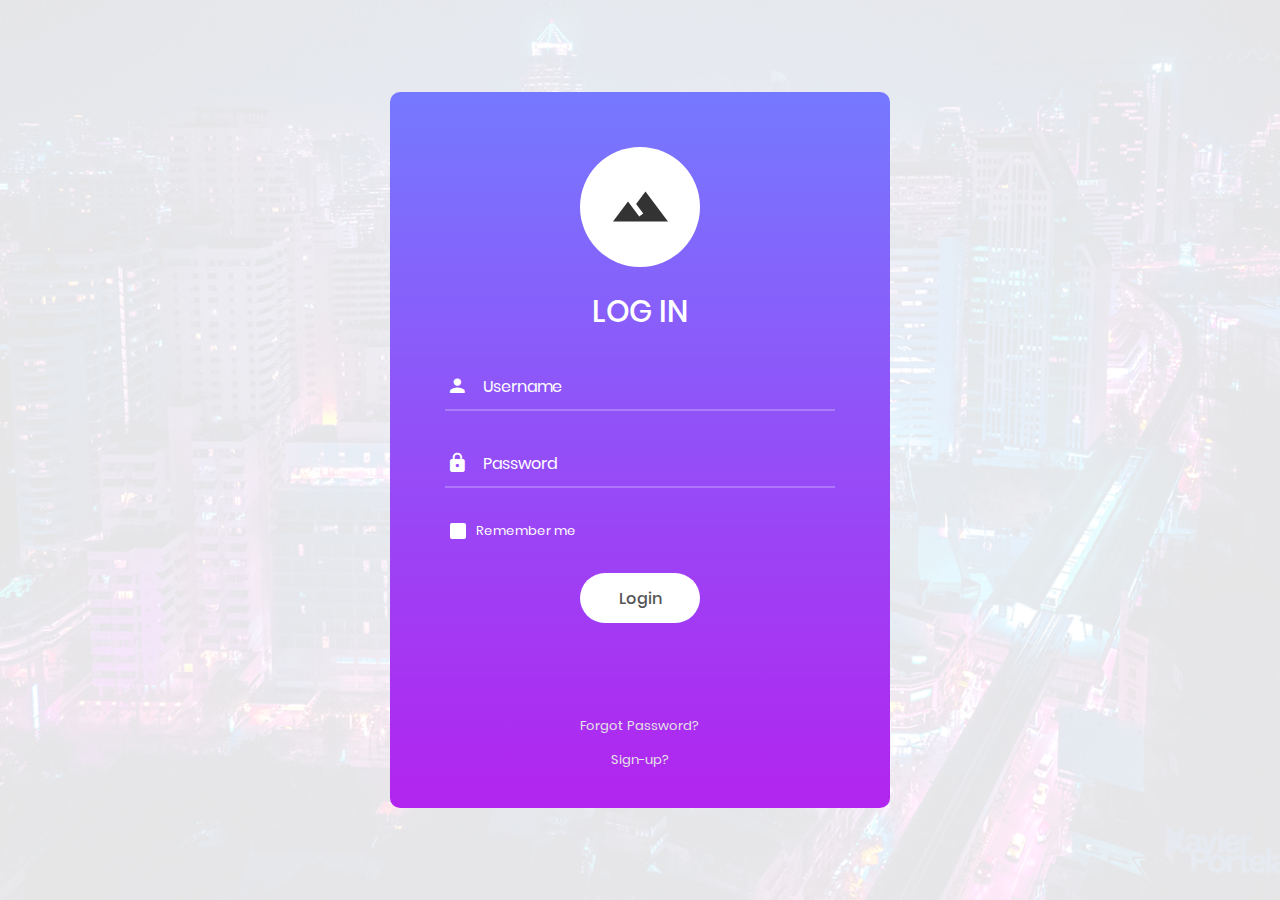
<file: front-end/index.html>
<!DOCTYPE html>
<html lang="en">
<head>
	<title>LOGIN MEME</title>
	<meta charset="UTF-8">
	<meta name="viewport" content="width=device-width, initial-scale=1">
<!--===============================================================================================-->	
	<link rel="stylesheet" type="text/css" href="vendor/bootstrap/css/bootstrap.min.css">
<!--===============================================================================================-->
	<link rel="stylesheet" type="text/css" href="fonts/font-awesome-4.7.0/css/font-awesome.min.css">
<!--===============================================================================================-->
	<link rel="stylesheet" type="text/css" href="fonts/iconic/css/material-design-iconic-font.min.css">
<!--===============================================================================================-->
	<link rel="stylesheet" type="text/css" href="vendor/animate/animate.css">
<!--===============================================================================================-->	
	<link rel="stylesheet" type="text/css" href="vendor/css-hamburgers/hamburgers.min.css">
<!--===============================================================================================-->
	<link rel="stylesheet" type="text/css" href="vendor/animsition/css/animsition.min.css">
<!--===============================================================================================-->
	<link rel="stylesheet" type="text/css" href="vendor/select2/select2.min.css">
<!--===============================================================================================-->	
	<link rel="stylesheet" type="text/css" href="vendor/daterangepicker/daterangepicker.css">
<!--===============================================================================================-->
	<link rel="stylesheet" type="text/css" href="css/util.css">
	<link rel="stylesheet" type="text/css" href="css/main.css">
<!--===============================================================================================-->
</head>
<body>
	
	<div class="limiter">
		<div class="container-login100" style="background-image: url('images/uw.jpg');">
			<div class="wrap-login100">
				<form class="login100-form validate-form">
					<span class="login100-form-logo">
						<i class="zmdi zmdi-landscape"></i>
					</span>

					<span class="login100-form-title p-b-34 p-t-27">
						Log in
					</span>

					<div class="wrap-input100 validate-input" data-validate = "Enter username">
						<input class="input100" type="text" name="username" placeholder="Username">
						<span class="focus-input100" data-placeholder="&#xf207;"></span>
					</div>

					<div class="wrap-input100 validate-input" data-validate="Enter password">
						<input class="input100" type="password" name="pass" placeholder="Password">
						<span class="focus-input100" data-placeholder="&#xf191;"></span>
					</div>

					<div class="contact100-form-checkbox">
						<input class="input-checkbox100" id="ckb1" type="checkbox" name="remember-me">
						<label class="label-checkbox100" for="ckb1">
							Remember me
						</label>
					</div>

					<div class="container-login100-form-btn">
						<button class="login100-form-btn">
							Login
						</button>
					</div>

					<div class="text-center p-t-90">
						<a class="txt1" href="#">
							Forgot Password?
						</a>
					</div>
					<div class="text-center p-t-10">
						<a class="txt1" href="#">
							Sign-up?
						</a>
					</div>
				</form>
			</div>
		</div>
	</div>
	

	<div id="dropDownSelect1"></div>
	
<!--===============================================================================================-->
	<script src="vendor/jquery/jquery-3.2.1.min.js"></script>
<!--===============================================================================================-->
	<script src="vendor/animsition/js/animsition.min.js"></script>
<!--===============================================================================================-->
	<script src="vendor/bootstrap/js/popper.js"></script>
	<script src="vendor/bootstrap/js/bootstrap.min.js"></script>
<!--===============================================================================================-->
	<script src="vendor/select2/select2.min.js"></script>
<!--===============================================================================================-->
	<script src="vendor/daterangepicker/moment.min.js"></script>
	<script src="vendor/daterangepicker/daterangepicker.js"></script>
<!--===============================================================================================-->
	<script src="vendor/countdowntime/countdowntime.js"></script>
<!--===============================================================================================-->
	<script src="js/main.js"></script>

</body>
</html>
</file>
<file: front-end/vendor/daterangepicker/daterangepicker.css>
.daterangepicker {
  position: absolute;
  color: inherit;
  background-color: #fff;
  border-radius: 4px;
  width: 278px;
  padding: 4px;
  margin-top: 1px;
  top: 100px;
  left: 20px;
  /* Calendars */ }
  .daterangepicker:before, .daterangepicker:after {
    position: absolute;
    display: inline-block;
    border-bottom-color: rgba(0, 0, 0, 0.2);
    content: ''; }
  .daterangepicker:before {
    top: -7px;
    border-right: 7px solid transparent;
    border-left: 7px solid transparent;
    border-bottom: 7px solid #ccc; }
  .daterangepicker:after {
    top: -6px;
    border-right: 6px solid transparent;
    border-bottom: 6px solid #fff;
    border-left: 6px solid transparent; }
  .daterangepicker.opensleft:before {
    right: 9px; }
  .daterangepicker.opensleft:after {
    right: 10px; }
  .daterangepicker.openscenter:before {
    left: 0;
    right: 0;
    width: 0;
    margin-left: auto;
    margin-right: auto; }
  .daterangepicker.openscenter:after {
    left: 0;
    right: 0;
    width: 0;
    margin-left: auto;
    margin-right: auto; }
  .daterangepicker.opensright:before {
    left: 9px; }
  .daterangepicker.opensright:after {
    left: 10px; }
  .daterangepicker.dropup {
    margin-top: -5px; }
    .daterangepicker.dropup:before {
      top: initial;
      bottom: -7px;
      border-bottom: initial;
      border-top: 7px solid #ccc; }
    .daterangepicker.dropup:after {
      top: initial;
      bottom: -6px;
      border-bottom: initial;
      border-top: 6px solid #fff; }
  .daterangepicker.dropdown-menu {
    max-width: none;
    z-index: 3001; }
  .daterangepicker.single .ranges, .daterangepicker.single .calendar {
    float: none; }
  .daterangepicker.show-calendar .calendar {
    display: block; }
  .daterangepicker .calendar {
    display: none;
    max-width: 270px;
    margin: 4px; }
    .daterangepicker .calendar.single .calendar-table {
      border: none; }
    .daterangepicker .calendar th, .daterangepicker .calendar td {
      white-space: nowrap;
      text-align: center;
      min-width: 32px; }
  .daterangepicker .calendar-table {
    border: 1px solid #fff;
    padding: 4px;
    border-radius: 4px;
    background-color: #fff; }
  .daterangepicker table {
    width: 100%;
    margin: 0; }
  .daterangepicker td, .daterangepicker th {
    text-align: center;
    width: 20px;
    height: 20px;
    border-radius: 4px;
    border: 1px solid transparent;
    white-space: nowrap;
    cursor: pointer; }
    .daterangepicker td.available:hover, .daterangepicker th.available:hover {
      background-color: #eee;
      border-color: transparent;
      color: inherit; }
    .daterangepicker td.week, .daterangepicker th.week {
      font-size: 80%;
      color: #ccc; }
  .daterangepicker td.off, .daterangepicker td.off.in-range, .daterangepicker td.off.start-date, .daterangepicker td.off.end-date {
    background-color: #fff;
    border-color: transparent;
    color: #999; }
  .daterangepicker td.in-range {
    background-color: #ebf4f8;
    border-color: transparent;
    color: #000;
    border-radius: 0; }
  .daterangepicker td.start-date {
    border-radius: 4px 0 0 4px; }
  .daterangepicker td.end-date {
    border-radius: 0 4px 4px 0; }
  .daterangepicker td.start-date.end-date {
    border-radius: 4px; }
  .daterangepicker td.active, .daterangepicker td.active:hover {
    background-color: #357ebd;
    border-color: transparent;
    color: #fff; }
  .daterangepicker th.month {
    width: auto; }
  .daterangepicker td.disabled, .daterangepicker option.disabled {
    color: #999;
    cursor: not-allowed;
    text-decoration: line-through; }
  .daterangepicker select.monthselect, .daterangepicker select.yearselect {
    font-size: 12px;
    padding: 1px;
    height: auto;
    margin: 0;
    cursor: default; }
  .daterangepicker select.monthselect {
    margin-right: 2%;
    width: 56%; }
  .daterangepicker select.yearselect {
    width: 40%; }
  .daterangepicker select.hourselect, .daterangepicker select.minuteselect, .daterangepicker select.secondselect, .daterangepicker select.ampmselect {
    width: 50px;
    margin-bottom: 0; }
  .daterangepicker .input-mini {
    border: 1px solid #ccc;
    border-radius: 4px;
    color: #555;
    height: 30px;
    line-height: 30px;
    display: block;
    vertical-align: middle;
    margin: 0 0 5px 0;
    padding: 0 6px 0 28px;
    width: 100%; }
    .daterangepicker .input-mini.active {
      border: 1px solid #08c;
      border-radius: 4px; }
  .daterangepicker .daterangepicker_input {
    position: relative; }
    .daterangepicker .daterangepicker_input i {
      position: absolute;
      left: 8px;
      top: 8px; }
  .daterangepicker.rtl .input-mini {
    padding-right: 28px;
    padding-left: 6px; }
  .daterangepicker.rtl .daterangepicker_input i {
    left: auto;
    right: 8px; }
  .daterangepicker .calendar-time {
    text-align: center;
    margin: 5px auto;
    line-height: 30px;
    position: relative;
    padding-left: 28px; }
    .daterangepicker .calendar-time select.disabled {
      color: #ccc;
      cursor: not-allowed; }

.ranges {
  font-size: 11px;
  float: none;
  margin: 4px;
  text-align: left; }
  .ranges ul {
    list-style: none;
    margin: 0 auto;
    padding: 0;
    width: 100%; }
  .ranges li {
    font-size: 13px;
    background-color: #f5f5f5;
    border: 1px solid #f5f5f5;
    border-radius: 4px;
    color: #08c;
    padding: 3px 12px;
    margin-bottom: 8px;
    cursor: pointer; }
    .ranges li:hover {
      background-color: #08c;
      border: 1px solid #08c;
      color: #fff; }
    .ranges li.active {
      background-color: #08c;
      border: 1px solid #08c;
      color: #fff; }

/*  Larger Screen Styling */
@media (min-width: 564px) {
  .daterangepicker {
    width: auto; }
    .daterangepicker .ranges ul {
      width: 160px; }
    .daterangepicker.single .ranges ul {
      width: 100%; }
    .daterangepicker.single .calendar.left {
      clear: none; }
    .daterangepicker.single.ltr .ranges, .daterangepicker.single.ltr .calendar {
      float: left; }
    .daterangepicker.single.rtl .ranges, .daterangepicker.single.rtl .calendar {
      float: right; }
    .daterangepicker.ltr {
      direction: ltr;
      text-align: left; }
      .daterangepicker.ltr .calendar.left {
        clear: left;
        margin-right: 0; }
        .daterangepicker.ltr .calendar.left .calendar-table {
          border-right: none;
          border-top-right-radius: 0;
          border-bottom-right-radius: 0; }
      .daterangepicker.ltr .calendar.right {
        margin-left: 0; }
        .daterangepicker.ltr .calendar.right .calendar-table {
          border-left: none;
          border-top-left-radius: 0;
          border-bottom-left-radius: 0; }
      .daterangepicker.ltr .left .daterangepicker_input {
        padding-right: 12px; }
      .daterangepicker.ltr .calendar.left .calendar-table {
        padding-right: 12px; }
      .daterangepicker.ltr .ranges, .daterangepicker.ltr .calendar {
        float: left; }
    .daterangepicker.rtl {
      direction: rtl;
      text-align: right; }
      .daterangepicker.rtl .calendar.left {
        clear: right;
        margin-left: 0; }
        .daterangepicker.rtl .calendar.left .calendar-table {
          border-left: none;
          border-top-left-radius: 0;
          border-bottom-left-radius: 0; }
      .daterangepicker.rtl .calendar.right {
        margin-right: 0; }
        .daterangepicker.rtl .calendar.right .calendar-table {
          border-right: none;
          border-top-right-radius: 0;
          border-bottom-right-radius: 0; }
      .daterangepicker.rtl .left .daterangepicker_input {
        padding-left: 12px; }
      .daterangepicker.rtl .calendar.left .calendar-table {
        padding-left: 12px; }
      .daterangepicker.rtl .ranges, .daterangepicker.rtl .calendar {
        text-align: right;
        float: right; } }
@media (min-width: 730px) {
  .daterangepicker .ranges {
    width: auto; }
  .daterangepicker.ltr .ranges {
    float: left; }
  .daterangepicker.rtl .ranges {
    float: right; }
  .daterangepicker .calendar.left {
    clear: none !important; } }
</file>
<file: front-end/css/util.css>
/*[ FONT SIZE ]
///////////////////////////////////////////////////////////
*/
.fs-1 {font-size: 1px;}
.fs-2 {font-size: 2px;}
.fs-3 {font-size: 3px;}
.fs-4 {font-size: 4px;}
.fs-5 {font-size: 5px;}
.fs-6 {font-size: 6px;}
.fs-7 {font-size: 7px;}
.fs-8 {font-size: 8px;}
.fs-9 {font-size: 9px;}
.fs-10 {font-size: 10px;}
.fs-11 {font-size: 11px;}
.fs-12 {font-size: 12px;}
.fs-13 {font-size: 13px;}
.fs-14 {font-size: 14px;}
.fs-15 {font-size: 15px;}
.fs-16 {font-size: 16px;}
.fs-17 {font-size: 17px;}
.fs-18 {font-size: 18px;}
.fs-19 {font-size: 19px;}
.fs-20 {font-size: 20px;}
.fs-21 {font-size: 21px;}
.fs-22 {font-size: 22px;}
.fs-23 {font-size: 23px;}
.fs-24 {font-size: 24px;}
.fs-25 {font-size: 25px;}
.fs-26 {font-size: 26px;}
.fs-27 {font-size: 27px;}
.fs-28 {font-size: 28px;}
.fs-29 {font-size: 29px;}
.fs-30 {font-size: 30px;}
.fs-31 {font-size: 31px;}
.fs-32 {font-size: 32px;}
.fs-33 {font-size: 33px;}
.fs-34 {font-size: 34px;}
.fs-35 {font-size: 35px;}
.fs-36 {font-size: 36px;}
.fs-37 {font-size: 37px;}
.fs-38 {font-size: 38px;}
.fs-39 {font-size: 39px;}
.fs-40 {font-size: 40px;}
.fs-41 {font-size: 41px;}
.fs-42 {font-size: 42px;}
.fs-43 {font-size: 43px;}
.fs-44 {font-size: 44px;}
.fs-45 {font-size: 45px;}
.fs-46 {font-size: 46px;}
.fs-47 {font-size: 47px;}
.fs-48 {font-size: 48px;}
.fs-49 {font-size: 49px;}
.fs-50 {font-size: 50px;}
.fs-51 {font-size: 51px;}
.fs-52 {font-size: 52px;}
.fs-53 {font-size: 53px;}
.fs-54 {font-size: 54px;}
.fs-55 {font-size: 55px;}
.fs-56 {font-size: 56px;}
.fs-57 {font-size: 57px;}
.fs-58 {font-size: 58px;}
.fs-59 {font-size: 59px;}
.fs-60 {font-size: 60px;}
.fs-61 {font-size: 61px;}
.fs-62 {font-size: 62px;}
.fs-63 {font-size: 63px;}
.fs-64 {font-size: 64px;}
.fs-65 {font-size: 65px;}
.fs-66 {font-size: 66px;}
.fs-67 {font-size: 67px;}
.fs-68 {font-size: 68px;}
.fs-69 {font-size: 69px;}
.fs-70 {font-size: 70px;}
.fs-71 {font-size: 71px;}
.fs-72 {font-size: 72px;}
.fs-73 {font-size: 73px;}
.fs-74 {font-size: 74px;}
.fs-75 {font-size: 75px;}
.fs-76 {font-size: 76px;}
.fs-77 {font-size: 77px;}
.fs-78 {font-size: 78px;}
.fs-79 {font-size: 79px;}
.fs-80 {font-size: 80px;}
.fs-81 {font-size: 81px;}
.fs-82 {font-size: 82px;}
.fs-83 {font-size: 83px;}
.fs-84 {font-size: 84px;}
.fs-85 {font-size: 85px;}
.fs-86 {font-size: 86px;}
.fs-87 {font-size: 87px;}
.fs-88 {font-size: 88px;}
.fs-89 {font-size: 89px;}
.fs-90 {font-size: 90px;}
.fs-91 {font-size: 91px;}
.fs-92 {font-size: 92px;}
.fs-93 {font-size: 93px;}
.fs-94 {font-size: 94px;}
.fs-95 {font-size: 95px;}
.fs-96 {font-size: 96px;}
.fs-97 {font-size: 97px;}
.fs-98 {font-size: 98px;}
.fs-99 {font-size: 99px;}
.fs-100 {font-size: 100px;}
.fs-101 {font-size: 101px;}
.fs-102 {font-size: 102px;}
.fs-103 {font-size: 103px;}
.fs-104 {font-size: 104px;}
.fs-105 {font-size: 105px;}
.fs-106 {font-size: 106px;}
.fs-107 {font-size: 107px;}
.fs-108 {font-size: 108px;}
.fs-109 {font-size: 109px;}
.fs-110 {font-size: 110px;}
.fs-111 {font-size: 111px;}
.fs-112 {font-size: 112px;}
.fs-113 {font-size: 113px;}
.fs-114 {font-size: 114px;}
.fs-115 {font-size: 115px;}
.fs-116 {font-size: 116px;}
.fs-117 {font-size: 117px;}
.fs-118 {font-size: 118px;}
.fs-119 {font-size: 119px;}
.fs-120 {font-size: 120px;}
.fs-121 {font-size: 121px;}
.fs-122 {font-size: 122px;}
.fs-123 {font-size: 123px;}
.fs-124 {font-size: 124px;}
.fs-125 {font-size: 125px;}
.fs-126 {font-size: 126px;}
.fs-127 {font-size: 127px;}
.fs-128 {font-size: 128px;}
.fs-129 {font-size: 129px;}
.fs-130 {font-size: 130px;}
.fs-131 {font-size: 131px;}
.fs-132 {font-size: 132px;}
.fs-133 {font-size: 133px;}
.fs-134 {font-size: 134px;}
.fs-135 {font-size: 135px;}
.fs-136 {font-size: 136px;}
.fs-137 {font-size: 137px;}
.fs-138 {font-size: 138px;}
.fs-139 {font-size: 139px;}
.fs-140 {font-size: 140px;}
.fs-141 {font-size: 141px;}
.fs-142 {font-size: 142px;}
.fs-143 {font-size: 143px;}
.fs-144 {font-size: 144px;}
.fs-145 {font-size: 145px;}
.fs-146 {font-size: 146px;}
.fs-147 {font-size: 147px;}
.fs-148 {font-size: 148px;}
.fs-149 {font-size: 149px;}
.fs-150 {font-size: 150px;}
.fs-151 {font-size: 151px;}
.fs-152 {font-size: 152px;}
.fs-153 {font-size: 153px;}
.fs-154 {font-size: 154px;}
.fs-155 {font-size: 155px;}
.fs-156 {font-size: 156px;}
.fs-157 {font-size: 157px;}
.fs-158 {font-size: 158px;}
.fs-159 {font-size: 159px;}
.fs-160 {font-size: 160px;}
.fs-161 {font-size: 161px;}
.fs-162 {font-size: 162px;}
.fs-163 {font-size: 163px;}
.fs-164 {font-size: 164px;}
.fs-165 {font-size: 165px;}
.fs-166 {font-size: 166px;}
.fs-167 {font-size: 167px;}
.fs-168 {font-size: 168px;}
.fs-169 {font-size: 169px;}
.fs-170 {font-size: 170px;}
.fs-171 {font-size: 171px;}
.fs-172 {font-size: 172px;}
.fs-173 {font-size: 173px;}
.fs-174 {font-size: 174px;}
.fs-175 {font-size: 175px;}
.fs-176 {font-size: 176px;}
.fs-177 {font-size: 177px;}
.fs-178 {font-size: 178px;}
.fs-179 {font-size: 179px;}
.fs-180 {font-size: 180px;}
.fs-181 {font-size: 181px;}
.fs-182 {font-size: 182px;}
.fs-183 {font-size: 183px;}
.fs-184 {font-size: 184px;}
.fs-185 {font-size: 185px;}
.fs-186 {font-size: 186px;}
.fs-187 {font-size: 187px;}
.fs-188 {font-size: 188px;}
.fs-189 {font-size: 189px;}
.fs-190 {font-size: 190px;}
.fs-191 {font-size: 191px;}
.fs-192 {font-size: 192px;}
.fs-193 {font-size: 193px;}
.fs-194 {font-size: 194px;}
.fs-195 {font-size: 195px;}
.fs-196 {font-size: 196px;}
.fs-197 {font-size: 197px;}
.fs-198 {font-size: 198px;}
.fs-199 {font-size: 199px;}
.fs-200 {font-size: 200px;}

/*[ PADDING ]
///////////////////////////////////////////////////////////
*/
.p-t-0 {padding-top: 0px;}
.p-t-1 {padding-top: 1px;}
.p-t-2 {padding-top: 2px;}
.p-t-3 {padding-top: 3px;}
.p-t-4 {padding-top: 4px;}
.p-t-5 {padding-top: 5px;}
.p-t-6 {padding-top: 6px;}
.p-t-7 {padding-top: 7px;}
.p-t-8 {padding-top: 8px;}
.p-t-9 {padding-top: 9px;}
.p-t-10 {padding-top: 10px;}
.p-t-11 {padding-top: 11px;}
.p-t-12 {padding-top: 12px;}
.p-t-13 {padding-top: 13px;}
.p-t-14 {padding-top: 14px;}
.p-t-15 {padding-top: 15px;}
.p-t-16 {padding-top: 16px;}
.p-t-17 {padding-top: 17px;}
.p-t-18 {padding-top: 18px;}
.p-t-19 {padding-top: 19px;}
.p-t-20 {padding-top: 20px;}
.p-t-21 {padding-top: 21px;}
.p-t-22 {padding-top: 22px;}
.p-t-23 {padding-top: 23px;}
.p-t-24 {padding-top: 24px;}
.p-t-25 {padding-top: 25px;}
.p-t-26 {padding-top: 26px;}
.p-t-27 {padding-top: 27px;}
.p-t-28 {padding-top: 28px;}
.p-t-29 {padding-top: 29px;}
.p-t-30 {padding-top: 30px;}
.p-t-31 {padding-top: 31px;}
.p-t-32 {padding-top: 32px;}
.p-t-33 {padding-top: 33px;}
.p-t-34 {padding-top: 34px;}
.p-t-35 {padding-top: 35px;}
.p-t-36 {padding-top: 36px;}
.p-t-37 {padding-top: 37px;}
.p-t-38 {padding-top: 38px;}
.p-t-39 {padding-top: 39px;}
.p-t-40 {padding-top: 40px;}
.p-t-41 {padding-top: 41px;}
.p-t-42 {padding-top: 42px;}
.p-t-43 {padding-top: 43px;}
.p-t-44 {padding-top: 44px;}
.p-t-45 {padding-top: 45px;}
.p-t-46 {padding-top: 46px;}
.p-t-47 {padding-top: 47px;}
.p-t-48 {padding-top: 48px;}
.p-t-49 {padding-top: 49px;}
.p-t-50 {padding-top: 50px;}
.p-t-51 {padding-top: 51px;}
.p-t-52 {padding-top: 52px;}
.p-t-53 {padding-top: 53px;}
.p-t-54 {padding-top: 54px;}
.p-t-55 {padding-top: 55px;}
.p-t-56 {padding-top: 56px;}
.p-t-57 {padding-top: 57px;}
.p-t-58 {padding-top: 58px;}
.p-t-59 {padding-top: 59px;}
.p-t-60 {padding-top: 60px;}
.p-t-61 {padding-top: 61px;}
.p-t-62 {padding-top: 62px;}
.p-t-63 {padding-top: 63px;}
.p-t-64 {padding-top: 64px;}
.p-t-65 {padding-top: 65px;}
.p-t-66 {padding-top: 66px;}
.p-t-67 {padding-top: 67px;}
.p-t-68 {padding-top: 68px;}
.p-t-69 {padding-top: 69px;}
.p-t-70 {padding-top: 70px;}
.p-t-71 {padding-top: 71px;}
.p-t-72 {padding-top: 72px;}
.p-t-73 {padding-top: 73px;}
.p-t-74 {padding-top: 74px;}
.p-t-75 {padding-top: 75px;}
.p-t-76 {padding-top: 76px;}
.p-t-77 {padding-top: 77px;}
.p-t-78 {padding-top: 78px;}
.p-t-79 {padding-top: 79px;}
.p-t-80 {padding-top: 80px;}
.p-t-81 {padding-top: 81px;}
.p-t-82 {padding-top: 82px;}
.p-t-83 {padding-top: 83px;}
.p-t-84 {padding-top: 84px;}
.p-t-85 {padding-top: 85px;}
.p-t-86 {padding-top: 86px;}
.p-t-87 {padding-top: 87px;}
.p-t-88 {padding-top: 88px;}
.p-t-89 {padding-top: 89px;}
.p-t-90 {padding-top: 90px;}
.p-t-91 {padding-top: 91px;}
.p-t-92 {padding-top: 92px;}
.p-t-93 {padding-top: 93px;}
.p-t-94 {padding-top: 94px;}
.p-t-95 {padding-top: 95px;}
.p-t-96 {padding-top: 96px;}
.p-t-97 {padding-top: 97px;}
.p-t-98 {padding-top: 98px;}
.p-t-99 {padding-top: 99px;}
.p-t-100 {padding-top: 100px;}
.p-t-101 {padding-top: 101px;}
.p-t-102 {padding-top: 102px;}
.p-t-103 {padding-top: 103px;}
.p-t-104 {padding-top: 104px;}
.p-t-105 {padding-top: 105px;}
.p-t-106 {padding-top: 106px;}
.p-t-107 {padding-top: 107px;}
.p-t-108 {padding-top: 108px;}
.p-t-109 {padding-top: 109px;}
.p-t-110 {padding-top: 110px;}
.p-t-111 {padding-top: 111px;}
.p-t-112 {padding-top: 112px;}
.p-t-113 {padding-top: 113px;}
.p-t-114 {padding-top: 114px;}
.p-t-115 {padding-top: 115px;}
.p-t-116 {padding-top: 116px;}
.p-t-117 {padding-top: 117px;}
.p-t-118 {padding-top: 118px;}
.p-t-119 {padding-top: 119px;}
.p-t-120 {padding-top: 120px;}
.p-t-121 {padding-top: 121px;}
.p-t-122 {padding-top: 122px;}
.p-t-123 {padding-top: 123px;}
.p-t-124 {padding-top: 124px;}
.p-t-125 {padding-top: 125px;}
.p-t-126 {padding-top: 126px;}
.p-t-127 {padding-top: 127px;}
.p-t-128 {padding-top: 128px;}
.p-t-129 {padding-top: 129px;}
.p-t-130 {padding-top: 130px;}
.p-t-131 {padding-top: 131px;}
.p-t-132 {padding-top: 132px;}
.p-t-133 {padding-top: 133px;}
.p-t-134 {padding-top: 134px;}
.p-t-135 {padding-top: 135px;}
.p-t-136 {padding-top: 136px;}
.p-t-137 {padding-top: 137px;}
.p-t-138 {padding-top: 138px;}
.p-t-139 {padding-top: 139px;}
.p-t-140 {padding-top: 140px;}
.p-t-141 {padding-top: 141px;}
.p-t-142 {padding-top: 142px;}
.p-t-143 {padding-top: 143px;}
.p-t-144 {padding-top: 144px;}
.p-t-145 {padding-top: 145px;}
.p-t-146 {padding-top: 146px;}
.p-t-147 {padding-top: 147px;}
.p-t-148 {padding-top: 148px;}
.p-t-149 {padding-top: 149px;}
.p-t-150 {padding-top: 150px;}
.p-t-151 {padding-top: 151px;}
.p-t-152 {padding-top: 152px;}
.p-t-153 {padding-top: 153px;}
.p-t-154 {padding-top: 154px;}
.p-t-155 {padding-top: 155px;}
.p-t-156 {padding-top: 156px;}
.p-t-157 {padding-top: 157px;}
.p-t-158 {padding-top: 158px;}
.p-t-159 {padding-top: 159px;}
.p-t-160 {padding-top: 160px;}
.p-t-161 {padding-top: 161px;}
.p-t-162 {padding-top: 162px;}
.p-t-163 {padding-top: 163px;}
.p-t-164 {padding-top: 164px;}
.p-t-165 {padding-top: 165px;}
.p-t-166 {padding-top: 166px;}
.p-t-167 {padding-top: 167px;}
.p-t-168 {padding-top: 168px;}
.p-t-169 {padding-top: 169px;}
.p-t-170 {padding-top: 170px;}
.p-t-171 {padding-top: 171px;}
.p-t-172 {padding-top: 172px;}
.p-t-173 {padding-top: 173px;}
.p-t-174 {padding-top: 174px;}
.p-t-175 {padding-top: 175px;}
.p-t-176 {padding-top: 176px;}
.p-t-177 {padding-top: 177px;}
.p-t-178 {padding-top: 178px;}
.p-t-179 {padding-top: 179px;}
.p-t-180 {padding-top: 180px;}
.p-t-181 {padding-top: 181px;}
.p-t-182 {padding-top: 182px;}
.p-t-183 {padding-top: 183px;}
.p-t-184 {padding-top: 184px;}
.p-t-185 {padding-top: 185px;}
.p-t-186 {padding-top: 186px;}
.p-t-187 {padding-top: 187px;}
.p-t-188 {padding-top: 188px;}
.p-t-189 {padding-top: 189px;}
.p-t-190 {padding-top: 190px;}
.p-t-191 {padding-top: 191px;}
.p-t-192 {padding-top: 192px;}
.p-t-193 {padding-top: 193px;}
.p-t-194 {padding-top: 194px;}
.p-t-195 {padding-top: 195px;}
.p-t-196 {padding-top: 196px;}
.p-t-197 {padding-top: 197px;}
.p-t-198 {padding-top: 198px;}
.p-t-199 {padding-top: 199px;}
.p-t-200 {padding-top: 200px;}
.p-t-201 {padding-top: 201px;}
.p-t-202 {padding-top: 202px;}
.p-t-203 {padding-top: 203px;}
.p-t-204 {padding-top: 204px;}
.p-t-205 {padding-top: 205px;}
.p-t-206 {padding-top: 206px;}
.p-t-207 {padding-top: 207px;}
.p-t-208 {padding-top: 208px;}
.p-t-209 {padding-top: 209px;}
.p-t-210 {padding-top: 210px;}
.p-t-211 {padding-top: 211px;}
.p-t-212 {padding-top: 212px;}
.p-t-213 {padding-top: 213px;}
.p-t-214 {padding-top: 214px;}
.p-t-215 {padding-top: 215px;}
.p-t-216 {padding-top: 216px;}
.p-t-217 {padding-top: 217px;}
.p-t-218 {padding-top: 218px;}
.p-t-219 {padding-top: 219px;}
.p-t-220 {padding-top: 220px;}
.p-t-221 {padding-top: 221px;}
.p-t-222 {padding-top: 222px;}
.p-t-223 {padding-top: 223px;}
.p-t-224 {padding-top: 224px;}
.p-t-225 {padding-top: 225px;}
.p-t-226 {padding-top: 226px;}
.p-t-227 {padding-top: 227px;}
.p-t-228 {padding-top: 228px;}
.p-t-229 {padding-top: 229px;}
.p-t-230 {padding-top: 230px;}
.p-t-231 {padding-top: 231px;}
.p-t-232 {padding-top: 232px;}
.p-t-233 {padding-top: 233px;}
.p-t-234 {padding-top: 234px;}
.p-t-235 {padding-top: 235px;}
.p-t-236 {padding-top: 236px;}
.p-t-237 {padding-top: 237px;}
.p-t-238 {padding-top: 238px;}
.p-t-239 {padding-top: 239px;}
.p-t-240 {padding-top: 240px;}
.p-t-241 {padding-top: 241px;}
.p-t-242 {padding-top: 242px;}
.p-t-243 {padding-top: 243px;}
.p-t-244 {padding-top: 244px;}
.p-t-245 {padding-top: 245px;}
.p-t-246 {padding-top: 246px;}
.p-t-247 {padding-top: 247px;}
.p-t-248 {padding-top: 248px;}
.p-t-249 {padding-top: 249px;}
.p-t-250 {padding-top: 250px;}
.p-b-0 {padding-bottom: 0px;}
.p-b-1 {padding-bottom: 1px;}
.p-b-2 {padding-bottom: 2px;}
.p-b-3 {padding-bottom: 3px;}
.p-b-4 {padding-bottom: 4px;}
.p-b-5 {padding-bottom: 5px;}
.p-b-6 {padding-bottom: 6px;}
.p-b-7 {padding-bottom: 7px;}
.p-b-8 {padding-bottom: 8px;}
.p-b-9 {padding-bottom: 9px;}
.p-b-10 {padding-bottom: 10px;}
.p-b-11 {padding-bottom: 11px;}
.p-b-12 {padding-bottom: 12px;}
.p-b-13 {padding-bottom: 13px;}
.p-b-14 {padding-bottom: 14px;}
.p-b-15 {padding-bottom: 15px;}
.p-b-16 {padding-bottom: 16px;}
.p-b-17 {padding-bottom: 17px;}
.p-b-18 {padding-bottom: 18px;}
.p-b-19 {padding-bottom: 19px;}
.p-b-20 {padding-bottom: 20px;}
.p-b-21 {padding-bottom: 21px;}
.p-b-22 {padding-bottom: 22px;}
.p-b-23 {padding-bottom: 23px;}
.p-b-24 {padding-bottom: 24px;}
.p-b-25 {padding-bottom: 25px;}
.p-b-26 {padding-bottom: 26px;}
.p-b-27 {padding-bottom: 27px;}
.p-b-28 {padding-bottom: 28px;}
.p-b-29 {padding-bottom: 29px;}
.p-b-30 {padding-bottom: 30px;}
.p-b-31 {padding-bottom: 31px;}
.p-b-32 {padding-bottom: 32px;}
.p-b-33 {padding-bottom: 33px;}
.p-b-34 {padding-bottom: 34px;}
.p-b-35 {padding-bottom: 35px;}
.p-b-36 {padding-bottom: 36px;}
.p-b-37 {padding-bottom: 37px;}
.p-b-38 {padding-bottom: 38px;}
.p-b-39 {padding-bottom: 39px;}
.p-b-40 {padding-bottom: 40px;}
.p-b-41 {padding-bottom: 41px;}
.p-b-42 {padding-bottom: 42px;}
.p-b-43 {padding-bottom: 43px;}
.p-b-44 {padding-bottom: 44px;}
.p-b-45 {padding-bottom: 45px;}
.p-b-46 {padding-bottom: 46px;}
.p-b-47 {padding-bottom: 47px;}
.p-b-48 {padding-bottom: 48px;}
.p-b-49 {padding-bottom: 49px;}
.p-b-50 {padding-bottom: 50px;}
.p-b-51 {padding-bottom: 51px;}
.p-b-52 {padding-bottom: 52px;}
.p-b-53 {padding-bottom: 53px;}
.p-b-54 {padding-bottom: 54px;}
.p-b-55 {padding-bottom: 55px;}
.p-b-56 {padding-bottom: 56px;}
.p-b-57 {padding-bottom: 57px;}
.p-b-58 {padding-bottom: 58px;}
.p-b-59 {padding-bottom: 59px;}
.p-b-60 {padding-bottom: 60px;}
.p-b-61 {padding-bottom: 61px;}
.p-b-62 {padding-bottom: 62px;}
.p-b-63 {padding-bottom: 63px;}
.p-b-64 {padding-bottom: 64px;}
.p-b-65 {padding-bottom: 65px;}
.p-b-66 {padding-bottom: 66px;}
.p-b-67 {padding-bottom: 67px;}
.p-b-68 {padding-bottom: 68px;}
.p-b-69 {padding-bottom: 69px;}
.p-b-70 {padding-bottom: 70px;}
.p-b-71 {padding-bottom: 71px;}
.p-b-72 {padding-bottom: 72px;}
.p-b-73 {padding-bottom: 73px;}
.p-b-74 {padding-bottom: 74px;}
.p-b-75 {padding-bottom: 75px;}
.p-b-76 {padding-bottom: 76px;}
.p-b-77 {padding-bottom: 77px;}
.p-b-78 {padding-bottom: 78px;}
.p-b-79 {padding-bottom: 79px;}
.p-b-80 {padding-bottom: 80px;}
.p-b-81 {padding-bottom: 81px;}
.p-b-82 {padding-bottom: 82px;}
.p-b-83 {padding-bottom: 83px;}
.p-b-84 {padding-bottom: 84px;}
.p-b-85 {padding-bottom: 85px;}
.p-b-86 {padding-bottom: 86px;}
.p-b-87 {padding-bottom: 87px;}
.p-b-88 {padding-bottom: 88px;}
.p-b-89 {padding-bottom: 89px;}
.p-b-90 {padding-bottom: 90px;}
.p-b-91 {padding-bottom: 91px;}
.p-b-92 {padding-bottom: 92px;}
.p-b-93 {padding-bottom: 93px;}
.p-b-94 {padding-bottom: 94px;}
.p-b-95 {padding-bottom: 95px;}
.p-b-96 {padding-bottom: 96px;}
.p-b-97 {padding-bottom: 97px;}
.p-b-98 {padding-bottom: 98px;}
.p-b-99 {padding-bottom: 99px;}
.p-b-100 {padding-bottom: 100px;}
.p-b-101 {padding-bottom: 101px;}
.p-b-102 {padding-bottom: 102px;}
.p-b-103 {padding-bottom: 103px;}
.p-b-104 {padding-bottom: 104px;}
.p-b-105 {padding-bottom: 105px;}
.p-b-106 {padding-bottom: 106px;}
.p-b-107 {padding-bottom: 107px;}
.p-b-108 {padding-bottom: 108px;}
.p-b-109 {padding-bottom: 109px;}
.p-b-110 {padding-bottom: 110px;}
.p-b-111 {padding-bottom: 111px;}
.p-b-112 {padding-bottom: 112px;}
.p-b-113 {padding-bottom: 113px;}
.p-b-114 {padding-bottom: 114px;}
.p-b-115 {padding-bottom: 115px;}
.p-b-116 {padding-bottom: 116px;}
.p-b-117 {padding-bottom: 117px;}
.p-b-118 {padding-bottom: 118px;}
.p-b-119 {padding-bottom: 119px;}
.p-b-120 {padding-bottom: 120px;}
.p-b-121 {padding-bottom: 121px;}
.p-b-122 {padding-bottom: 122px;}
.p-b-123 {padding-bottom: 123px;}
.p-b-124 {padding-bottom: 124px;}
.p-b-125 {padding-bottom: 125px;}
.p-b-126 {padding-bottom: 126px;}
.p-b-127 {padding-bottom: 127px;}
.p-b-128 {padding-bottom: 128px;}
.p-b-129 {padding-bottom: 129px;}
.p-b-130 {padding-bottom: 130px;}
.p-b-131 {padding-bottom: 131px;}
.p-b-132 {padding-bottom: 132px;}
.p-b-133 {padding-bottom: 133px;}
.p-b-134 {padding-bottom: 134px;}
.p-b-135 {padding-bottom: 135px;}
.p-b-136 {padding-bottom: 136px;}
.p-b-137 {padding-bottom: 137px;}
.p-b-138 {padding-bottom: 138px;}
.p-b-139 {padding-bottom: 139px;}
.p-b-140 {padding-bottom: 140px;}
.p-b-141 {padding-bottom: 141px;}
.p-b-142 {padding-bottom: 142px;}
.p-b-143 {padding-bottom: 143px;}
.p-b-144 {padding-bottom: 144px;}
.p-b-145 {padding-bottom: 145px;}
.p-b-146 {padding-bottom: 146px;}
.p-b-147 {padding-bottom: 147px;}
.p-b-148 {padding-bottom: 148px;}
.p-b-149 {padding-bottom: 149px;}
.p-b-150 {padding-bottom: 150px;}
.p-b-151 {padding-bottom: 151px;}
.p-b-152 {padding-bottom: 152px;}
.p-b-153 {padding-bottom: 153px;}
.p-b-154 {padding-bottom: 154px;}
.p-b-155 {padding-bottom: 155px;}
.p-b-156 {padding-bottom: 156px;}
.p-b-157 {padding-bottom: 157px;}
.p-b-158 {padding-bottom: 158px;}
.p-b-159 {padding-bottom: 159px;}
.p-b-160 {padding-bottom: 160px;}
.p-b-161 {padding-bottom: 161px;}
.p-b-162 {padding-bottom: 162px;}
.p-b-163 {padding-bottom: 163px;}
.p-b-164 {padding-bottom: 164px;}
.p-b-165 {padding-bottom: 165px;}
.p-b-166 {padding-bottom: 166px;}
.p-b-167 {padding-bottom: 167px;}
.p-b-168 {padding-bottom: 168px;}
.p-b-169 {padding-bottom: 169px;}
.p-b-170 {padding-bottom: 170px;}
.p-b-171 {padding-bottom: 171px;}
.p-b-172 {padding-bottom: 172px;}
.p-b-173 {padding-bottom: 173px;}
.p-b-174 {padding-bottom: 174px;}
.p-b-175 {padding-bottom: 175px;}
.p-b-176 {padding-bottom: 176px;}
.p-b-177 {padding-bottom: 177px;}
.p-b-178 {padding-bottom: 178px;}
.p-b-179 {padding-bottom: 179px;}
.p-b-180 {padding-bottom: 180px;}
.p-b-181 {padding-bottom: 181px;}
.p-b-182 {padding-bottom: 182px;}
.p-b-183 {padding-bottom: 183px;}
.p-b-184 {padding-bottom: 184px;}
.p-b-185 {padding-bottom: 185px;}
.p-b-186 {padding-bottom: 186px;}
.p-b-187 {padding-bottom: 187px;}
.p-b-188 {padding-bottom: 188px;}
.p-b-189 {padding-bottom: 189px;}
.p-b-190 {padding-bottom: 190px;}
.p-b-191 {padding-bottom: 191px;}
.p-b-192 {padding-bottom: 192px;}
.p-b-193 {padding-bottom: 193px;}
.p-b-194 {padding-bottom: 194px;}
.p-b-195 {padding-bottom: 195px;}
.p-b-196 {padding-bottom: 196px;}
.p-b-197 {padding-bottom: 197px;}
.p-b-198 {padding-bottom: 198px;}
.p-b-199 {padding-bottom: 199px;}
.p-b-200 {padding-bottom: 200px;}
.p-b-201 {padding-bottom: 201px;}
.p-b-202 {padding-bottom: 202px;}
.p-b-203 {padding-bottom: 203px;}
.p-b-204 {padding-bottom: 204px;}
.p-b-205 {padding-bottom: 205px;}
.p-b-206 {padding-bottom: 206px;}
.p-b-207 {padding-bottom: 207px;}
.p-b-208 {padding-bottom: 208px;}
.p-b-209 {padding-bottom: 209px;}
.p-b-210 {padding-bottom: 210px;}
.p-b-211 {padding-bottom: 211px;}
.p-b-212 {padding-bottom: 212px;}
.p-b-213 {padding-bottom: 213px;}
.p-b-214 {padding-bottom: 214px;}
.p-b-215 {padding-bottom: 215px;}
.p-b-216 {padding-bottom: 216px;}
.p-b-217 {padding-bottom: 217px;}
.p-b-218 {padding-bottom: 218px;}
.p-b-219 {padding-bottom: 219px;}
.p-b-220 {padding-bottom: 220px;}
.p-b-221 {padding-bottom: 221px;}
.p-b-222 {padding-bottom: 222px;}
.p-b-223 {padding-bottom: 223px;}
.p-b-224 {padding-bottom: 224px;}
.p-b-225 {padding-bottom: 225px;}
.p-b-226 {padding-bottom: 226px;}
.p-b-227 {padding-bottom: 227px;}
.p-b-228 {padding-bottom: 228px;}
.p-b-229 {padding-bottom: 229px;}
.p-b-230 {padding-bottom: 230px;}
.p-b-231 {padding-bottom: 231px;}
.p-b-232 {padding-bottom: 232px;}
.p-b-233 {padding-bottom: 233px;}
.p-b-234 {padding-bottom: 234px;}
.p-b-235 {padding-bottom: 235px;}
.p-b-236 {padding-bottom: 236px;}
.p-b-237 {padding-bottom: 237px;}
.p-b-238 {padding-bottom: 238px;}
.p-b-239 {padding-bottom: 239px;}
.p-b-240 {padding-bottom: 240px;}
.p-b-241 {padding-bottom: 241px;}
.p-b-242 {padding-bottom: 242px;}
.p-b-243 {padding-bottom: 243px;}
.p-b-244 {padding-bottom: 244px;}
.p-b-245 {padding-bottom: 245px;}
.p-b-246 {padding-bottom: 246px;}
.p-b-247 {padding-bottom: 247px;}
.p-b-248 {padding-bottom: 248px;}
.p-b-249 {padding-bottom: 249px;}
.p-b-250 {padding-bottom: 250px;}
.p-l-0 {padding-left: 0px;}
.p-l-1 {padding-left: 1px;}
.p-l-2 {padding-left: 2px;}
.p-l-3 {padding-left: 3px;}
.p-l-4 {padding-left: 4px;}
.p-l-5 {padding-left: 5px;}
.p-l-6 {padding-left: 6px;}
.p-l-7 {padding-left: 7px;}
.p-l-8 {padding-left: 8px;}
.p-l-9 {padding-left: 9px;}
.p-l-10 {padding-left: 10px;}
.p-l-11 {padding-left: 11px;}
.p-l-12 {padding-left: 12px;}
.p-l-13 {padding-left: 13px;}
.p-l-14 {padding-left: 14px;}
.p-l-15 {padding-left: 15px;}
.p-l-16 {padding-left: 16px;}
.p-l-17 {padding-left: 17px;}
.p-l-18 {padding-left: 18px;}
.p-l-19 {padding-left: 19px;}
.p-l-20 {padding-left: 20px;}
.p-l-21 {padding-left: 21px;}
.p-l-22 {padding-left: 22px;}
.p-l-23 {padding-left: 23px;}
.p-l-24 {padding-left: 24px;}
.p-l-25 {padding-left: 25px;}
.p-l-26 {padding-left: 26px;}
.p-l-27 {padding-left: 27px;}
.p-l-28 {padding-left: 28px;}
.p-l-29 {padding-left: 29px;}
.p-l-30 {padding-left: 30px;}
.p-l-31 {padding-left: 31px;}
.p-l-32 {padding-left: 32px;}
.p-l-33 {padding-left: 33px;}
.p-l-34 {padding-left: 34px;}
.p-l-35 {padding-left: 35px;}
.p-l-36 {padding-left: 36px;}
.p-l-37 {padding-left: 37px;}
.p-l-38 {padding-left: 38px;}
.p-l-39 {padding-left: 39px;}
.p-l-40 {padding-left: 40px;}
.p-l-41 {padding-left: 41px;}
.p-l-42 {padding-left: 42px;}
.p-l-43 {padding-left: 43px;}
.p-l-44 {padding-left: 44px;}
.p-l-45 {padding-left: 45px;}
.p-l-46 {padding-left: 46px;}
.p-l-47 {padding-left: 47px;}
.p-l-48 {padding-left: 48px;}
.p-l-49 {padding-left: 49px;}
.p-l-50 {padding-left: 50px;}
.p-l-51 {padding-left: 51px;}
.p-l-52 {padding-left: 52px;}
.p-l-53 {padding-left: 53px;}
.p-l-54 {padding-left: 54px;}
.p-l-55 {padding-left: 55px;}
.p-l-56 {padding-left: 56px;}
.p-l-57 {padding-left: 57px;}
.p-l-58 {padding-left: 58px;}
.p-l-59 {padding-left: 59px;}
.p-l-60 {padding-left: 60px;}
.p-l-61 {padding-left: 61px;}
.p-l-62 {padding-left: 62px;}
.p-l-63 {padding-left: 63px;}
.p-l-64 {padding-left: 64px;}
.p-l-65 {padding-left: 65px;}
.p-l-66 {padding-left: 66px;}
.p-l-67 {padding-left: 67px;}
.p-l-68 {padding-left: 68px;}
.p-l-69 {padding-left: 69px;}
.p-l-70 {padding-left: 70px;}
.p-l-71 {padding-left: 71px;}
.p-l-72 {padding-left: 72px;}
.p-l-73 {padding-left: 73px;}
.p-l-74 {padding-left: 74px;}
.p-l-75 {padding-left: 75px;}
.p-l-76 {padding-left: 76px;}
.p-l-77 {padding-left: 77px;}
.p-l-78 {padding-left: 78px;}
.p-l-79 {padding-left: 79px;}
.p-l-80 {padding-left: 80px;}
.p-l-81 {padding-left: 81px;}
.p-l-82 {padding-left: 82px;}
.p-l-83 {padding-left: 83px;}
.p-l-84 {padding-left: 84px;}
.p-l-85 {padding-left: 85px;}
.p-l-86 {padding-left: 86px;}
.p-l-87 {padding-left: 87px;}
.p-l-88 {padding-left: 88px;}
.p-l-89 {padding-left: 89px;}
.p-l-90 {padding-left: 90px;}
.p-l-91 {padding-left: 91px;}
.p-l-92 {padding-left: 92px;}
.p-l-93 {padding-left: 93px;}
.p-l-94 {padding-left: 94px;}
.p-l-95 {padding-left: 95px;}
.p-l-96 {padding-left: 96px;}
.p-l-97 {padding-left: 97px;}
.p-l-98 {padding-left: 98px;}
.p-l-99 {padding-left: 99px;}
.p-l-100 {padding-left: 100px;}
.p-l-101 {padding-left: 101px;}
.p-l-102 {padding-left: 102px;}
.p-l-103 {padding-left: 103px;}
.p-l-104 {padding-left: 104px;}
.p-l-105 {padding-left: 105px;}
.p-l-106 {padding-left: 106px;}
.p-l-107 {padding-left: 107px;}
.p-l-108 {padding-left: 108px;}
.p-l-109 {padding-left: 109px;}
.p-l-110 {padding-left: 110px;}
.p-l-111 {padding-left: 111px;}
.p-l-112 {padding-left: 112px;}
.p-l-113 {padding-left: 113px;}
.p-l-114 {padding-left: 114px;}
.p-l-115 {padding-left: 115px;}
.p-l-116 {padding-left: 116px;}
.p-l-117 {padding-left: 117px;}
.p-l-118 {padding-left: 118px;}
.p-l-119 {padding-left: 119px;}
.p-l-120 {padding-left: 120px;}
.p-l-121 {padding-left: 121px;}
.p-l-122 {padding-left: 122px;}
.p-l-123 {padding-left: 123px;}
.p-l-124 {padding-left: 124px;}
.p-l-125 {padding-left: 125px;}
.p-l-126 {padding-left: 126px;}
.p-l-127 {padding-left: 127px;}
.p-l-128 {padding-left: 128px;}
.p-l-129 {padding-left: 129px;}
.p-l-130 {padding-left: 130px;}
.p-l-131 {padding-left: 131px;}
.p-l-132 {padding-left: 132px;}
.p-l-133 {padding-left: 133px;}
.p-l-134 {padding-left: 134px;}
.p-l-135 {padding-left: 135px;}
.p-l-136 {padding-left: 136px;}
.p-l-137 {padding-left: 137px;}
.p-l-138 {padding-left: 138px;}
.p-l-139 {padding-left: 139px;}
.p-l-140 {padding-left: 140px;}
.p-l-141 {padding-left: 141px;}
.p-l-142 {padding-left: 142px;}
.p-l-143 {padding-left: 143px;}
.p-l-144 {padding-left: 144px;}
.p-l-145 {padding-left: 145px;}
.p-l-146 {padding-left: 146px;}
.p-l-147 {padding-left: 147px;}
.p-l-148 {padding-left: 148px;}
.p-l-149 {padding-left: 149px;}
.p-l-150 {padding-left: 150px;}
.p-l-151 {padding-left: 151px;}
.p-l-152 {padding-left: 152px;}
.p-l-153 {padding-left: 153px;}
.p-l-154 {padding-left: 154px;}
.p-l-155 {padding-left: 155px;}
.p-l-156 {padding-left: 156px;}
.p-l-157 {padding-left: 157px;}
.p-l-158 {padding-left: 158px;}
.p-l-159 {padding-left: 159px;}
.p-l-160 {padding-left: 160px;}
.p-l-161 {padding-left: 161px;}
.p-l-162 {padding-left: 162px;}
.p-l-163 {padding-left: 163px;}
.p-l-164 {padding-left: 164px;}
.p-l-165 {padding-left: 165px;}
.p-l-166 {padding-left: 166px;}
.p-l-167 {padding-left: 167px;}
.p-l-168 {padding-left: 168px;}
.p-l-169 {padding-left: 169px;}
.p-l-170 {padding-left: 170px;}
.p-l-171 {padding-left: 171px;}
.p-l-172 {padding-left: 172px;}
.p-l-173 {padding-left: 173px;}
.p-l-174 {padding-left: 174px;}
.p-l-175 {padding-left: 175px;}
.p-l-176 {padding-left: 176px;}
.p-l-177 {padding-left: 177px;}
.p-l-178 {padding-left: 178px;}
.p-l-179 {padding-left: 179px;}
.p-l-180 {padding-left: 180px;}
.p-l-181 {padding-left: 181px;}
.p-l-182 {padding-left: 182px;}
.p-l-183 {padding-left: 183px;}
.p-l-184 {padding-left: 184px;}
.p-l-185 {padding-left: 185px;}
.p-l-186 {padding-left: 186px;}
.p-l-187 {padding-left: 187px;}
.p-l-188 {padding-left: 188px;}
.p-l-189 {padding-left: 189px;}
.p-l-190 {padding-left: 190px;}
.p-l-191 {padding-left: 191px;}
.p-l-192 {padding-left: 192px;}
.p-l-193 {padding-left: 193px;}
.p-l-194 {padding-left: 194px;}
.p-l-195 {padding-left: 195px;}
.p-l-196 {padding-left: 196px;}
.p-l-197 {padding-left: 197px;}
.p-l-198 {padding-left: 198px;}
.p-l-199 {padding-left: 199px;}
.p-l-200 {padding-left: 200px;}
.p-l-201 {padding-left: 201px;}
.p-l-202 {padding-left: 202px;}
.p-l-203 {padding-left: 203px;}
.p-l-204 {padding-left: 204px;}
.p-l-205 {padding-left: 205px;}
.p-l-206 {padding-left: 206px;}
.p-l-207 {padding-left: 207px;}
.p-l-208 {padding-left: 208px;}
.p-l-209 {padding-left: 209px;}
.p-l-210 {padding-left: 210px;}
.p-l-211 {padding-left: 211px;}
.p-l-212 {padding-left: 212px;}
.p-l-213 {padding-left: 213px;}
.p-l-214 {padding-left: 214px;}
.p-l-215 {padding-left: 215px;}
.p-l-216 {padding-left: 216px;}
.p-l-217 {padding-left: 217px;}
.p-l-218 {padding-left: 218px;}
.p-l-219 {padding-left: 219px;}
.p-l-220 {padding-left: 220px;}
.p-l-221 {padding-left: 221px;}
.p-l-222 {padding-left: 222px;}
.p-l-223 {padding-left: 223px;}
.p-l-224 {padding-left: 224px;}
.p-l-225 {padding-left: 225px;}
.p-l-226 {padding-left: 226px;}
.p-l-227 {padding-left: 227px;}
.p-l-228 {padding-left: 228px;}
.p-l-229 {padding-left: 229px;}
.p-l-230 {padding-left: 230px;}
.p-l-231 {padding-left: 231px;}
.p-l-232 {padding-left: 232px;}
.p-l-233 {padding-left: 233px;}
.p-l-234 {padding-left: 234px;}
.p-l-235 {padding-left: 235px;}
.p-l-236 {padding-left: 236px;}
.p-l-237 {padding-left: 237px;}
.p-l-238 {padding-left: 238px;}
.p-l-239 {padding-left: 239px;}
.p-l-240 {padding-left: 240px;}
.p-l-241 {padding-left: 241px;}
.p-l-242 {padding-left: 242px;}
.p-l-243 {padding-left: 243px;}
.p-l-244 {padding-left: 244px;}
.p-l-245 {padding-left: 245px;}
.p-l-246 {padding-left: 246px;}
.p-l-247 {padding-left: 247px;}
.p-l-248 {padding-left: 248px;}
.p-l-249 {padding-left: 249px;}
.p-l-250 {padding-left: 250px;}
.p-r-0 {padding-right: 0px;}
.p-r-1 {padding-right: 1px;}
.p-r-2 {padding-right: 2px;}
.p-r-3 {padding-right: 3px;}
.p-r-4 {padding-right: 4px;}
.p-r-5 {padding-right: 5px;}
.p-r-6 {padding-right: 6px;}
.p-r-7 {padding-right: 7px;}
.p-r-8 {padding-right: 8px;}
.p-r-9 {padding-right: 9px;}
.p-r-10 {padding-right: 10px;}
.p-r-11 {padding-right: 11px;}
.p-r-12 {padding-right: 12px;}
.p-r-13 {padding-right: 13px;}
.p-r-14 {padding-right: 14px;}
.p-r-15 {padding-right: 15px;}
.p-r-16 {padding-right: 16px;}
.p-r-17 {padding-right: 17px;}
.p-r-18 {padding-right: 18px;}
.p-r-19 {padding-right: 19px;}
.p-r-20 {padding-right: 20px;}
.p-r-21 {padding-right: 21px;}
.p-r-22 {padding-right: 22px;}
.p-r-23 {padding-right: 23px;}
.p-r-24 {padding-right: 24px;}
.p-r-25 {padding-right: 25px;}
.p-r-26 {padding-right: 26px;}
.p-r-27 {padding-right: 27px;}
.p-r-28 {padding-right: 28px;}
.p-r-29 {padding-right: 29px;}
.p-r-30 {padding-right: 30px;}
.p-r-31 {padding-right: 31px;}
.p-r-32 {padding-right: 32px;}
.p-r-33 {padding-right: 33px;}
.p-r-34 {padding-right: 34px;}
.p-r-35 {padding-right: 35px;}
.p-r-36 {padding-right: 36px;}
.p-r-37 {padding-right: 37px;}
.p-r-38 {padding-right: 38px;}
.p-r-39 {padding-right: 39px;}
.p-r-40 {padding-right: 40px;}
.p-r-41 {padding-right: 41px;}
.p-r-42 {padding-right: 42px;}
.p-r-43 {padding-right: 43px;}
.p-r-44 {padding-right: 44px;}
.p-r-45 {padding-right: 45px;}
.p-r-46 {padding-right: 46px;}
.p-r-47 {padding-right: 47px;}
.p-r-48 {padding-right: 48px;}
.p-r-49 {padding-right: 49px;}
.p-r-50 {padding-right: 50px;}
.p-r-51 {padding-right: 51px;}
.p-r-52 {padding-right: 52px;}
.p-r-53 {padding-right: 53px;}
.p-r-54 {padding-right: 54px;}
.p-r-55 {padding-right: 55px;}
.p-r-56 {padding-right: 56px;}
.p-r-57 {padding-right: 57px;}
.p-r-58 {padding-right: 58px;}
.p-r-59 {padding-right: 59px;}
.p-r-60 {padding-right: 60px;}
.p-r-61 {padding-right: 61px;}
.p-r-62 {padding-right: 62px;}
.p-r-63 {padding-right: 63px;}
.p-r-64 {padding-right: 64px;}
.p-r-65 {padding-right: 65px;}
.p-r-66 {padding-right: 66px;}
.p-r-67 {padding-right: 67px;}
.p-r-68 {padding-right: 68px;}
.p-r-69 {padding-right: 69px;}
.p-r-70 {padding-right: 70px;}
.p-r-71 {padding-right: 71px;}
.p-r-72 {padding-right: 72px;}
.p-r-73 {padding-right: 73px;}
.p-r-74 {padding-right: 74px;}
.p-r-75 {padding-right: 75px;}
.p-r-76 {padding-right: 76px;}
.p-r-77 {padding-right: 77px;}
.p-r-78 {padding-right: 78px;}
.p-r-79 {padding-right: 79px;}
.p-r-80 {padding-right: 80px;}
.p-r-81 {padding-right: 81px;}
.p-r-82 {padding-right: 82px;}
.p-r-83 {padding-right: 83px;}
.p-r-84 {padding-right: 84px;}
.p-r-85 {padding-right: 85px;}
.p-r-86 {padding-right: 86px;}
.p-r-87 {padding-right: 87px;}
.p-r-88 {padding-right: 88px;}
.p-r-89 {padding-right: 89px;}
.p-r-90 {padding-right: 90px;}
.p-r-91 {padding-right: 91px;}
.p-r-92 {padding-right: 92px;}
.p-r-93 {padding-right: 93px;}
.p-r-94 {padding-right: 94px;}
.p-r-95 {padding-right: 95px;}
.p-r-96 {padding-right: 96px;}
.p-r-97 {padding-right: 97px;}
.p-r-98 {padding-right: 98px;}
.p-r-99 {padding-right: 99px;}
.p-r-100 {padding-right: 100px;}
.p-r-101 {padding-right: 101px;}
.p-r-102 {padding-right: 102px;}
.p-r-103 {padding-right: 103px;}
.p-r-104 {padding-right: 104px;}
.p-r-105 {padding-right: 105px;}
.p-r-106 {padding-right: 106px;}
.p-r-107 {padding-right: 107px;}
.p-r-108 {padding-right: 108px;}
.p-r-109 {padding-right: 109px;}
.p-r-110 {padding-right: 110px;}
.p-r-111 {padding-right: 111px;}
.p-r-112 {padding-right: 112px;}
.p-r-113 {padding-right: 113px;}
.p-r-114 {padding-right: 114px;}
.p-r-115 {padding-right: 115px;}
.p-r-116 {padding-right: 116px;}
.p-r-117 {padding-right: 117px;}
.p-r-118 {padding-right: 118px;}
.p-r-119 {padding-right: 119px;}
.p-r-120 {padding-right: 120px;}
.p-r-121 {padding-right: 121px;}
.p-r-122 {padding-right: 122px;}
.p-r-123 {padding-right: 123px;}
.p-r-124 {padding-right: 124px;}
.p-r-125 {padding-right: 125px;}
.p-r-126 {padding-right: 126px;}
.p-r-127 {padding-right: 127px;}
.p-r-128 {padding-right: 128px;}
.p-r-129 {padding-right: 129px;}
.p-r-130 {padding-right: 130px;}
.p-r-131 {padding-right: 131px;}
.p-r-132 {padding-right: 132px;}
.p-r-133 {padding-right: 133px;}
.p-r-134 {padding-right: 134px;}
.p-r-135 {padding-right: 135px;}
.p-r-136 {padding-right: 136px;}
.p-r-137 {padding-right: 137px;}
.p-r-138 {padding-right: 138px;}
.p-r-139 {padding-right: 139px;}
.p-r-140 {padding-right: 140px;}
.p-r-141 {padding-right: 141px;}
.p-r-142 {padding-right: 142px;}
.p-r-143 {padding-right: 143px;}
.p-r-144 {padding-right: 144px;}
.p-r-145 {padding-right: 145px;}
.p-r-146 {padding-right: 146px;}
.p-r-147 {padding-right: 147px;}
.p-r-148 {padding-right: 148px;}
.p-r-149 {padding-right: 149px;}
.p-r-150 {padding-right: 150px;}
.p-r-151 {padding-right: 151px;}
.p-r-152 {padding-right: 152px;}
.p-r-153 {padding-right: 153px;}
.p-r-154 {padding-right: 154px;}
.p-r-155 {padding-right: 155px;}
.p-r-156 {padding-right: 156px;}
.p-r-157 {padding-right: 157px;}
.p-r-158 {padding-right: 158px;}
.p-r-159 {padding-right: 159px;}
.p-r-160 {padding-right: 160px;}
.p-r-161 {padding-right: 161px;}
.p-r-162 {padding-right: 162px;}
.p-r-163 {padding-right: 163px;}
.p-r-164 {padding-right: 164px;}
.p-r-165 {padding-right: 165px;}
.p-r-166 {padding-right: 166px;}
.p-r-167 {padding-right: 167px;}
.p-r-168 {padding-right: 168px;}
.p-r-169 {padding-right: 169px;}
.p-r-170 {padding-right: 170px;}
.p-r-171 {padding-right: 171px;}
.p-r-172 {padding-right: 172px;}
.p-r-173 {padding-right: 173px;}
.p-r-174 {padding-right: 174px;}
.p-r-175 {padding-right: 175px;}
.p-r-176 {padding-right: 176px;}
.p-r-177 {padding-right: 177px;}
.p-r-178 {padding-right: 178px;}
.p-r-179 {padding-right: 179px;}
.p-r-180 {padding-right: 180px;}
.p-r-181 {padding-right: 181px;}
.p-r-182 {padding-right: 182px;}
.p-r-183 {padding-right: 183px;}
.p-r-184 {padding-right: 184px;}
.p-r-185 {padding-right: 185px;}
.p-r-186 {padding-right: 186px;}
.p-r-187 {padding-right: 187px;}
.p-r-188 {padding-right: 188px;}
.p-r-189 {padding-right: 189px;}
.p-r-190 {padding-right: 190px;}
.p-r-191 {padding-right: 191px;}
.p-r-192 {padding-right: 192px;}
.p-r-193 {padding-right: 193px;}
.p-r-194 {padding-right: 194px;}
.p-r-195 {padding-right: 195px;}
.p-r-196 {padding-right: 196px;}
.p-r-197 {padding-right: 197px;}
.p-r-198 {padding-right: 198px;}
.p-r-199 {padding-right: 199px;}
.p-r-200 {padding-right: 200px;}
.p-r-201 {padding-right: 201px;}
.p-r-202 {padding-right: 202px;}
.p-r-203 {padding-right: 203px;}
.p-r-204 {padding-right: 204px;}
.p-r-205 {padding-right: 205px;}
.p-r-206 {padding-right: 206px;}
.p-r-207 {padding-right: 207px;}
.p-r-208 {padding-right: 208px;}
.p-r-209 {padding-right: 209px;}
.p-r-210 {padding-right: 210px;}
.p-r-211 {padding-right: 211px;}
.p-r-212 {padding-right: 212px;}
.p-r-213 {padding-right: 213px;}
.p-r-214 {padding-right: 214px;}
.p-r-215 {padding-right: 215px;}
.p-r-216 {padding-right: 216px;}
.p-r-217 {padding-right: 217px;}
.p-r-218 {padding-right: 218px;}
.p-r-219 {padding-right: 219px;}
.p-r-220 {padding-right: 220px;}
.p-r-221 {padding-right: 221px;}
.p-r-222 {padding-right: 222px;}
.p-r-223 {padding-right: 223px;}
.p-r-224 {padding-right: 224px;}
.p-r-225 {padding-right: 225px;}
.p-r-226 {padding-right: 226px;}
.p-r-227 {padding-right: 227px;}
.p-r-228 {padding-right: 228px;}
.p-r-229 {padding-right: 229px;}
.p-r-230 {padding-right: 230px;}
.p-r-231 {padding-right: 231px;}
.p-r-232 {padding-right: 232px;}
.p-r-233 {padding-right: 233px;}
.p-r-234 {padding-right: 234px;}
.p-r-235 {padding-right: 235px;}
.p-r-236 {padding-right: 236px;}
.p-r-237 {padding-right: 237px;}
.p-r-238 {padding-right: 238px;}
.p-r-239 {padding-right: 239px;}
.p-r-240 {padding-right: 240px;}
.p-r-241 {padding-right: 241px;}
.p-r-242 {padding-right: 242px;}
.p-r-243 {padding-right: 243px;}
.p-r-244 {padding-right: 244px;}
.p-r-245 {padding-right: 245px;}
.p-r-246 {padding-right: 246px;}
.p-r-247 {padding-right: 247px;}
.p-r-248 {padding-right: 248px;}
.p-r-249 {padding-right: 249px;}
.p-r-250 {padding-right: 250px;}

/*[ MARGIN ]
///////////////////////////////////////////////////////////
*/
.m-t-0 {margin-top: 0px;}
.m-t-1 {margin-top: 1px;}
.m-t-2 {margin-top: 2px;}
.m-t-3 {margin-top: 3px;}
.m-t-4 {margin-top: 4px;}
.m-t-5 {margin-top: 5px;}
.m-t-6 {margin-top: 6px;}
.m-t-7 {margin-top: 7px;}
.m-t-8 {margin-top: 8px;}
.m-t-9 {margin-top: 9px;}
.m-t-10 {margin-top: 10px;}
.m-t-11 {margin-top: 11px;}
.m-t-12 {margin-top: 12px;}
.m-t-13 {margin-top: 13px;}
.m-t-14 {margin-top: 14px;}
.m-t-15 {margin-top: 15px;}
.m-t-16 {margin-top: 16px;}
.m-t-17 {margin-top: 17px;}
.m-t-18 {margin-top: 18px;}
.m-t-19 {margin-top: 19px;}
.m-t-20 {margin-top: 20px;}
.m-t-21 {margin-top: 21px;}
.m-t-22 {margin-top: 22px;}
.m-t-23 {margin-top: 23px;}
.m-t-24 {margin-top: 24px;}
.m-t-25 {margin-top: 25px;}
.m-t-26 {margin-top: 26px;}
.m-t-27 {margin-top: 27px;}
.m-t-28 {margin-top: 28px;}
.m-t-29 {margin-top: 29px;}
.m-t-30 {margin-top: 30px;}
.m-t-31 {margin-top: 31px;}
.m-t-32 {margin-top: 32px;}
.m-t-33 {margin-top: 33px;}
.m-t-34 {margin-top: 34px;}
.m-t-35 {margin-top: 35px;}
.m-t-36 {margin-top: 36px;}
.m-t-37 {margin-top: 37px;}
.m-t-38 {margin-top: 38px;}
.m-t-39 {margin-top: 39px;}
.m-t-40 {margin-top: 40px;}
.m-t-41 {margin-top: 41px;}
.m-t-42 {margin-top: 42px;}
.m-t-43 {margin-top: 43px;}
.m-t-44 {margin-top: 44px;}
.m-t-45 {margin-top: 45px;}
.m-t-46 {margin-top: 46px;}
.m-t-47 {margin-top: 47px;}
.m-t-48 {margin-top: 48px;}
.m-t-49 {margin-top: 49px;}
.m-t-50 {margin-top: 50px;}
.m-t-51 {margin-top: 51px;}
.m-t-52 {margin-top: 52px;}
.m-t-53 {margin-top: 53px;}
.m-t-54 {margin-top: 54px;}
.m-t-55 {margin-top: 55px;}
.m-t-56 {margin-top: 56px;}
.m-t-57 {margin-top: 57px;}
.m-t-58 {margin-top: 58px;}
.m-t-59 {margin-top: 59px;}
.m-t-60 {margin-top: 60px;}
.m-t-61 {margin-top: 61px;}
.m-t-62 {margin-top: 62px;}
.m-t-63 {margin-top: 63px;}
.m-t-64 {margin-top: 64px;}
.m-t-65 {margin-top: 65px;}
.m-t-66 {margin-top: 66px;}
.m-t-67 {margin-top: 67px;}
.m-t-68 {margin-top: 68px;}
.m-t-69 {margin-top: 69px;}
.m-t-70 {margin-top: 70px;}
.m-t-71 {margin-top: 71px;}
.m-t-72 {margin-top: 72px;}
.m-t-73 {margin-top: 73px;}
.m-t-74 {margin-top: 74px;}
.m-t-75 {margin-top: 75px;}
.m-t-76 {margin-top: 76px;}
.m-t-77 {margin-top: 77px;}
.m-t-78 {margin-top: 78px;}
.m-t-79 {margin-top: 79px;}
.m-t-80 {margin-top: 80px;}
.m-t-81 {margin-top: 81px;}
.m-t-82 {margin-top: 82px;}
.m-t-83 {margin-top: 83px;}
.m-t-84 {margin-top: 84px;}
.m-t-85 {margin-top: 85px;}
.m-t-86 {margin-top: 86px;}
.m-t-87 {margin-top: 87px;}
.m-t-88 {margin-top: 88px;}
.m-t-89 {margin-top: 89px;}
.m-t-90 {margin-top: 90px;}
.m-t-91 {margin-top: 91px;}
.m-t-92 {margin-top: 92px;}
.m-t-93 {margin-top: 93px;}
.m-t-94 {margin-top: 94px;}
.m-t-95 {margin-top: 95px;}
.m-t-96 {margin-top: 96px;}
.m-t-97 {margin-top: 97px;}
.m-t-98 {margin-top: 98px;}
.m-t-99 {margin-top: 99px;}
.m-t-100 {margin-top: 100px;}
.m-t-101 {margin-top: 101px;}
.m-t-102 {margin-top: 102px;}
.m-t-103 {margin-top: 103px;}
.m-t-104 {margin-top: 104px;}
.m-t-105 {margin-top: 105px;}
.m-t-106 {margin-top: 106px;}
.m-t-107 {margin-top: 107px;}
.m-t-108 {margin-top: 108px;}
.m-t-109 {margin-top: 109px;}
.m-t-110 {margin-top: 110px;}
.m-t-111 {margin-top: 111px;}
.m-t-112 {margin-top: 112px;}
.m-t-113 {margin-top: 113px;}
.m-t-114 {margin-top: 114px;}
.m-t-115 {margin-top: 115px;}
.m-t-116 {margin-top: 116px;}
.m-t-117 {margin-top: 117px;}
.m-t-118 {margin-top: 118px;}
.m-t-119 {margin-top: 119px;}
.m-t-120 {margin-top: 120px;}
.m-t-121 {margin-top: 121px;}
.m-t-122 {margin-top: 122px;}
.m-t-123 {margin-top: 123px;}
.m-t-124 {margin-top: 124px;}
.m-t-125 {margin-top: 125px;}
.m-t-126 {margin-top: 126px;}
.m-t-127 {margin-top: 127px;}
.m-t-128 {margin-top: 128px;}
.m-t-129 {margin-top: 129px;}
.m-t-130 {margin-top: 130px;}
.m-t-131 {margin-top: 131px;}
.m-t-132 {margin-top: 132px;}
.m-t-133 {margin-top: 133px;}
.m-t-134 {margin-top: 134px;}
.m-t-135 {margin-top: 135px;}
.m-t-136 {margin-top: 136px;}
.m-t-137 {margin-top: 137px;}
.m-t-138 {margin-top: 138px;}
.m-t-139 {margin-top: 139px;}
.m-t-140 {margin-top: 140px;}
.m-t-141 {margin-top: 141px;}
.m-t-142 {margin-top: 142px;}
.m-t-143 {margin-top: 143px;}
.m-t-144 {margin-top: 144px;}
.m-t-145 {margin-top: 145px;}
.m-t-146 {margin-top: 146px;}
.m-t-147 {margin-top: 147px;}
.m-t-148 {margin-top: 148px;}
.m-t-149 {margin-top: 149px;}
.m-t-150 {margin-top: 150px;}
.m-t-151 {margin-top: 151px;}
.m-t-152 {margin-top: 152px;}
.m-t-153 {margin-top: 153px;}
.m-t-154 {margin-top: 154px;}
.m-t-155 {margin-top: 155px;}
.m-t-156 {margin-top: 156px;}
.m-t-157 {margin-top: 157px;}
.m-t-158 {margin-top: 158px;}
.m-t-159 {margin-top: 159px;}
.m-t-160 {margin-top: 160px;}
.m-t-161 {margin-top: 161px;}
.m-t-162 {margin-top: 162px;}
.m-t-163 {margin-top: 163px;}
.m-t-164 {margin-top: 164px;}
.m-t-165 {margin-top: 165px;}
.m-t-166 {margin-top: 166px;}
.m-t-167 {margin-top: 167px;}
.m-t-168 {margin-top: 168px;}
.m-t-169 {margin-top: 169px;}
.m-t-170 {margin-top: 170px;}
.m-t-171 {margin-top: 171px;}
.m-t-172 {margin-top: 172px;}
.m-t-173 {margin-top: 173px;}
.m-t-174 {margin-top: 174px;}
.m-t-175 {margin-top: 175px;}
.m-t-176 {margin-top: 176px;}
.m-t-177 {margin-top: 177px;}
.m-t-178 {margin-top: 178px;}
.m-t-179 {margin-top: 179px;}
.m-t-180 {margin-top: 180px;}
.m-t-181 {margin-top: 181px;}
.m-t-182 {margin-top: 182px;}
.m-t-183 {margin-top: 183px;}
.m-t-184 {margin-top: 184px;}
.m-t-185 {margin-top: 185px;}
.m-t-186 {margin-top: 186px;}
.m-t-187 {margin-top: 187px;}
.m-t-188 {margin-top: 188px;}
.m-t-189 {margin-top: 189px;}
.m-t-190 {margin-top: 190px;}
.m-t-191 {margin-top: 191px;}
.m-t-192 {margin-top: 192px;}
.m-t-193 {margin-top: 193px;}
.m-t-194 {margin-top: 194px;}
.m-t-195 {margin-top: 195px;}
.m-t-196 {margin-top: 196px;}
.m-t-197 {margin-top: 197px;}
.m-t-198 {margin-top: 198px;}
.m-t-199 {margin-top: 199px;}
.m-t-200 {margin-top: 200px;}
.m-t-201 {margin-top: 201px;}
.m-t-202 {margin-top: 202px;}
.m-t-203 {margin-top: 203px;}
.m-t-204 {margin-top: 204px;}
.m-t-205 {margin-top: 205px;}
.m-t-206 {margin-top: 206px;}
.m-t-207 {margin-top: 207px;}
.m-t-208 {margin-top: 208px;}
.m-t-209 {margin-top: 209px;}
.m-t-210 {margin-top: 210px;}
.m-t-211 {margin-top: 211px;}
.m-t-212 {margin-top: 212px;}
.m-t-213 {margin-top: 213px;}
.m-t-214 {margin-top: 214px;}
.m-t-215 {margin-top: 215px;}
.m-t-216 {margin-top: 216px;}
.m-t-217 {margin-top: 217px;}
.m-t-218 {margin-top: 218px;}
.m-t-219 {margin-top: 219px;}
.m-t-220 {margin-top: 220px;}
.m-t-221 {margin-top: 221px;}
.m-t-222 {margin-top: 222px;}
.m-t-223 {margin-top: 223px;}
.m-t-224 {margin-top: 224px;}
.m-t-225 {margin-top: 225px;}
.m-t-226 {margin-top: 226px;}
.m-t-227 {margin-top: 227px;}
.m-t-228 {margin-top: 228px;}
.m-t-229 {margin-top: 229px;}
.m-t-230 {margin-top: 230px;}
.m-t-231 {margin-top: 231px;}
.m-t-232 {margin-top: 232px;}
.m-t-233 {margin-top: 233px;}
.m-t-234 {margin-top: 234px;}
.m-t-235 {margin-top: 235px;}
.m-t-236 {margin-top: 236px;}
.m-t-237 {margin-top: 237px;}
.m-t-238 {margin-top: 238px;}
.m-t-239 {margin-top: 239px;}
.m-t-240 {margin-top: 240px;}
.m-t-241 {margin-top: 241px;}
.m-t-242 {margin-top: 242px;}
.m-t-243 {margin-top: 243px;}
.m-t-244 {margin-top: 244px;}
.m-t-245 {margin-top: 245px;}
.m-t-246 {margin-top: 246px;}
.m-t-247 {margin-top: 247px;}
.m-t-248 {margin-top: 248px;}
.m-t-249 {margin-top: 249px;}
.m-t-250 {margin-top: 250px;}
.m-b-0 {margin-bottom: 0px;}
.m-b-1 {margin-bottom: 1px;}
.m-b-2 {margin-bottom: 2px;}
.m-b-3 {margin-bottom: 3px;}
.m-b-4 {margin-bottom: 4px;}
.m-b-5 {margin-bottom: 5px;}
.m-b-6 {margin-bottom: 6px;}
.m-b-7 {margin-bottom: 7px;}
.m-b-8 {margin-bottom: 8px;}
.m-b-9 {margin-bottom: 9px;}
.m-b-10 {margin-bottom: 10px;}
.m-b-11 {margin-bottom: 11px;}
.m-b-12 {margin-bottom: 12px;}
.m-b-13 {margin-bottom: 13px;}
.m-b-14 {margin-bottom: 14px;}
.m-b-15 {margin-bottom: 15px;}
.m-b-16 {margin-bottom: 16px;}
.m-b-17 {margin-bottom: 17px;}
.m-b-18 {margin-bottom: 18px;}
.m-b-19 {margin-bottom: 19px;}
.m-b-20 {margin-bottom: 20px;}
.m-b-21 {margin-bottom: 21px;}
.m-b-22 {margin-bottom: 22px;}
.m-b-23 {margin-bottom: 23px;}
.m-b-24 {margin-bottom: 24px;}
.m-b-25 {margin-bottom: 25px;}
.m-b-26 {margin-bottom: 26px;}
.m-b-27 {margin-bottom: 27px;}
.m-b-28 {margin-bottom: 28px;}
.m-b-29 {margin-bottom: 29px;}
.m-b-30 {margin-bottom: 30px;}
.m-b-31 {margin-bottom: 31px;}
.m-b-32 {margin-bottom: 32px;}
.m-b-33 {margin-bottom: 33px;}
.m-b-34 {margin-bottom: 34px;}
.m-b-35 {margin-bottom: 35px;}
.m-b-36 {margin-bottom: 36px;}
.m-b-37 {margin-bottom: 37px;}
.m-b-38 {margin-bottom: 38px;}
.m-b-39 {margin-bottom: 39px;}
.m-b-40 {margin-bottom: 40px;}
.m-b-41 {margin-bottom: 41px;}
.m-b-42 {margin-bottom: 42px;}
.m-b-43 {margin-bottom: 43px;}
.m-b-44 {margin-bottom: 44px;}
.m-b-45 {margin-bottom: 45px;}
.m-b-46 {margin-bottom: 46px;}
.m-b-47 {margin-bottom: 47px;}
.m-b-48 {margin-bottom: 48px;}
.m-b-49 {margin-bottom: 49px;}
.m-b-50 {margin-bottom: 50px;}
.m-b-51 {margin-bottom: 51px;}
.m-b-52 {margin-bottom: 52px;}
.m-b-53 {margin-bottom: 53px;}
.m-b-54 {margin-bottom: 54px;}
.m-b-55 {margin-bottom: 55px;}
.m-b-56 {margin-bottom: 56px;}
.m-b-57 {margin-bottom: 57px;}
.m-b-58 {margin-bottom: 58px;}
.m-b-59 {margin-bottom: 59px;}
.m-b-60 {margin-bottom: 60px;}
.m-b-61 {margin-bottom: 61px;}
.m-b-62 {margin-bottom: 62px;}
.m-b-63 {margin-bottom: 63px;}
.m-b-64 {margin-bottom: 64px;}
.m-b-65 {margin-bottom: 65px;}
.m-b-66 {margin-bottom: 66px;}
.m-b-67 {margin-bottom: 67px;}
.m-b-68 {margin-bottom: 68px;}
.m-b-69 {margin-bottom: 69px;}
.m-b-70 {margin-bottom: 70px;}
.m-b-71 {margin-bottom: 71px;}
.m-b-72 {margin-bottom: 72px;}
.m-b-73 {margin-bottom: 73px;}
.m-b-74 {margin-bottom: 74px;}
.m-b-75 {margin-bottom: 75px;}
.m-b-76 {margin-bottom: 76px;}
.m-b-77 {margin-bottom: 77px;}
.m-b-78 {margin-bottom: 78px;}
.m-b-79 {margin-bottom: 79px;}
.m-b-80 {margin-bottom: 80px;}
.m-b-81 {margin-bottom: 81px;}
.m-b-82 {margin-bottom: 82px;}
.m-b-83 {margin-bottom: 83px;}
.m-b-84 {margin-bottom: 84px;}
.m-b-85 {margin-bottom: 85px;}
.m-b-86 {margin-bottom: 86px;}
.m-b-87 {margin-bottom: 87px;}
.m-b-88 {margin-bottom: 88px;}
.m-b-89 {margin-bottom: 89px;}
.m-b-90 {margin-bottom: 90px;}
.m-b-91 {margin-bottom: 91px;}
.m-b-92 {margin-bottom: 92px;}
.m-b-93 {margin-bottom: 93px;}
.m-b-94 {margin-bottom: 94px;}
.m-b-95 {margin-bottom: 95px;}
.m-b-96 {margin-bottom: 96px;}
.m-b-97 {margin-bottom: 97px;}
.m-b-98 {margin-bottom: 98px;}
.m-b-99 {margin-bottom: 99px;}
.m-b-100 {margin-bottom: 100px;}
.m-b-101 {margin-bottom: 101px;}
.m-b-102 {margin-bottom: 102px;}
.m-b-103 {margin-bottom: 103px;}
.m-b-104 {margin-bottom: 104px;}
.m-b-105 {margin-bottom: 105px;}
.m-b-106 {margin-bottom: 106px;}
.m-b-107 {margin-bottom: 107px;}
.m-b-108 {margin-bottom: 108px;}
.m-b-109 {margin-bottom: 109px;}
.m-b-110 {margin-bottom: 110px;}
.m-b-111 {margin-bottom: 111px;}
.m-b-112 {margin-bottom: 112px;}
.m-b-113 {margin-bottom: 113px;}
.m-b-114 {margin-bottom: 114px;}
.m-b-115 {margin-bottom: 115px;}
.m-b-116 {margin-bottom: 116px;}
.m-b-117 {margin-bottom: 117px;}
.m-b-118 {margin-bottom: 118px;}
.m-b-119 {margin-bottom: 119px;}
.m-b-120 {margin-bottom: 120px;}
.m-b-121 {margin-bottom: 121px;}
.m-b-122 {margin-bottom: 122px;}
.m-b-123 {margin-bottom: 123px;}
.m-b-124 {margin-bottom: 124px;}
.m-b-125 {margin-bottom: 125px;}
.m-b-126 {margin-bottom: 126px;}
.m-b-127 {margin-bottom: 127px;}
.m-b-128 {margin-bottom: 128px;}
.m-b-129 {margin-bottom: 129px;}
.m-b-130 {margin-bottom: 130px;}
.m-b-131 {margin-bottom: 131px;}
.m-b-132 {margin-bottom: 132px;}
.m-b-133 {margin-bottom: 133px;}
.m-b-134 {margin-bottom: 134px;}
.m-b-135 {margin-bottom: 135px;}
.m-b-136 {margin-bottom: 136px;}
.m-b-137 {margin-bottom: 137px;}
.m-b-138 {margin-bottom: 138px;}
.m-b-139 {margin-bottom: 139px;}
.m-b-140 {margin-bottom: 140px;}
.m-b-141 {margin-bottom: 141px;}
.m-b-142 {margin-bottom: 142px;}
.m-b-143 {margin-bottom: 143px;}
.m-b-144 {margin-bottom: 144px;}
.m-b-145 {margin-bottom: 145px;}
.m-b-146 {margin-bottom: 146px;}
.m-b-147 {margin-bottom: 147px;}
.m-b-148 {margin-bottom: 148px;}
.m-b-149 {margin-bottom: 149px;}
.m-b-150 {margin-bottom: 150px;}
.m-b-151 {margin-bottom: 151px;}
.m-b-152 {margin-bottom: 152px;}
.m-b-153 {margin-bottom: 153px;}
.m-b-154 {margin-bottom: 154px;}
.m-b-155 {margin-bottom: 155px;}
.m-b-156 {margin-bottom: 156px;}
.m-b-157 {margin-bottom: 157px;}
.m-b-158 {margin-bottom: 158px;}
.m-b-159 {margin-bottom: 159px;}
.m-b-160 {margin-bottom: 160px;}
.m-b-161 {margin-bottom: 161px;}
.m-b-162 {margin-bottom: 162px;}
.m-b-163 {margin-bottom: 163px;}
.m-b-164 {margin-bottom: 164px;}
.m-b-165 {margin-bottom: 165px;}
.m-b-166 {margin-bottom: 166px;}
.m-b-167 {margin-bottom: 167px;}
.m-b-168 {margin-bottom: 168px;}
.m-b-169 {margin-bottom: 169px;}
.m-b-170 {margin-bottom: 170px;}
.m-b-171 {margin-bottom: 171px;}
.m-b-172 {margin-bottom: 172px;}
.m-b-173 {margin-bottom: 173px;}
.m-b-174 {margin-bottom: 174px;}
.m-b-175 {margin-bottom: 175px;}
.m-b-176 {margin-bottom: 176px;}
.m-b-177 {margin-bottom: 177px;}
.m-b-178 {margin-bottom: 178px;}
.m-b-179 {margin-bottom: 179px;}
.m-b-180 {margin-bottom: 180px;}
.m-b-181 {margin-bottom: 181px;}
.m-b-182 {margin-bottom: 182px;}
.m-b-183 {margin-bottom: 183px;}
.m-b-184 {margin-bottom: 184px;}
.m-b-185 {margin-bottom: 185px;}
.m-b-186 {margin-bottom: 186px;}
.m-b-187 {margin-bottom: 187px;}
.m-b-188 {margin-bottom: 188px;}
.m-b-189 {margin-bottom: 189px;}
.m-b-190 {margin-bottom: 190px;}
.m-b-191 {margin-bottom: 191px;}
.m-b-192 {margin-bottom: 192px;}
.m-b-193 {margin-bottom: 193px;}
.m-b-194 {margin-bottom: 194px;}
.m-b-195 {margin-bottom: 195px;}
.m-b-196 {margin-bottom: 196px;}
.m-b-197 {margin-bottom: 197px;}
.m-b-198 {margin-bottom: 198px;}
.m-b-199 {margin-bottom: 199px;}
.m-b-200 {margin-bottom: 200px;}
.m-b-201 {margin-bottom: 201px;}
.m-b-202 {margin-bottom: 202px;}
.m-b-203 {margin-bottom: 203px;}
.m-b-204 {margin-bottom: 204px;}
.m-b-205 {margin-bottom: 205px;}
.m-b-206 {margin-bottom: 206px;}
.m-b-207 {margin-bottom: 207px;}
.m-b-208 {margin-bottom: 208px;}
.m-b-209 {margin-bottom: 209px;}
.m-b-210 {margin-bottom: 210px;}
.m-b-211 {margin-bottom: 211px;}
.m-b-212 {margin-bottom: 212px;}
.m-b-213 {margin-bottom: 213px;}
.m-b-214 {margin-bottom: 214px;}
.m-b-215 {margin-bottom: 215px;}
.m-b-216 {margin-bottom: 216px;}
.m-b-217 {margin-bottom: 217px;}
.m-b-218 {margin-bottom: 218px;}
.m-b-219 {margin-bottom: 219px;}
.m-b-220 {margin-bottom: 220px;}
.m-b-221 {margin-bottom: 221px;}
.m-b-222 {margin-bottom: 222px;}
.m-b-223 {margin-bottom: 223px;}
.m-b-224 {margin-bottom: 224px;}
.m-b-225 {margin-bottom: 225px;}
.m-b-226 {margin-bottom: 226px;}
.m-b-227 {margin-bottom: 227px;}
.m-b-228 {margin-bottom: 228px;}
.m-b-229 {margin-bottom: 229px;}
.m-b-230 {margin-bottom: 230px;}
.m-b-231 {margin-bottom: 231px;}
.m-b-232 {margin-bottom: 232px;}
.m-b-233 {margin-bottom: 233px;}
.m-b-234 {margin-bottom: 234px;}
.m-b-235 {margin-bottom: 235px;}
.m-b-236 {margin-bottom: 236px;}
.m-b-237 {margin-bottom: 237px;}
.m-b-238 {margin-bottom: 238px;}
.m-b-239 {margin-bottom: 239px;}
.m-b-240 {margin-bottom: 240px;}
.m-b-241 {margin-bottom: 241px;}
.m-b-242 {margin-bottom: 242px;}
.m-b-243 {margin-bottom: 243px;}
.m-b-244 {margin-bottom: 244px;}
.m-b-245 {margin-bottom: 245px;}
.m-b-246 {margin-bottom: 246px;}
.m-b-247 {margin-bottom: 247px;}
.m-b-248 {margin-bottom: 248px;}
.m-b-249 {margin-bottom: 249px;}
.m-b-250 {margin-bottom: 250px;}
.m-l-0 {margin-left: 0px;}
.m-l-1 {margin-left: 1px;}
.m-l-2 {margin-left: 2px;}
.m-l-3 {margin-left: 3px;}
.m-l-4 {margin-left: 4px;}
.m-l-5 {margin-left: 5px;}
.m-l-6 {margin-left: 6px;}
.m-l-7 {margin-left: 7px;}
.m-l-8 {margin-left: 8px;}
.m-l-9 {margin-left: 9px;}
.m-l-10 {margin-left: 10px;}
.m-l-11 {margin-left: 11px;}
.m-l-12 {margin-left: 12px;}
.m-l-13 {margin-left: 13px;}
.m-l-14 {margin-left: 14px;}
.m-l-15 {margin-left: 15px;}
.m-l-16 {margin-left: 16px;}
.m-l-17 {margin-left: 17px;}
.m-l-18 {margin-left: 18px;}
.m-l-19 {margin-left: 19px;}
.m-l-20 {margin-left: 20px;}
.m-l-21 {margin-left: 21px;}
.m-l-22 {margin-left: 22px;}
.m-l-23 {margin-left: 23px;}
.m-l-24 {margin-left: 24px;}
.m-l-25 {margin-left: 25px;}
.m-l-26 {margin-left: 26px;}
.m-l-27 {margin-left: 27px;}
.m-l-28 {margin-left: 28px;}
.m-l-29 {margin-left: 29px;}
.m-l-30 {margin-left: 30px;}
.m-l-31 {margin-left: 31px;}
.m-l-32 {margin-left: 32px;}
.m-l-33 {margin-left: 33px;}
.m-l-34 {margin-left: 34px;}
.m-l-35 {margin-left: 35px;}
.m-l-36 {margin-left: 36px;}
.m-l-37 {margin-left: 37px;}
.m-l-38 {margin-left: 38px;}
.m-l-39 {margin-left: 39px;}
.m-l-40 {margin-left: 40px;}
.m-l-41 {margin-left: 41px;}
.m-l-42 {margin-left: 42px;}
.m-l-43 {margin-left: 43px;}
.m-l-44 {margin-left: 44px;}
.m-l-45 {margin-left: 45px;}
.m-l-46 {margin-left: 46px;}
.m-l-47 {margin-left: 47px;}
.m-l-48 {margin-left: 48px;}
.m-l-49 {margin-left: 49px;}
.m-l-50 {margin-left: 50px;}
.m-l-51 {margin-left: 51px;}
.m-l-52 {margin-left: 52px;}
.m-l-53 {margin-left: 53px;}
.m-l-54 {margin-left: 54px;}
.m-l-55 {margin-left: 55px;}
.m-l-56 {margin-left: 56px;}
.m-l-57 {margin-left: 57px;}
.m-l-58 {margin-left: 58px;}
.m-l-59 {margin-left: 59px;}
.m-l-60 {margin-left: 60px;}
.m-l-61 {margin-left: 61px;}
.m-l-62 {margin-left: 62px;}
.m-l-63 {margin-left: 63px;}
.m-l-64 {margin-left: 64px;}
.m-l-65 {margin-left: 65px;}
.m-l-66 {margin-left: 66px;}
.m-l-67 {margin-left: 67px;}
.m-l-68 {margin-left: 68px;}
.m-l-69 {margin-left: 69px;}
.m-l-70 {margin-left: 70px;}
.m-l-71 {margin-left: 71px;}
.m-l-72 {margin-left: 72px;}
.m-l-73 {margin-left: 73px;}
.m-l-74 {margin-left: 74px;}
.m-l-75 {margin-left: 75px;}
.m-l-76 {margin-left: 76px;}
.m-l-77 {margin-left: 77px;}
.m-l-78 {margin-left: 78px;}
.m-l-79 {margin-left: 79px;}
.m-l-80 {margin-left: 80px;}
.m-l-81 {margin-left: 81px;}
.m-l-82 {margin-left: 82px;}
.m-l-83 {margin-left: 83px;}
.m-l-84 {margin-left: 84px;}
.m-l-85 {margin-left: 85px;}
.m-l-86 {margin-left: 86px;}
.m-l-87 {margin-left: 87px;}
.m-l-88 {margin-left: 88px;}
.m-l-89 {margin-left: 89px;}
.m-l-90 {margin-left: 90px;}
.m-l-91 {margin-left: 91px;}
.m-l-92 {margin-left: 92px;}
.m-l-93 {margin-left: 93px;}
.m-l-94 {margin-left: 94px;}
.m-l-95 {margin-left: 95px;}
.m-l-96 {margin-left: 96px;}
.m-l-97 {margin-left: 97px;}
.m-l-98 {margin-left: 98px;}
.m-l-99 {margin-left: 99px;}
.m-l-100 {margin-left: 100px;}
.m-l-101 {margin-left: 101px;}
.m-l-102 {margin-left: 102px;}
.m-l-103 {margin-left: 103px;}
.m-l-104 {margin-left: 104px;}
.m-l-105 {margin-left: 105px;}
.m-l-106 {margin-left: 106px;}
.m-l-107 {margin-left: 107px;}
.m-l-108 {margin-left: 108px;}
.m-l-109 {margin-left: 109px;}
.m-l-110 {margin-left: 110px;}
.m-l-111 {margin-left: 111px;}
.m-l-112 {margin-left: 112px;}
.m-l-113 {margin-left: 113px;}
.m-l-114 {margin-left: 114px;}
.m-l-115 {margin-left: 115px;}
.m-l-116 {margin-left: 116px;}
.m-l-117 {margin-left: 117px;}
.m-l-118 {margin-left: 118px;}
.m-l-119 {margin-left: 119px;}
.m-l-120 {margin-left: 120px;}
.m-l-121 {margin-left: 121px;}
.m-l-122 {margin-left: 122px;}
.m-l-123 {margin-left: 123px;}
.m-l-124 {margin-left: 124px;}
.m-l-125 {margin-left: 125px;}
.m-l-126 {margin-left: 126px;}
.m-l-127 {margin-left: 127px;}
.m-l-128 {margin-left: 128px;}
.m-l-129 {margin-left: 129px;}
.m-l-130 {margin-left: 130px;}
.m-l-131 {margin-left: 131px;}
.m-l-132 {margin-left: 132px;}
.m-l-133 {margin-left: 133px;}
.m-l-134 {margin-left: 134px;}
.m-l-135 {margin-left: 135px;}
.m-l-136 {margin-left: 136px;}
.m-l-137 {margin-left: 137px;}
.m-l-138 {margin-left: 138px;}
.m-l-139 {margin-left: 139px;}
.m-l-140 {margin-left: 140px;}
.m-l-141 {margin-left: 141px;}
.m-l-142 {margin-left: 142px;}
.m-l-143 {margin-left: 143px;}
.m-l-144 {margin-left: 144px;}
.m-l-145 {margin-left: 145px;}
.m-l-146 {margin-left: 146px;}
.m-l-147 {margin-left: 147px;}
.m-l-148 {margin-left: 148px;}
.m-l-149 {margin-left: 149px;}
.m-l-150 {margin-left: 150px;}
.m-l-151 {margin-left: 151px;}
.m-l-152 {margin-left: 152px;}
.m-l-153 {margin-left: 153px;}
.m-l-154 {margin-left: 154px;}
.m-l-155 {margin-left: 155px;}
.m-l-156 {margin-left: 156px;}
.m-l-157 {margin-left: 157px;}
.m-l-158 {margin-left: 158px;}
.m-l-159 {margin-left: 159px;}
.m-l-160 {margin-left: 160px;}
.m-l-161 {margin-left: 161px;}
.m-l-162 {margin-left: 162px;}
.m-l-163 {margin-left: 163px;}
.m-l-164 {margin-left: 164px;}
.m-l-165 {margin-left: 165px;}
.m-l-166 {margin-left: 166px;}
.m-l-167 {margin-left: 167px;}
.m-l-168 {margin-left: 168px;}
.m-l-169 {margin-left: 169px;}
.m-l-170 {margin-left: 170px;}
.m-l-171 {margin-left: 171px;}
.m-l-172 {margin-left: 172px;}
.m-l-173 {margin-left: 173px;}
.m-l-174 {margin-left: 174px;}
.m-l-175 {margin-left: 175px;}
.m-l-176 {margin-left: 176px;}
.m-l-177 {margin-left: 177px;}
.m-l-178 {margin-left: 178px;}
.m-l-179 {margin-left: 179px;}
.m-l-180 {margin-left: 180px;}
.m-l-181 {margin-left: 181px;}
.m-l-182 {margin-left: 182px;}
.m-l-183 {margin-left: 183px;}
.m-l-184 {margin-left: 184px;}
.m-l-185 {margin-left: 185px;}
.m-l-186 {margin-left: 186px;}
.m-l-187 {margin-left: 187px;}
.m-l-188 {margin-left: 188px;}
.m-l-189 {margin-left: 189px;}
.m-l-190 {margin-left: 190px;}
.m-l-191 {margin-left: 191px;}
.m-l-192 {margin-left: 192px;}
.m-l-193 {margin-left: 193px;}
.m-l-194 {margin-left: 194px;}
.m-l-195 {margin-left: 195px;}
.m-l-196 {margin-left: 196px;}
.m-l-197 {margin-left: 197px;}
.m-l-198 {margin-left: 198px;}
.m-l-199 {margin-left: 199px;}
.m-l-200 {margin-left: 200px;}
.m-l-201 {margin-left: 201px;}
.m-l-202 {margin-left: 202px;}
.m-l-203 {margin-left: 203px;}
.m-l-204 {margin-left: 204px;}
.m-l-205 {margin-left: 205px;}
.m-l-206 {margin-left: 206px;}
.m-l-207 {margin-left: 207px;}
.m-l-208 {margin-left: 208px;}
.m-l-209 {margin-left: 209px;}
.m-l-210 {margin-left: 210px;}
.m-l-211 {margin-left: 211px;}
.m-l-212 {margin-left: 212px;}
.m-l-213 {margin-left: 213px;}
.m-l-214 {margin-left: 214px;}
.m-l-215 {margin-left: 215px;}
.m-l-216 {margin-left: 216px;}
.m-l-217 {margin-left: 217px;}
.m-l-218 {margin-left: 218px;}
.m-l-219 {margin-left: 219px;}
.m-l-220 {margin-left: 220px;}
.m-l-221 {margin-left: 221px;}
.m-l-222 {margin-left: 222px;}
.m-l-223 {margin-left: 223px;}
.m-l-224 {margin-left: 224px;}
.m-l-225 {margin-left: 225px;}
.m-l-226 {margin-left: 226px;}
.m-l-227 {margin-left: 227px;}
.m-l-228 {margin-left: 228px;}
.m-l-229 {margin-left: 229px;}
.m-l-230 {margin-left: 230px;}
.m-l-231 {margin-left: 231px;}
.m-l-232 {margin-left: 232px;}
.m-l-233 {margin-left: 233px;}
.m-l-234 {margin-left: 234px;}
.m-l-235 {margin-left: 235px;}
.m-l-236 {margin-left: 236px;}
.m-l-237 {margin-left: 237px;}
.m-l-238 {margin-left: 238px;}
.m-l-239 {margin-left: 239px;}
.m-l-240 {margin-left: 240px;}
.m-l-241 {margin-left: 241px;}
.m-l-242 {margin-left: 242px;}
.m-l-243 {margin-left: 243px;}
.m-l-244 {margin-left: 244px;}
.m-l-245 {margin-left: 245px;}
.m-l-246 {margin-left: 246px;}
.m-l-247 {margin-left: 247px;}
.m-l-248 {margin-left: 248px;}
.m-l-249 {margin-left: 249px;}
.m-l-250 {margin-left: 250px;}
.m-r-0 {margin-right: 0px;}
.m-r-1 {margin-right: 1px;}
.m-r-2 {margin-right: 2px;}
.m-r-3 {margin-right: 3px;}
.m-r-4 {margin-right: 4px;}
.m-r-5 {margin-right: 5px;}
.m-r-6 {margin-right: 6px;}
.m-r-7 {margin-right: 7px;}
.m-r-8 {margin-right: 8px;}
.m-r-9 {margin-right: 9px;}
.m-r-10 {margin-right: 10px;}
.m-r-11 {margin-right: 11px;}
.m-r-12 {margin-right: 12px;}
.m-r-13 {margin-right: 13px;}
.m-r-14 {margin-right: 14px;}
.m-r-15 {margin-right: 15px;}
.m-r-16 {margin-right: 16px;}
.m-r-17 {margin-right: 17px;}
.m-r-18 {margin-right: 18px;}
.m-r-19 {margin-right: 19px;}
.m-r-20 {margin-right: 20px;}
.m-r-21 {margin-right: 21px;}
.m-r-22 {margin-right: 22px;}
.m-r-23 {margin-right: 23px;}
.m-r-24 {margin-right: 24px;}
.m-r-25 {margin-right: 25px;}
.m-r-26 {margin-right: 26px;}
.m-r-27 {margin-right: 27px;}
.m-r-28 {margin-right: 28px;}
.m-r-29 {margin-right: 29px;}
.m-r-30 {margin-right: 30px;}
.m-r-31 {margin-right: 31px;}
.m-r-32 {margin-right: 32px;}
.m-r-33 {margin-right: 33px;}
.m-r-34 {margin-right: 34px;}
.m-r-35 {margin-right: 35px;}
.m-r-36 {margin-right: 36px;}
.m-r-37 {margin-right: 37px;}
.m-r-38 {margin-right: 38px;}
.m-r-39 {margin-right: 39px;}
.m-r-40 {margin-right: 40px;}
.m-r-41 {margin-right: 41px;}
.m-r-42 {margin-right: 42px;}
.m-r-43 {margin-right: 43px;}
.m-r-44 {margin-right: 44px;}
.m-r-45 {margin-right: 45px;}
.m-r-46 {margin-right: 46px;}
.m-r-47 {margin-right: 47px;}
.m-r-48 {margin-right: 48px;}
.m-r-49 {margin-right: 49px;}
.m-r-50 {margin-right: 50px;}
.m-r-51 {margin-right: 51px;}
.m-r-52 {margin-right: 52px;}
.m-r-53 {margin-right: 53px;}
.m-r-54 {margin-right: 54px;}
.m-r-55 {margin-right: 55px;}
.m-r-56 {margin-right: 56px;}
.m-r-57 {margin-right: 57px;}
.m-r-58 {margin-right: 58px;}
.m-r-59 {margin-right: 59px;}
.m-r-60 {margin-right: 60px;}
.m-r-61 {margin-right: 61px;}
.m-r-62 {margin-right: 62px;}
.m-r-63 {margin-right: 63px;}
.m-r-64 {margin-right: 64px;}
.m-r-65 {margin-right: 65px;}
.m-r-66 {margin-right: 66px;}
.m-r-67 {margin-right: 67px;}
.m-r-68 {margin-right: 68px;}
.m-r-69 {margin-right: 69px;}
.m-r-70 {margin-right: 70px;}
.m-r-71 {margin-right: 71px;}
.m-r-72 {margin-right: 72px;}
.m-r-73 {margin-right: 73px;}
.m-r-74 {margin-right: 74px;}
.m-r-75 {margin-right: 75px;}
.m-r-76 {margin-right: 76px;}
.m-r-77 {margin-right: 77px;}
.m-r-78 {margin-right: 78px;}
.m-r-79 {margin-right: 79px;}
.m-r-80 {margin-right: 80px;}
.m-r-81 {margin-right: 81px;}
.m-r-82 {margin-right: 82px;}
.m-r-83 {margin-right: 83px;}
.m-r-84 {margin-right: 84px;}
.m-r-85 {margin-right: 85px;}
.m-r-86 {margin-right: 86px;}
.m-r-87 {margin-right: 87px;}
.m-r-88 {margin-right: 88px;}
.m-r-89 {margin-right: 89px;}
.m-r-90 {margin-right: 90px;}
.m-r-91 {margin-right: 91px;}
.m-r-92 {margin-right: 92px;}
.m-r-93 {margin-right: 93px;}
.m-r-94 {margin-right: 94px;}
.m-r-95 {margin-right: 95px;}
.m-r-96 {margin-right: 96px;}
.m-r-97 {margin-right: 97px;}
.m-r-98 {margin-right: 98px;}
.m-r-99 {margin-right: 99px;}
.m-r-100 {margin-right: 100px;}
.m-r-101 {margin-right: 101px;}
.m-r-102 {margin-right: 102px;}
.m-r-103 {margin-right: 103px;}
.m-r-104 {margin-right: 104px;}
.m-r-105 {margin-right: 105px;}
.m-r-106 {margin-right: 106px;}
.m-r-107 {margin-right: 107px;}
.m-r-108 {margin-right: 108px;}
.m-r-109 {margin-right: 109px;}
.m-r-110 {margin-right: 110px;}
.m-r-111 {margin-right: 111px;}
.m-r-112 {margin-right: 112px;}
.m-r-113 {margin-right: 113px;}
.m-r-114 {margin-right: 114px;}
.m-r-115 {margin-right: 115px;}
.m-r-116 {margin-right: 116px;}
.m-r-117 {margin-right: 117px;}
.m-r-118 {margin-right: 118px;}
.m-r-119 {margin-right: 119px;}
.m-r-120 {margin-right: 120px;}
.m-r-121 {margin-right: 121px;}
.m-r-122 {margin-right: 122px;}
.m-r-123 {margin-right: 123px;}
.m-r-124 {margin-right: 124px;}
.m-r-125 {margin-right: 125px;}
.m-r-126 {margin-right: 126px;}
.m-r-127 {margin-right: 127px;}
.m-r-128 {margin-right: 128px;}
.m-r-129 {margin-right: 129px;}
.m-r-130 {margin-right: 130px;}
.m-r-131 {margin-right: 131px;}
.m-r-132 {margin-right: 132px;}
.m-r-133 {margin-right: 133px;}
.m-r-134 {margin-right: 134px;}
.m-r-135 {margin-right: 135px;}
.m-r-136 {margin-right: 136px;}
.m-r-137 {margin-right: 137px;}
.m-r-138 {margin-right: 138px;}
.m-r-139 {margin-right: 139px;}
.m-r-140 {margin-right: 140px;}
.m-r-141 {margin-right: 141px;}
.m-r-142 {margin-right: 142px;}
.m-r-143 {margin-right: 143px;}
.m-r-144 {margin-right: 144px;}
.m-r-145 {margin-right: 145px;}
.m-r-146 {margin-right: 146px;}
.m-r-147 {margin-right: 147px;}
.m-r-148 {margin-right: 148px;}
.m-r-149 {margin-right: 149px;}
.m-r-150 {margin-right: 150px;}
.m-r-151 {margin-right: 151px;}
.m-r-152 {margin-right: 152px;}
.m-r-153 {margin-right: 153px;}
.m-r-154 {margin-right: 154px;}
.m-r-155 {margin-right: 155px;}
.m-r-156 {margin-right: 156px;}
.m-r-157 {margin-right: 157px;}
.m-r-158 {margin-right: 158px;}
.m-r-159 {margin-right: 159px;}
.m-r-160 {margin-right: 160px;}
.m-r-161 {margin-right: 161px;}
.m-r-162 {margin-right: 162px;}
.m-r-163 {margin-right: 163px;}
.m-r-164 {margin-right: 164px;}
.m-r-165 {margin-right: 165px;}
.m-r-166 {margin-right: 166px;}
.m-r-167 {margin-right: 167px;}
.m-r-168 {margin-right: 168px;}
.m-r-169 {margin-right: 169px;}
.m-r-170 {margin-right: 170px;}
.m-r-171 {margin-right: 171px;}
.m-r-172 {margin-right: 172px;}
.m-r-173 {margin-right: 173px;}
.m-r-174 {margin-right: 174px;}
.m-r-175 {margin-right: 175px;}
.m-r-176 {margin-right: 176px;}
.m-r-177 {margin-right: 177px;}
.m-r-178 {margin-right: 178px;}
.m-r-179 {margin-right: 179px;}
.m-r-180 {margin-right: 180px;}
.m-r-181 {margin-right: 181px;}
.m-r-182 {margin-right: 182px;}
.m-r-183 {margin-right: 183px;}
.m-r-184 {margin-right: 184px;}
.m-r-185 {margin-right: 185px;}
.m-r-186 {margin-right: 186px;}
.m-r-187 {margin-right: 187px;}
.m-r-188 {margin-right: 188px;}
.m-r-189 {margin-right: 189px;}
.m-r-190 {margin-right: 190px;}
.m-r-191 {margin-right: 191px;}
.m-r-192 {margin-right: 192px;}
.m-r-193 {margin-right: 193px;}
.m-r-194 {margin-right: 194px;}
.m-r-195 {margin-right: 195px;}
.m-r-196 {margin-right: 196px;}
.m-r-197 {margin-right: 197px;}
.m-r-198 {margin-right: 198px;}
.m-r-199 {margin-right: 199px;}
.m-r-200 {margin-right: 200px;}
.m-r-201 {margin-right: 201px;}
.m-r-202 {margin-right: 202px;}
.m-r-203 {margin-right: 203px;}
.m-r-204 {margin-right: 204px;}
.m-r-205 {margin-right: 205px;}
.m-r-206 {margin-right: 206px;}
.m-r-207 {margin-right: 207px;}
.m-r-208 {margin-right: 208px;}
.m-r-209 {margin-right: 209px;}
.m-r-210 {margin-right: 210px;}
.m-r-211 {margin-right: 211px;}
.m-r-212 {margin-right: 212px;}
.m-r-213 {margin-right: 213px;}
.m-r-214 {margin-right: 214px;}
.m-r-215 {margin-right: 215px;}
.m-r-216 {margin-right: 216px;}
.m-r-217 {margin-right: 217px;}
.m-r-218 {margin-right: 218px;}
.m-r-219 {margin-right: 219px;}
.m-r-220 {margin-right: 220px;}
.m-r-221 {margin-right: 221px;}
.m-r-222 {margin-right: 222px;}
.m-r-223 {margin-right: 223px;}
.m-r-224 {margin-right: 224px;}
.m-r-225 {margin-right: 225px;}
.m-r-226 {margin-right: 226px;}
.m-r-227 {margin-right: 227px;}
.m-r-228 {margin-right: 228px;}
.m-r-229 {margin-right: 229px;}
.m-r-230 {margin-right: 230px;}
.m-r-231 {margin-right: 231px;}
.m-r-232 {margin-right: 232px;}
.m-r-233 {margin-right: 233px;}
.m-r-234 {margin-right: 234px;}
.m-r-235 {margin-right: 235px;}
.m-r-236 {margin-right: 236px;}
.m-r-237 {margin-right: 237px;}
.m-r-238 {margin-right: 238px;}
.m-r-239 {margin-right: 239px;}
.m-r-240 {margin-right: 240px;}
.m-r-241 {margin-right: 241px;}
.m-r-242 {margin-right: 242px;}
.m-r-243 {margin-right: 243px;}
.m-r-244 {margin-right: 244px;}
.m-r-245 {margin-right: 245px;}
.m-r-246 {margin-right: 246px;}
.m-r-247 {margin-right: 247px;}
.m-r-248 {margin-right: 248px;}
.m-r-249 {margin-right: 249px;}
.m-r-250 {margin-right: 250px;}
.m-l-r-auto {margin-left: auto;	margin-right: auto;}
.m-l-auto {margin-left: auto;}
.m-r-auto {margin-right: auto;}



/*[ TEXT ]
///////////////////////////////////////////////////////////
*/
/* ------------------------------------ */
.text-white {color: white;}
.text-black {color: black;}

.text-hov-white:hover {color: white;}

/* ------------------------------------ */
.text-up {text-transform: uppercase;}

/* ------------------------------------ */
.text-center {text-align: center;}
.text-left {text-align: left;}
.text-right {text-align: right;}
.text-middle {vertical-align: middle;}

/* ------------------------------------ */
.lh-1-0 {line-height: 1.0;}
.lh-1-1 {line-height: 1.1;}
.lh-1-2 {line-height: 1.2;}
.lh-1-3 {line-height: 1.3;}
.lh-1-4 {line-height: 1.4;}
.lh-1-5 {line-height: 1.5;}
.lh-1-6 {line-height: 1.6;}
.lh-1-7 {line-height: 1.7;}
.lh-1-8 {line-height: 1.8;}
.lh-1-9 {line-height: 1.9;}
.lh-2-0 {line-height: 2.0;}
.lh-2-1 {line-height: 2.1;}
.lh-2-2 {line-height: 2.2;}
.lh-2-3 {line-height: 2.3;}
.lh-2-4 {line-height: 2.4;}
.lh-2-5 {line-height: 2.5;}
.lh-2-6 {line-height: 2.6;}
.lh-2-7 {line-height: 2.7;}
.lh-2-8 {line-height: 2.8;}
.lh-2-9 {line-height: 2.9;}





/*[ SHAPE ]
///////////////////////////////////////////////////////////
*/

/*[ Display ]
-----------------------------------------------------------
*/
.dis-none {display: none;}
.dis-block {display: block;}
.dis-inline {display: inline;}
.dis-inline-block {display: inline-block;}
.dis-flex {
	display: -webkit-box;
	display: -webkit-flex;
	display: -moz-box;
	display: -ms-flexbox;
	display: flex;
}

/*[ Position ]
-----------------------------------------------------------
*/
.pos-relative {position: relative;}
.pos-absolute {position: absolute;}
.pos-fixed {position: fixed;}

/*[ float ]
-----------------------------------------------------------
*/
.float-l {float: left;}
.float-r {float: right;}


/*[ Width & Height ]
-----------------------------------------------------------
*/
.sizefull {
	width: 100%;
	height: 100%;
}
.w-full {width: 100%;}
.h-full {height: 100%;}
.max-w-full {max-width: 100%;}
.max-h-full {max-height: 100%;}
.min-w-full {min-width: 100%;}
.min-h-full {min-height: 100%;}

/*[ Top Bottom Left Right ]
-----------------------------------------------------------
*/
.top-0 {top: 0;}
.bottom-0 {bottom: 0;}
.left-0 {left: 0;}
.right-0 {right: 0;}

.top-auto {top: auto;}
.bottom-auto {bottom: auto;}
.left-auto {left: auto;}
.right-auto {right: auto;}


/*[ Opacity ]
-----------------------------------------------------------
*/
.op-0-0 {opacity: 0;}
.op-0-1 {opacity: 0.1;}
.op-0-2 {opacity: 0.2;}
.op-0-3 {opacity: 0.3;}
.op-0-4 {opacity: 0.4;}
.op-0-5 {opacity: 0.5;}
.op-0-6 {opacity: 0.6;}
.op-0-7 {opacity: 0.7;}
.op-0-8 {opacity: 0.8;}
.op-0-9 {opacity: 0.9;}
.op-1-0 {opacity: 1;}

/*[ Background ]
-----------------------------------------------------------
*/
.bgwhite {background-color: white;}
.bgblack {background-color: black;}



/*[ Wrap Picture ]
-----------------------------------------------------------
*/
.wrap-pic-w img {width: 100%;}
.wrap-pic-max-w img {max-width: 100%;}

/* ------------------------------------ */
.wrap-pic-h img {height: 100%;}
.wrap-pic-max-h img {max-height: 100%;}

/* ------------------------------------ */
.wrap-pic-cir {
	border-radius: 50%;
	overflow: hidden;
}
.wrap-pic-cir img {
	width: 100%;
}



/*[ Hover ]
-----------------------------------------------------------
*/
.hov-pointer:hover {cursor: pointer;}

/* ------------------------------------ */
.hov-img-zoom {
	display: block;
	overflow: hidden;
}
.hov-img-zoom img{
	width: 100%;
	-webkit-transition: all 0.6s;
    -o-transition: all 0.6s;
    -moz-transition: all 0.6s;
    transition: all 0.6s;
}
.hov-img-zoom:hover img {
	-webkit-transform: scale(1.1);
  	-moz-transform: scale(1.1);
  	-ms-transform: scale(1.1);
  	-o-transform: scale(1.1);
	transform: scale(1.1);
}



/*[  ]
-----------------------------------------------------------
*/
.bo-cir {border-radius: 50%;}

.of-hidden {overflow: hidden;}

.visible-false {visibility: hidden;}
.visible-true {visibility: visible;}




/*[ Transition ]
-----------------------------------------------------------
*/
.trans-0-1 {
	-webkit-transition: all 0.1s;
    -o-transition: all 0.1s;
    -moz-transition: all 0.1s;
    transition: all 0.1s;
}
.trans-0-2 {
	-webkit-transition: all 0.2s;
    -o-transition: all 0.2s;
    -moz-transition: all 0.2s;
    transition: all 0.2s;
}
.trans-0-3 {
	-webkit-transition: all 0.3s;
    -o-transition: all 0.3s;
    -moz-transition: all 0.3s;
    transition: all 0.3s;
}
.trans-0-4 {
	-webkit-transition: all 0.4s;
    -o-transition: all 0.4s;
    -moz-transition: all 0.4s;
    transition: all 0.4s;
}
.trans-0-5 {
	-webkit-transition: all 0.5s;
    -o-transition: all 0.5s;
    -moz-transition: all 0.5s;
    transition: all 0.5s;
}
.trans-0-6 {
	-webkit-transition: all 0.6s;
    -o-transition: all 0.6s;
    -moz-transition: all 0.6s;
    transition: all 0.6s;
}
.trans-0-9 {
	-webkit-transition: all 0.9s;
    -o-transition: all 0.9s;
    -moz-transition: all 0.9s;
    transition: all 0.9s;
}
.trans-1-0 {
	-webkit-transition: all 1s;
    -o-transition: all 1s;
    -moz-transition: all 1s;
    transition: all 1s;
}



/*[ Layout ]
///////////////////////////////////////////////////////////
*/

/*[ Flex ]
-----------------------------------------------------------
*/
/* ------------------------------------ */
.flex-w {
	display: -webkit-box;
	display: -webkit-flex;
	display: -moz-box;
	display: -ms-flexbox;
	display: flex;
	-webkit-flex-wrap: wrap;
	-moz-flex-wrap: wrap;
	-ms-flex-wrap: wrap;
	-o-flex-wrap: wrap;
	flex-wrap: wrap;
}

/* ------------------------------------ */
.flex-l {
	display: -webkit-box;
	display: -webkit-flex;
	display: -moz-box;
	display: -ms-flexbox;
	display: flex;
	justify-content: flex-start;
}

.flex-r {
	display: -webkit-box;
	display: -webkit-flex;
	display: -moz-box;
	display: -ms-flexbox;
	display: flex;
	justify-content: flex-end;
}

.flex-c {
	display: -webkit-box;
	display: -webkit-flex;
	display: -moz-box;
	display: -ms-flexbox;
	display: flex;
	justify-content: center;
}

.flex-sa {
	display: -webkit-box;
	display: -webkit-flex;
	display: -moz-box;
	display: -ms-flexbox;
	display: flex;
	justify-content: space-around;
}

.flex-sb {
	display: -webkit-box;
	display: -webkit-flex;
	display: -moz-box;
	display: -ms-flexbox;
	display: flex;
	justify-content: space-between;
}

/* ------------------------------------ */
.flex-t {
	display: -webkit-box;
	display: -webkit-flex;
	display: -moz-box;
	display: -ms-flexbox;
	display: flex;
	-ms-align-items: flex-start;
	align-items: flex-start;
}

.flex-b {
	display: -webkit-box;
	display: -webkit-flex;
	display: -moz-box;
	display: -ms-flexbox;
	display: flex;
	-ms-align-items: flex-end;
	align-items: flex-end;
}

.flex-m {
	display: -webkit-box;
	display: -webkit-flex;
	display: -moz-box;
	display: -ms-flexbox;
	display: flex;
	-ms-align-items: center;
	align-items: center;
}

.flex-str {
	display: -webkit-box;
	display: -webkit-flex;
	display: -moz-box;
	display: -ms-flexbox;
	display: flex;
	-ms-align-items: stretch;
	align-items: stretch;
}

/* ------------------------------------ */
.flex-row {
	display: -webkit-box;
	display: -webkit-flex;
	display: -moz-box;
	display: -ms-flexbox;
	display: flex;
	-webkit-flex-direction: row;
	-moz-flex-direction: row;
	-ms-flex-direction: row;
	-o-flex-direction: row;
	flex-direction: row;
}

.flex-row-rev {
	display: -webkit-box;
	display: -webkit-flex;
	display: -moz-box;
	display: -ms-flexbox;
	display: flex;
	-webkit-flex-direction: row-reverse;
	-moz-flex-direction: row-reverse;
	-ms-flex-direction: row-reverse;
	-o-flex-direction: row-reverse;
	flex-direction: row-reverse;
}

.flex-col {
	display: -webkit-box;
	display: -webkit-flex;
	display: -moz-box;
	display: -ms-flexbox;
	display: flex;
	-webkit-flex-direction: column;
	-moz-flex-direction: column;
	-ms-flex-direction: column;
	-o-flex-direction: column;
	flex-direction: column;
}

.flex-col-rev {
	display: -webkit-box;
	display: -webkit-flex;
	display: -moz-box;
	display: -ms-flexbox;
	display: flex;
	-webkit-flex-direction: column-reverse;
	-moz-flex-direction: column-reverse;
	-ms-flex-direction: column-reverse;
	-o-flex-direction: column-reverse;
	flex-direction: column-reverse;
}

/* ------------------------------------ */
.flex-c-m {
	display: -webkit-box;
	display: -webkit-flex;
	display: -moz-box;
	display: -ms-flexbox;
	display: flex;
	justify-content: center;
	-ms-align-items: center;
	align-items: center;
}

.flex-c-t {
	display: -webkit-box;
	display: -webkit-flex;
	display: -moz-box;
	display: -ms-flexbox;
	display: flex;
	justify-content: center;
	-ms-align-items: flex-start;
	align-items: flex-start;
}

.flex-c-b {
	display: -webkit-box;
	display: -webkit-flex;
	display: -moz-box;
	display: -ms-flexbox;
	display: flex;
	justify-content: center;
	-ms-align-items: flex-end;
	align-items: flex-end;
}

.flex-c-str {
	display: -webkit-box;
	display: -webkit-flex;
	display: -moz-box;
	display: -ms-flexbox;
	display: flex;
	justify-content: center;
	-ms-align-items: stretch;
	align-items: stretch;
}

.flex-l-m {
	display: -webkit-box;
	display: -webkit-flex;
	display: -moz-box;
	display: -ms-flexbox;
	display: flex;
	justify-content: flex-start;
	-ms-align-items: center;
	align-items: center;
}

.flex-r-m {
	display: -webkit-box;
	display: -webkit-flex;
	display: -moz-box;
	display: -ms-flexbox;
	display: flex;
	justify-content: flex-end;
	-ms-align-items: center;
	align-items: center;
}

.flex-sa-m {
	display: -webkit-box;
	display: -webkit-flex;
	display: -moz-box;
	display: -ms-flexbox;
	display: flex;
	justify-content: space-around;
	-ms-align-items: center;
	align-items: center;
}

.flex-sb-m {
	display: -webkit-box;
	display: -webkit-flex;
	display: -moz-box;
	display: -ms-flexbox;
	display: flex;
	justify-content: space-between;
	-ms-align-items: center;
	align-items: center;
}

/* ------------------------------------ */
.flex-col-l {
	display: -webkit-box;
	display: -webkit-flex;
	display: -moz-box;
	display: -ms-flexbox;
	display: flex;
	-webkit-flex-direction: column;
	-moz-flex-direction: column;
	-ms-flex-direction: column;
	-o-flex-direction: column;
	flex-direction: column;
	-ms-align-items: flex-start;
	align-items: flex-start;
}

.flex-col-r {
	display: -webkit-box;
	display: -webkit-flex;
	display: -moz-box;
	display: -ms-flexbox;
	display: flex;
	-webkit-flex-direction: column;
	-moz-flex-direction: column;
	-ms-flex-direction: column;
	-o-flex-direction: column;
	flex-direction: column;
	-ms-align-items: flex-end;
	align-items: flex-end;
}

.flex-col-c {
	display: -webkit-box;
	display: -webkit-flex;
	display: -moz-box;
	display: -ms-flexbox;
	display: flex;
	-webkit-flex-direction: column;
	-moz-flex-direction: column;
	-ms-flex-direction: column;
	-o-flex-direction: column;
	flex-direction: column;
	-ms-align-items: center;
	align-items: center;
}

.flex-col-l-m {
	display: -webkit-box;
	display: -webkit-flex;
	display: -moz-box;
	display: -ms-flexbox;
	display: flex;
	-webkit-flex-direction: column;
	-moz-flex-direction: column;
	-ms-flex-direction: column;
	-o-flex-direction: column;
	flex-direction: column;
	-ms-align-items: flex-start;
	align-items: flex-start;
	justify-content: center;
}

.flex-col-r-m {
	display: -webkit-box;
	display: -webkit-flex;
	display: -moz-box;
	display: -ms-flexbox;
	display: flex;
	-webkit-flex-direction: column;
	-moz-flex-direction: column;
	-ms-flex-direction: column;
	-o-flex-direction: column;
	flex-direction: column;
	-ms-align-items: flex-end;
	align-items: flex-end;
	justify-content: center;
}

.flex-col-c-m {
	display: -webkit-box;
	display: -webkit-flex;
	display: -moz-box;
	display: -ms-flexbox;
	display: flex;
	-webkit-flex-direction: column;
	-moz-flex-direction: column;
	-ms-flex-direction: column;
	-o-flex-direction: column;
	flex-direction: column;
	-ms-align-items: center;
	align-items: center;
	justify-content: center;
}

.flex-col-str {
	display: -webkit-box;
	display: -webkit-flex;
	display: -moz-box;
	display: -ms-flexbox;
	display: flex;
	-webkit-flex-direction: column;
	-moz-flex-direction: column;
	-ms-flex-direction: column;
	-o-flex-direction: column;
	flex-direction: column;
	-ms-align-items: stretch;
	align-items: stretch;
}

.flex-col-sb {
	display: -webkit-box;
	display: -webkit-flex;
	display: -moz-box;
	display: -ms-flexbox;
	display: flex;
	-webkit-flex-direction: column;
	-moz-flex-direction: column;
	-ms-flex-direction: column;
	-o-flex-direction: column;
	flex-direction: column;
	justify-content: space-between;
}

/* ------------------------------------ */
.flex-col-rev-l {
	display: -webkit-box;
	display: -webkit-flex;
	display: -moz-box;
	display: -ms-flexbox;
	display: flex;
	-webkit-flex-direction: column-reverse;
	-moz-flex-direction: column-reverse;
	-ms-flex-direction: column-reverse;
	-o-flex-direction: column-reverse;
	flex-direction: column-reverse;
	-ms-align-items: flex-start;
	align-items: flex-start;
}

.flex-col-rev-r {
	display: -webkit-box;
	display: -webkit-flex;
	display: -moz-box;
	display: -ms-flexbox;
	display: flex;
	-webkit-flex-direction: column-reverse;
	-moz-flex-direction: column-reverse;
	-ms-flex-direction: column-reverse;
	-o-flex-direction: column-reverse;
	flex-direction: column-reverse;
	-ms-align-items: flex-end;
	align-items: flex-end;
}

.flex-col-rev-c {
	display: -webkit-box;
	display: -webkit-flex;
	display: -moz-box;
	display: -ms-flexbox;
	display: flex;
	-webkit-flex-direction: column-reverse;
	-moz-flex-direction: column-reverse;
	-ms-flex-direction: column-reverse;
	-o-flex-direction: column-reverse;
	flex-direction: column-reverse;
	-ms-align-items: center;
	align-items: center;
}

.flex-col-rev-str {
	display: -webkit-box;
	display: -webkit-flex;
	display: -moz-box;
	display: -ms-flexbox;
	display: flex;
	-webkit-flex-direction: column-reverse;
	-moz-flex-direction: column-reverse;
	-ms-flex-direction: column-reverse;
	-o-flex-direction: column-reverse;
	flex-direction: column-reverse;
	-ms-align-items: stretch;
	align-items: stretch;
}


/*[ Absolute ]
-----------------------------------------------------------
*/
.ab-c-m {
	position: absolute;
	top: 50%;
	left: 50%;
	-webkit-transform: translate(-50%, -50%);
  	-moz-transform: translate(-50%, -50%);
  	-ms-transform: translate(-50%, -50%);
  	-o-transform: translate(-50%, -50%);
	transform: translate(-50%, -50%);
}

.ab-c-t {
	position: absolute;
	top: 0px;
	left: 50%;
	-webkit-transform: translateX(-50%);
  	-moz-transform: translateX(-50%);
  	-ms-transform: translateX(-50%);
  	-o-transform: translateX(-50%);
	transform: translateX(-50%);
}

.ab-c-b {
	position: absolute;
	bottom: 0px;
	left: 50%;
	-webkit-transform: translateX(-50%);
  	-moz-transform: translateX(-50%);
  	-ms-transform: translateX(-50%);
  	-o-transform: translateX(-50%);
	transform: translateX(-50%);
}

.ab-l-m {
	position: absolute;
	left: 0px;
	top: 50%;
	-webkit-transform: translateY(-50%);
  	-moz-transform: translateY(-50%);
  	-ms-transform: translateY(-50%);
  	-o-transform: translateY(-50%);
	transform: translateY(-50%);
}

.ab-r-m {
	position: absolute;
	right: 0px;
	top: 50%;
	-webkit-transform: translateY(-50%);
  	-moz-transform: translateY(-50%);
  	-ms-transform: translateY(-50%);
  	-o-transform: translateY(-50%);
	transform: translateY(-50%);
}

.ab-t-l {
	position: absolute;
	left: 0px;
	top: 0px;
}

.ab-t-r {
	position: absolute;
	right: 0px;
	top: 0px;
}

.ab-b-l {
	position: absolute;
	left: 0px;
	bottom: 0px;
}

.ab-b-r {
	position: absolute;
	right: 0px;
	bottom: 0px;
}
</file>
<file: front-end/css/main.css>
/*//////////////////////////////////////////////////////////////////
[ FONT ]*/

@font-face {
  font-family: Poppins-Regular;
  src: url('../fonts/poppins/Poppins-Regular.ttf'); 
}

@font-face {
  font-family: Poppins-Medium;
  src: url('../fonts/poppins/Poppins-Medium.ttf'); 
}

@font-face {
  font-family: Poppins-Bold;
  src: url('../fonts/poppins/Poppins-Bold.ttf'); 
}

@font-face {
  font-family: Poppins-SemiBold;
  src: url('../fonts/poppins/Poppins-SemiBold.ttf'); 
}




/*//////////////////////////////////////////////////////////////////
[ RESTYLE TAG ]*/

* {
	margin: 0px; 
	padding: 0px; 
	box-sizing: border-box;
}

body, html {
	height: 100%;
	font-family: Poppins-Regular, sans-serif;
}

/*---------------------------------------------*/
a {
	font-family: Poppins-Regular;
	font-size: 14px;
	line-height: 1.7;
	color: #666666;
	margin: 0px;
	transition: all 0.4s;
	-webkit-transition: all 0.4s;
  -o-transition: all 0.4s;
  -moz-transition: all 0.4s;
}

a:focus {
	outline: none !important;
}

a:hover {
	text-decoration: none;
  color: #fff;
}

/*---------------------------------------------*/
h1,h2,h3,h4,h5,h6 {
	margin: 0px;
}

p {
	font-family: Poppins-Regular;
	font-size: 14px;
	line-height: 1.7;
	color: #666666;
	margin: 0px;
}

ul, li {
	margin: 0px;
	list-style-type: none;
}


/*---------------------------------------------*/
input {
	outline: none;
	border: none;
}

textarea {
  outline: none;
  border: none;
}

textarea:focus, input:focus {
  border-color: transparent !important;
}

input:focus::-webkit-input-placeholder { color:transparent; }
input:focus:-moz-placeholder { color:transparent; }
input:focus::-moz-placeholder { color:transparent; }
input:focus:-ms-input-placeholder { color:transparent; }

textarea:focus::-webkit-input-placeholder { color:transparent; }
textarea:focus:-moz-placeholder { color:transparent; }
textarea:focus::-moz-placeholder { color:transparent; }
textarea:focus:-ms-input-placeholder { color:transparent; }

input::-webkit-input-placeholder { color: #fff;}
input:-moz-placeholder { color: #fff;}
input::-moz-placeholder { color: #fff;}
input:-ms-input-placeholder { color: #fff;}

textarea::-webkit-input-placeholder { color: #fff;}
textarea:-moz-placeholder { color: #fff;}
textarea::-moz-placeholder { color: #fff;}
textarea:-ms-input-placeholder { color: #fff;}

label {
  margin: 0;
  display: block;
}

/*---------------------------------------------*/
button {
	outline: none !important;
	border: none;
	background: transparent;
}

button:hover {
	cursor: pointer;
}

iframe {
	border: none !important;
}


/*//////////////////////////////////////////////////////////////////
[ Utility ]*/
.txt1 {
  font-family: Poppins-Regular;
  font-size: 13px;
  color: #e5e5e5;
  line-height: 1.5;
}


/*//////////////////////////////////////////////////////////////////
[ login ]*/

.limiter {
  width: 100%;
  margin: 0 auto;
}

.container-login100 {
  width: 100%;  
  min-height: 100vh;
  display: -webkit-box;
  display: -webkit-flex;
  display: -moz-box;
  display: -ms-flexbox;
  display: flex;
  flex-wrap: wrap;
  justify-content: center;
  align-items: center;
  padding: 15px;

  background-repeat: no-repeat;
  background-position: center;
  background-size: cover;
  position: relative;
  z-index: 1;  
}

.container-login100::before {
  content: "";
  display: block;
  position: absolute;
  z-index: -1;
  width: 100%;
  height: 100%;
  top: 0;
  left: 0;
  background-color: rgba(255,255,255,0.9);
}

.wrap-login100 {
  width: 500px;
  border-radius: 10px;
  overflow: hidden;
  padding: 55px 55px 37px 55px;

  background: #9152f8;
  background: -webkit-linear-gradient(top, #7579ff, #b224ef);
  background: -o-linear-gradient(top, #7579ff, #b224ef);
  background: -moz-linear-gradient(top, #7579ff, #b224ef);
  background: linear-gradient(top, #7579ff, #b224ef);
}


/*------------------------------------------------------------------
[ Form ]*/

.login100-form {
  width: 100%;
}

.login100-form-logo {
  font-size: 60px; 
  color: #333333;

  display: -webkit-box;
  display: -webkit-flex;
  display: -moz-box;
  display: -ms-flexbox;
  display: flex;
  justify-content: center;
  align-items: center;
  width: 120px;
  height: 120px;
  border-radius: 50%;
  background-color: #fff;
  margin: 0 auto;
}

.login100-form-title {
  font-family: Poppins-Medium;
  font-size: 30px;
  color: #fff;
  line-height: 1.2;
  text-align: center;
  text-transform: uppercase;

  display: block;
}


/*------------------------------------------------------------------
[ Input ]*/

.wrap-input100 {
  width: 100%;
  position: relative;
  border-bottom: 2px solid rgba(255,255,255,0.24);
  margin-bottom: 30px;
}

.input100 {
  font-family: Poppins-Regular;
  font-size: 16px;
  color: #fff;
  line-height: 1.2;

  display: block;
  width: 100%;
  height: 45px;
  background: transparent;
  padding: 0 5px 0 38px;
}

/*---------------------------------------------*/ 
.focus-input100 {
  position: absolute;
  display: block;
  width: 100%;
  height: 100%;
  top: 0;
  left: 0;
  pointer-events: none;
}

.focus-input100::before {
  content: "";
  display: block;
  position: absolute;
  bottom: -2px;
  left: 0;
  width: 0;
  height: 2px;

  -webkit-transition: all 0.4s;
  -o-transition: all 0.4s;
  -moz-transition: all 0.4s;
  transition: all 0.4s;

  background: #fff;
}

.focus-input100::after {
  font-family: Material-Design-Iconic-Font;
  font-size: 22px;
  color: #fff;

  content: attr(data-placeholder);
  display: block;
  width: 100%;
  position: absolute;
  top: 6px;
  left: 0px;
  padding-left: 5px;

  -webkit-transition: all 0.4s;
  -o-transition: all 0.4s;
  -moz-transition: all 0.4s;
  transition: all 0.4s;
}

.input100:focus {
  padding-left: 5px;
}

.input100:focus + .focus-input100::after {
  top: -22px;
  font-size: 18px;
}

.input100:focus + .focus-input100::before {
  width: 100%;
}

.has-val.input100 + .focus-input100::after {
  top: -22px;
  font-size: 18px;
}

.has-val.input100 + .focus-input100::before {
  width: 100%;
}

.has-val.input100 {
  padding-left: 5px;
}


/*==================================================================
[ Restyle Checkbox ]*/

.contact100-form-checkbox {
  padding-left: 5px;
  padding-top: 5px;
  padding-bottom: 35px;
}

.input-checkbox100 {
  display: none;
}

.label-checkbox100 {
  font-family: Poppins-Regular;
  font-size: 13px;
  color: #fff;
  line-height: 1.2;

  display: block;
  position: relative;
  padding-left: 26px;
  cursor: pointer;
}

.label-checkbox100::before {
  content: "\f26b";
  font-family: Material-Design-Iconic-Font;
  font-size: 13px;
  color: transparent;

  display: -webkit-box;
  display: -webkit-flex;
  display: -moz-box;
  display: -ms-flexbox;
  display: flex;
  justify-content: center;
  align-items: center;
  position: absolute;
  width: 16px;
  height: 16px;
  border-radius: 2px;
  background: #fff;
  left: 0;
  top: 50%;
  -webkit-transform: translateY(-50%);
  -moz-transform: translateY(-50%);
  -ms-transform: translateY(-50%);
  -o-transform: translateY(-50%);
  transform: translateY(-50%);
}

.input-checkbox100:checked + .label-checkbox100::before {
  color: #555555;
}


/*------------------------------------------------------------------
[ Button ]*/
.container-login100-form-btn {
  width: 100%;
  display: -webkit-box;
  display: -webkit-flex;
  display: -moz-box;
  display: -ms-flexbox;
  display: flex;
  flex-wrap: wrap;
  justify-content: center;
}

.login100-form-btn {
  font-family: Poppins-Medium;
  font-size: 16px;
  color: #555555;
  line-height: 1.2;

  display: -webkit-box;
  display: -webkit-flex;
  display: -moz-box;
  display: -ms-flexbox;
  display: flex;
  justify-content: center;
  align-items: center;
  padding: 0 20px;
  min-width: 120px;
  height: 50px;
  border-radius: 25px;

  background: #9152f8;
  background: -webkit-linear-gradient(bottom, #7579ff, #b224ef);
  background: -o-linear-gradient(bottom, #7579ff, #b224ef);
  background: -moz-linear-gradient(bottom, #7579ff, #b224ef);
  background: linear-gradient(bottom, #7579ff, #b224ef);
  position: relative;
  z-index: 1;

  -webkit-transition: all 0.4s;
  -o-transition: all 0.4s;
  -moz-transition: all 0.4s;
  transition: all 0.4s;
}

.login100-form-btn::before {
  content: "";
  display: block;
  position: absolute;
  z-index: -1;
  width: 100%;
  height: 100%;
  border-radius: 25px;
  background-color: #fff;
  top: 0;
  left: 0;
  opacity: 1;

  -webkit-transition: all 0.4s;
  -o-transition: all 0.4s;
  -moz-transition: all 0.4s;
  transition: all 0.4s;
}

.login100-form-btn:hover {
  color: #fff;
}

.login100-form-btn:hover:before {
  opacity: 0;
}


/*------------------------------------------------------------------
[ Responsive ]*/

@media (max-width: 576px) {
  .wrap-login100 {
    padding: 55px 15px 37px 15px;
  }
}



/*------------------------------------------------------------------
[ Alert validate ]*/

.validate-input {
  position: relative;
}

.alert-validate::before {
  content: attr(data-validate);
  position: absolute;
  max-width: 70%;
  background-color: #fff;
  border: 1px solid #c80000;
  border-radius: 2px;
  padding: 4px 25px 4px 10px;
  top: 50%;
  -webkit-transform: translateY(-50%);
  -moz-transform: translateY(-50%);
  -ms-transform: translateY(-50%);
  -o-transform: translateY(-50%);
  transform: translateY(-50%);
  right: 0px;
  pointer-events: none;

  font-family: Poppins-Regular;
  color: #c80000;
  font-size: 13px;
  line-height: 1.4;
  text-align: left;

  visibility: hidden;
  opacity: 0;

  -webkit-transition: opacity 0.4s;
  -o-transition: opacity 0.4s;
  -moz-transition: opacity 0.4s;
  transition: opacity 0.4s;
}

.alert-validate::after {
  content: "\f12a";
  font-family: FontAwesome;
  font-size: 16px;
  color: #c80000;

  display: block;
  position: absolute;
  top: 50%;
  -webkit-transform: translateY(-50%);
  -moz-transform: translateY(-50%);
  -ms-transform: translateY(-50%);
  -o-transform: translateY(-50%);
  transform: translateY(-50%);
  right: 5px;
}

.alert-validate:hover:before {
  visibility: visible;
  opacity: 1;
}

@media (max-width: 992px) {
  .alert-validate::before {
    visibility: visible;
    opacity: 1;
  }
}
</file>
<file: front-end/fonts/iconic/css/material-design-iconic-font.min.css>
@font-face{font-family:Material-Design-Iconic-Font;src:url(../fonts/Material-Design-Iconic-Font.woff2?v=2.2.0) format('woff2'),url(../fonts/Material-Design-Iconic-Font.woff?v=2.2.0) format('woff'),url(../fonts/Material-Design-Iconic-Font.ttf?v=2.2.0) format('truetype')}.zmdi{display:inline-block;font:normal normal normal 14px/1 'Material-Design-Iconic-Font';font-size:inherit;text-rendering:auto;-webkit-font-smoothing:antialiased;-moz-osx-font-smoothing:grayscale}.zmdi-hc-lg{font-size:1.33333333em;line-height:.75em;vertical-align:-15%}.zmdi-hc-2x{font-size:2em}.zmdi-hc-3x{font-size:3em}.zmdi-hc-4x{font-size:4em}.zmdi-hc-5x{font-size:5em}.zmdi-hc-fw{width:1.28571429em;text-align:center}.zmdi-hc-ul{padding-left:0;margin-left:2.14285714em;list-style-type:none}.zmdi-hc-ul>li{position:relative}.zmdi-hc-li{position:absolute;left:-2.14285714em;width:2.14285714em;top:.14285714em;text-align:center}.zmdi-hc-li.zmdi-hc-lg{left:-1.85714286em}.zmdi-hc-border{padding:.1em .25em;border:solid .1em #9e9e9e;border-radius:2px}.zmdi-hc-border-circle{padding:.1em .25em;border:solid .1em #9e9e9e;border-radius:50%}.zmdi.pull-left{float:left;margin-right:.15em}.zmdi.pull-right{float:right;margin-left:.15em}.zmdi-hc-spin{-webkit-animation:zmdi-spin 1.5s infinite linear;animation:zmdi-spin 1.5s infinite linear}.zmdi-hc-spin-reverse{-webkit-animation:zmdi-spin-reverse 1.5s infinite linear;animation:zmdi-spin-reverse 1.5s infinite linear}@-webkit-keyframes zmdi-spin{0%{-webkit-transform:rotate(0deg);transform:rotate(0deg)}100%{-webkit-transform:rotate(359deg);transform:rotate(359deg)}}@keyframes zmdi-spin{0%{-webkit-transform:rotate(0deg);transform:rotate(0deg)}100%{-webkit-transform:rotate(359deg);transform:rotate(359deg)}}@-webkit-keyframes zmdi-spin-reverse{0%{-webkit-transform:rotate(0deg);transform:rotate(0deg)}100%{-webkit-transform:rotate(-359deg);transform:rotate(-359deg)}}@keyframes zmdi-spin-reverse{0%{-webkit-transform:rotate(0deg);transform:rotate(0deg)}100%{-webkit-transform:rotate(-359deg);transform:rotate(-359deg)}}.zmdi-hc-rotate-90{-webkit-transform:rotate(90deg);-ms-transform:rotate(90deg);transform:rotate(90deg)}.zmdi-hc-rotate-180{-webkit-transform:rotate(180deg);-ms-transform:rotate(180deg);transform:rotate(180deg)}.zmdi-hc-rotate-270{-webkit-transform:rotate(270deg);-ms-transform:rotate(270deg);transform:rotate(270deg)}.zmdi-hc-flip-horizontal{-webkit-transform:scale(-1,1);-ms-transform:scale(-1,1);transform:scale(-1,1)}.zmdi-hc-flip-vertical{-webkit-transform:scale(1,-1);-ms-transform:scale(1,-1);transform:scale(1,-1)}.zmdi-hc-stack{position:relative;display:inline-block;width:2em;height:2em;line-height:2em;vertical-align:middle}.zmdi-hc-stack-1x,.zmdi-hc-stack-2x{position:absolute;left:0;width:100%;text-align:center}.zmdi-hc-stack-1x{line-height:inherit}.zmdi-hc-stack-2x{font-size:2em}.zmdi-hc-inverse{color:#fff}.zmdi-3d-rotation:before{content:'\f101'}.zmdi-airplane-off:before{content:'\f102'}.zmdi-airplane:before{content:'\f103'}.zmdi-album:before{content:'\f104'}.zmdi-archive:before{content:'\f105'}.zmdi-assignment-account:before{content:'\f106'}.zmdi-assignment-alert:before{content:'\f107'}.zmdi-assignment-check:before{content:'\f108'}.zmdi-assignment-o:before{content:'\f109'}.zmdi-assignment-return:before{content:'\f10a'}.zmdi-assignment-returned:before{content:'\f10b'}.zmdi-assignment:before{content:'\f10c'}.zmdi-attachment-alt:before{content:'\f10d'}.zmdi-attachment:before{content:'\f10e'}.zmdi-audio:before{content:'\f10f'}.zmdi-badge-check:before{content:'\f110'}.zmdi-balance-wallet:before{content:'\f111'}.zmdi-balance:before{content:'\f112'}.zmdi-battery-alert:before{content:'\f113'}.zmdi-battery-flash:before{content:'\f114'}.zmdi-battery-unknown:before{content:'\f115'}.zmdi-battery:before{content:'\f116'}.zmdi-bike:before{content:'\f117'}.zmdi-block-alt:before{content:'\f118'}.zmdi-block:before{content:'\f119'}.zmdi-boat:before{content:'\f11a'}.zmdi-book-image:before{content:'\f11b'}.zmdi-book:before{content:'\f11c'}.zmdi-bookmark-outline:before{content:'\f11d'}.zmdi-bookmark:before{content:'\f11e'}.zmdi-brush:before{content:'\f11f'}.zmdi-bug:before{content:'\f120'}.zmdi-bus:before{content:'\f121'}.zmdi-cake:before{content:'\f122'}.zmdi-car-taxi:before{content:'\f123'}.zmdi-car-wash:before{content:'\f124'}.zmdi-car:before{content:'\f125'}.zmdi-card-giftcard:before{content:'\f126'}.zmdi-card-membership:before{content:'\f127'}.zmdi-card-travel:before{content:'\f128'}.zmdi-card:before{content:'\f129'}.zmdi-case-check:before{content:'\f12a'}.zmdi-case-download:before{content:'\f12b'}.zmdi-case-play:before{content:'\f12c'}.zmdi-case:before{content:'\f12d'}.zmdi-cast-connected:before{content:'\f12e'}.zmdi-cast:before{content:'\f12f'}.zmdi-chart-donut:before{content:'\f130'}.zmdi-chart:before{content:'\f131'}.zmdi-city-alt:before{content:'\f132'}.zmdi-city:before{content:'\f133'}.zmdi-close-circle-o:before{content:'\f134'}.zmdi-close-circle:before{content:'\f135'}.zmdi-close:before{content:'\f136'}.zmdi-cocktail:before{content:'\f137'}.zmdi-code-setting:before{content:'\f138'}.zmdi-code-smartphone:before{content:'\f139'}.zmdi-code:before{content:'\f13a'}.zmdi-coffee:before{content:'\f13b'}.zmdi-collection-bookmark:before{content:'\f13c'}.zmdi-collection-case-play:before{content:'\f13d'}.zmdi-collection-folder-image:before{content:'\f13e'}.zmdi-collection-image-o:before{content:'\f13f'}.zmdi-collection-image:before{content:'\f140'}.zmdi-collection-item-1:before{content:'\f141'}.zmdi-collection-item-2:before{content:'\f142'}.zmdi-collection-item-3:before{content:'\f143'}.zmdi-collection-item-4:before{content:'\f144'}.zmdi-collection-item-5:before{content:'\f145'}.zmdi-collection-item-6:before{content:'\f146'}.zmdi-collection-item-7:before{content:'\f147'}.zmdi-collection-item-8:before{content:'\f148'}.zmdi-collection-item-9-plus:before{content:'\f149'}.zmdi-collection-item-9:before{content:'\f14a'}.zmdi-collection-item:before{content:'\f14b'}.zmdi-collection-music:before{content:'\f14c'}.zmdi-collection-pdf:before{content:'\f14d'}.zmdi-collection-plus:before{content:'\f14e'}.zmdi-collection-speaker:before{content:'\f14f'}.zmdi-collection-text:before{content:'\f150'}.zmdi-collection-video:before{content:'\f151'}.zmdi-compass:before{content:'\f152'}.zmdi-cutlery:before{content:'\f153'}.zmdi-delete:before{content:'\f154'}.zmdi-dialpad:before{content:'\f155'}.zmdi-dns:before{content:'\f156'}.zmdi-drink:before{content:'\f157'}.zmdi-edit:before{content:'\f158'}.zmdi-email-open:before{content:'\f159'}.zmdi-email:before{content:'\f15a'}.zmdi-eye-off:before{content:'\f15b'}.zmdi-eye:before{content:'\f15c'}.zmdi-eyedropper:before{content:'\f15d'}.zmdi-favorite-outline:before{content:'\f15e'}.zmdi-favorite:before{content:'\f15f'}.zmdi-filter-list:before{content:'\f160'}.zmdi-fire:before{content:'\f161'}.zmdi-flag:before{content:'\f162'}.zmdi-flare:before{content:'\f163'}.zmdi-flash-auto:before{content:'\f164'}.zmdi-flash-off:before{content:'\f165'}.zmdi-flash:before{content:'\f166'}.zmdi-flip:before{content:'\f167'}.zmdi-flower-alt:before{content:'\f168'}.zmdi-flower:before{content:'\f169'}.zmdi-font:before{content:'\f16a'}.zmdi-fullscreen-alt:before{content:'\f16b'}.zmdi-fullscreen-exit:before{content:'\f16c'}.zmdi-fullscreen:before{content:'\f16d'}.zmdi-functions:before{content:'\f16e'}.zmdi-gas-station:before{content:'\f16f'}.zmdi-gesture:before{content:'\f170'}.zmdi-globe-alt:before{content:'\f171'}.zmdi-globe-lock:before{content:'\f172'}.zmdi-globe:before{content:'\f173'}.zmdi-graduation-cap:before{content:'\f174'}.zmdi-home:before{content:'\f175'}.zmdi-hospital-alt:before{content:'\f176'}.zmdi-hospital:before{content:'\f177'}.zmdi-hotel:before{content:'\f178'}.zmdi-hourglass-alt:before{content:'\f179'}.zmdi-hourglass-outline:before{content:'\f17a'}.zmdi-hourglass:before{content:'\f17b'}.zmdi-http:before{content:'\f17c'}.zmdi-image-alt:before{content:'\f17d'}.zmdi-image-o:before{content:'\f17e'}.zmdi-image:before{content:'\f17f'}.zmdi-inbox:before{content:'\f180'}.zmdi-invert-colors-off:before{content:'\f181'}.zmdi-invert-colors:before{content:'\f182'}.zmdi-key:before{content:'\f183'}.zmdi-label-alt-outline:before{content:'\f184'}.zmdi-label-alt:before{content:'\f185'}.zmdi-label-heart:before{content:'\f186'}.zmdi-label:before{content:'\f187'}.zmdi-labels:before{content:'\f188'}.zmdi-lamp:before{content:'\f189'}.zmdi-landscape:before{content:'\f18a'}.zmdi-layers-off:before{content:'\f18b'}.zmdi-layers:before{content:'\f18c'}.zmdi-library:before{content:'\f18d'}.zmdi-link:before{content:'\f18e'}.zmdi-lock-open:before{content:'\f18f'}.zmdi-lock-outline:before{content:'\f190'}.zmdi-lock:before{content:'\f191'}.zmdi-mail-reply-all:before{content:'\f192'}.zmdi-mail-reply:before{content:'\f193'}.zmdi-mail-send:before{content:'\f194'}.zmdi-mall:before{content:'\f195'}.zmdi-map:before{content:'\f196'}.zmdi-menu:before{content:'\f197'}.zmdi-money-box:before{content:'\f198'}.zmdi-money-off:before{content:'\f199'}.zmdi-money:before{content:'\f19a'}.zmdi-more-vert:before{content:'\f19b'}.zmdi-more:before{content:'\f19c'}.zmdi-movie-alt:before{content:'\f19d'}.zmdi-movie:before{content:'\f19e'}.zmdi-nature-people:before{content:'\f19f'}.zmdi-nature:before{content:'\f1a0'}.zmdi-navigation:before{content:'\f1a1'}.zmdi-open-in-browser:before{content:'\f1a2'}.zmdi-open-in-new:before{content:'\f1a3'}.zmdi-palette:before{content:'\f1a4'}.zmdi-parking:before{content:'\f1a5'}.zmdi-pin-account:before{content:'\f1a6'}.zmdi-pin-assistant:before{content:'\f1a7'}.zmdi-pin-drop:before{content:'\f1a8'}.zmdi-pin-help:before{content:'\f1a9'}.zmdi-pin-off:before{content:'\f1aa'}.zmdi-pin:before{content:'\f1ab'}.zmdi-pizza:before{content:'\f1ac'}.zmdi-plaster:before{content:'\f1ad'}.zmdi-power-setting:before{content:'\f1ae'}.zmdi-power:before{content:'\f1af'}.zmdi-print:before{content:'\f1b0'}.zmdi-puzzle-piece:before{content:'\f1b1'}.zmdi-quote:before{content:'\f1b2'}.zmdi-railway:before{content:'\f1b3'}.zmdi-receipt:before{content:'\f1b4'}.zmdi-refresh-alt:before{content:'\f1b5'}.zmdi-refresh-sync-alert:before{content:'\f1b6'}.zmdi-refresh-sync-off:before{content:'\f1b7'}.zmdi-refresh-sync:before{content:'\f1b8'}.zmdi-refresh:before{content:'\f1b9'}.zmdi-roller:before{content:'\f1ba'}.zmdi-ruler:before{content:'\f1bb'}.zmdi-scissors:before{content:'\f1bc'}.zmdi-screen-rotation-lock:before{content:'\f1bd'}.zmdi-screen-rotation:before{content:'\f1be'}.zmdi-search-for:before{content:'\f1bf'}.zmdi-search-in-file:before{content:'\f1c0'}.zmdi-search-in-page:before{content:'\f1c1'}.zmdi-search-replace:before{content:'\f1c2'}.zmdi-search:before{content:'\f1c3'}.zmdi-seat:before{content:'\f1c4'}.zmdi-settings-square:before{content:'\f1c5'}.zmdi-settings:before{content:'\f1c6'}.zmdi-shield-check:before{content:'\f1c7'}.zmdi-shield-security:before{content:'\f1c8'}.zmdi-shopping-basket:before{content:'\f1c9'}.zmdi-shopping-cart-plus:before{content:'\f1ca'}.zmdi-shopping-cart:before{content:'\f1cb'}.zmdi-sign-in:before{content:'\f1cc'}.zmdi-sort-amount-asc:before{content:'\f1cd'}.zmdi-sort-amount-desc:before{content:'\f1ce'}.zmdi-sort-asc:before{content:'\f1cf'}.zmdi-sort-desc:before{content:'\f1d0'}.zmdi-spellcheck:before{content:'\f1d1'}.zmdi-storage:before{content:'\f1d2'}.zmdi-store-24:before{content:'\f1d3'}.zmdi-store:before{content:'\f1d4'}.zmdi-subway:before{content:'\f1d5'}.zmdi-sun:before{content:'\f1d6'}.zmdi-tab-unselected:before{content:'\f1d7'}.zmdi-tab:before{content:'\f1d8'}.zmdi-tag-close:before{content:'\f1d9'}.zmdi-tag-more:before{content:'\f1da'}.zmdi-tag:before{content:'\f1db'}.zmdi-thumb-down:before{content:'\f1dc'}.zmdi-thumb-up-down:before{content:'\f1dd'}.zmdi-thumb-up:before{content:'\f1de'}.zmdi-ticket-star:before{content:'\f1df'}.zmdi-toll:before{content:'\f1e0'}.zmdi-toys:before{content:'\f1e1'}.zmdi-traffic:before{content:'\f1e2'}.zmdi-translate:before{content:'\f1e3'}.zmdi-triangle-down:before{content:'\f1e4'}.zmdi-triangle-up:before{content:'\f1e5'}.zmdi-truck:before{content:'\f1e6'}.zmdi-turning-sign:before{content:'\f1e7'}.zmdi-wallpaper:before{content:'\f1e8'}.zmdi-washing-machine:before{content:'\f1e9'}.zmdi-window-maximize:before{content:'\f1ea'}.zmdi-window-minimize:before{content:'\f1eb'}.zmdi-window-restore:before{content:'\f1ec'}.zmdi-wrench:before{content:'\f1ed'}.zmdi-zoom-in:before{content:'\f1ee'}.zmdi-zoom-out:before{content:'\f1ef'}.zmdi-alert-circle-o:before{content:'\f1f0'}.zmdi-alert-circle:before{content:'\f1f1'}.zmdi-alert-octagon:before{content:'\f1f2'}.zmdi-alert-polygon:before{content:'\f1f3'}.zmdi-alert-triangle:before{content:'\f1f4'}.zmdi-help-outline:before{content:'\f1f5'}.zmdi-help:before{content:'\f1f6'}.zmdi-info-outline:before{content:'\f1f7'}.zmdi-info:before{content:'\f1f8'}.zmdi-notifications-active:before{content:'\f1f9'}.zmdi-notifications-add:before{content:'\f1fa'}.zmdi-notifications-none:before{content:'\f1fb'}.zmdi-notifications-off:before{content:'\f1fc'}.zmdi-notifications-paused:before{content:'\f1fd'}.zmdi-notifications:before{content:'\f1fe'}.zmdi-account-add:before{content:'\f1ff'}.zmdi-account-box-mail:before{content:'\f200'}.zmdi-account-box-o:before{content:'\f201'}.zmdi-account-box-phone:before{content:'\f202'}.zmdi-account-box:before{content:'\f203'}.zmdi-account-calendar:before{content:'\f204'}.zmdi-account-circle:before{content:'\f205'}.zmdi-account-o:before{content:'\f206'}.zmdi-account:before{content:'\f207'}.zmdi-accounts-add:before{content:'\f208'}.zmdi-accounts-alt:before{content:'\f209'}.zmdi-accounts-list-alt:before{content:'\f20a'}.zmdi-accounts-list:before{content:'\f20b'}.zmdi-accounts-outline:before{content:'\f20c'}.zmdi-accounts:before{content:'\f20d'}.zmdi-face:before{content:'\f20e'}.zmdi-female:before{content:'\f20f'}.zmdi-male-alt:before{content:'\f210'}.zmdi-male-female:before{content:'\f211'}.zmdi-male:before{content:'\f212'}.zmdi-mood-bad:before{content:'\f213'}.zmdi-mood:before{content:'\f214'}.zmdi-run:before{content:'\f215'}.zmdi-walk:before{content:'\f216'}.zmdi-cloud-box:before{content:'\f217'}.zmdi-cloud-circle:before{content:'\f218'}.zmdi-cloud-done:before{content:'\f219'}.zmdi-cloud-download:before{content:'\f21a'}.zmdi-cloud-off:before{content:'\f21b'}.zmdi-cloud-outline-alt:before{content:'\f21c'}.zmdi-cloud-outline:before{content:'\f21d'}.zmdi-cloud-upload:before{content:'\f21e'}.zmdi-cloud:before{content:'\f21f'}.zmdi-download:before{content:'\f220'}.zmdi-file-plus:before{content:'\f221'}.zmdi-file-text:before{content:'\f222'}.zmdi-file:before{content:'\f223'}.zmdi-folder-outline:before{content:'\f224'}.zmdi-folder-person:before{content:'\f225'}.zmdi-folder-star-alt:before{content:'\f226'}.zmdi-folder-star:before{content:'\f227'}.zmdi-folder:before{content:'\f228'}.zmdi-gif:before{content:'\f229'}.zmdi-upload:before{content:'\f22a'}.zmdi-border-all:before{content:'\f22b'}.zmdi-border-bottom:before{content:'\f22c'}.zmdi-border-clear:before{content:'\f22d'}.zmdi-border-color:before{content:'\f22e'}.zmdi-border-horizontal:before{content:'\f22f'}.zmdi-border-inner:before{content:'\f230'}.zmdi-border-left:before{content:'\f231'}.zmdi-border-outer:before{content:'\f232'}.zmdi-border-right:before{content:'\f233'}.zmdi-border-style:before{content:'\f234'}.zmdi-border-top:before{content:'\f235'}.zmdi-border-vertical:before{content:'\f236'}.zmdi-copy:before{content:'\f237'}.zmdi-crop:before{content:'\f238'}.zmdi-format-align-center:before{content:'\f239'}.zmdi-format-align-justify:before{content:'\f23a'}.zmdi-format-align-left:before{content:'\f23b'}.zmdi-format-align-right:before{content:'\f23c'}.zmdi-format-bold:before{content:'\f23d'}.zmdi-format-clear-all:before{content:'\f23e'}.zmdi-format-clear:before{content:'\f23f'}.zmdi-format-color-fill:before{content:'\f240'}.zmdi-format-color-reset:before{content:'\f241'}.zmdi-format-color-text:before{content:'\f242'}.zmdi-format-indent-decrease:before{content:'\f243'}.zmdi-format-indent-increase:before{content:'\f244'}.zmdi-format-italic:before{content:'\f245'}.zmdi-format-line-spacing:before{content:'\f246'}.zmdi-format-list-bulleted:before{content:'\f247'}.zmdi-format-list-numbered:before{content:'\f248'}.zmdi-format-ltr:before{content:'\f249'}.zmdi-format-rtl:before{content:'\f24a'}.zmdi-format-size:before{content:'\f24b'}.zmdi-format-strikethrough-s:before{content:'\f24c'}.zmdi-format-strikethrough:before{content:'\f24d'}.zmdi-format-subject:before{content:'\f24e'}.zmdi-format-underlined:before{content:'\f24f'}.zmdi-format-valign-bottom:before{content:'\f250'}.zmdi-format-valign-center:before{content:'\f251'}.zmdi-format-valign-top:before{content:'\f252'}.zmdi-redo:before{content:'\f253'}.zmdi-select-all:before{content:'\f254'}.zmdi-space-bar:before{content:'\f255'}.zmdi-text-format:before{content:'\f256'}.zmdi-transform:before{content:'\f257'}.zmdi-undo:before{content:'\f258'}.zmdi-wrap-text:before{content:'\f259'}.zmdi-comment-alert:before{content:'\f25a'}.zmdi-comment-alt-text:before{content:'\f25b'}.zmdi-comment-alt:before{content:'\f25c'}.zmdi-comment-edit:before{content:'\f25d'}.zmdi-comment-image:before{content:'\f25e'}.zmdi-comment-list:before{content:'\f25f'}.zmdi-comment-more:before{content:'\f260'}.zmdi-comment-outline:before{content:'\f261'}.zmdi-comment-text-alt:before{content:'\f262'}.zmdi-comment-text:before{content:'\f263'}.zmdi-comment-video:before{content:'\f264'}.zmdi-comment:before{content:'\f265'}.zmdi-comments:before{content:'\f266'}.zmdi-check-all:before{content:'\f267'}.zmdi-check-circle-u:before{content:'\f268'}.zmdi-check-circle:before{content:'\f269'}.zmdi-check-square:before{content:'\f26a'}.zmdi-check:before{content:'\f26b'}.zmdi-circle-o:before{content:'\f26c'}.zmdi-circle:before{content:'\f26d'}.zmdi-dot-circle-alt:before{content:'\f26e'}.zmdi-dot-circle:before{content:'\f26f'}.zmdi-minus-circle-outline:before{content:'\f270'}.zmdi-minus-circle:before{content:'\f271'}.zmdi-minus-square:before{content:'\f272'}.zmdi-minus:before{content:'\f273'}.zmdi-plus-circle-o-duplicate:before{content:'\f274'}.zmdi-plus-circle-o:before{content:'\f275'}.zmdi-plus-circle:before{content:'\f276'}.zmdi-plus-square:before{content:'\f277'}.zmdi-plus:before{content:'\f278'}.zmdi-square-o:before{content:'\f279'}.zmdi-star-circle:before{content:'\f27a'}.zmdi-star-half:before{content:'\f27b'}.zmdi-star-outline:before{content:'\f27c'}.zmdi-star:before{content:'\f27d'}.zmdi-bluetooth-connected:before{content:'\f27e'}.zmdi-bluetooth-off:before{content:'\f27f'}.zmdi-bluetooth-search:before{content:'\f280'}.zmdi-bluetooth-setting:before{content:'\f281'}.zmdi-bluetooth:before{content:'\f282'}.zmdi-camera-add:before{content:'\f283'}.zmdi-camera-alt:before{content:'\f284'}.zmdi-camera-bw:before{content:'\f285'}.zmdi-camera-front:before{content:'\f286'}.zmdi-camera-mic:before{content:'\f287'}.zmdi-camera-party-mode:before{content:'\f288'}.zmdi-camera-rear:before{content:'\f289'}.zmdi-camera-roll:before{content:'\f28a'}.zmdi-camera-switch:before{content:'\f28b'}.zmdi-camera:before{content:'\f28c'}.zmdi-card-alert:before{content:'\f28d'}.zmdi-card-off:before{content:'\f28e'}.zmdi-card-sd:before{content:'\f28f'}.zmdi-card-sim:before{content:'\f290'}.zmdi-desktop-mac:before{content:'\f291'}.zmdi-desktop-windows:before{content:'\f292'}.zmdi-device-hub:before{content:'\f293'}.zmdi-devices-off:before{content:'\f294'}.zmdi-devices:before{content:'\f295'}.zmdi-dock:before{content:'\f296'}.zmdi-floppy:before{content:'\f297'}.zmdi-gamepad:before{content:'\f298'}.zmdi-gps-dot:before{content:'\f299'}.zmdi-gps-off:before{content:'\f29a'}.zmdi-gps:before{content:'\f29b'}.zmdi-headset-mic:before{content:'\f29c'}.zmdi-headset:before{content:'\f29d'}.zmdi-input-antenna:before{content:'\f29e'}.zmdi-input-composite:before{content:'\f29f'}.zmdi-input-hdmi:before{content:'\f2a0'}.zmdi-input-power:before{content:'\f2a1'}.zmdi-input-svideo:before{content:'\f2a2'}.zmdi-keyboard-hide:before{content:'\f2a3'}.zmdi-keyboard:before{content:'\f2a4'}.zmdi-laptop-chromebook:before{content:'\f2a5'}.zmdi-laptop-mac:before{content:'\f2a6'}.zmdi-laptop:before{content:'\f2a7'}.zmdi-mic-off:before{content:'\f2a8'}.zmdi-mic-outline:before{content:'\f2a9'}.zmdi-mic-setting:before{content:'\f2aa'}.zmdi-mic:before{content:'\f2ab'}.zmdi-mouse:before{content:'\f2ac'}.zmdi-network-alert:before{content:'\f2ad'}.zmdi-network-locked:before{content:'\f2ae'}.zmdi-network-off:before{content:'\f2af'}.zmdi-network-outline:before{content:'\f2b0'}.zmdi-network-setting:before{content:'\f2b1'}.zmdi-network:before{content:'\f2b2'}.zmdi-phone-bluetooth:before{content:'\f2b3'}.zmdi-phone-end:before{content:'\f2b4'}.zmdi-phone-forwarded:before{content:'\f2b5'}.zmdi-phone-in-talk:before{content:'\f2b6'}.zmdi-phone-locked:before{content:'\f2b7'}.zmdi-phone-missed:before{content:'\f2b8'}.zmdi-phone-msg:before{content:'\f2b9'}.zmdi-phone-paused:before{content:'\f2ba'}.zmdi-phone-ring:before{content:'\f2bb'}.zmdi-phone-setting:before{content:'\f2bc'}.zmdi-phone-sip:before{content:'\f2bd'}.zmdi-phone:before{content:'\f2be'}.zmdi-portable-wifi-changes:before{content:'\f2bf'}.zmdi-portable-wifi-off:before{content:'\f2c0'}.zmdi-portable-wifi:before{content:'\f2c1'}.zmdi-radio:before{content:'\f2c2'}.zmdi-reader:before{content:'\f2c3'}.zmdi-remote-control-alt:before{content:'\f2c4'}.zmdi-remote-control:before{content:'\f2c5'}.zmdi-router:before{content:'\f2c6'}.zmdi-scanner:before{content:'\f2c7'}.zmdi-smartphone-android:before{content:'\f2c8'}.zmdi-smartphone-download:before{content:'\f2c9'}.zmdi-smartphone-erase:before{content:'\f2ca'}.zmdi-smartphone-info:before{content:'\f2cb'}.zmdi-smartphone-iphone:before{content:'\f2cc'}.zmdi-smartphone-landscape-lock:before{content:'\f2cd'}.zmdi-smartphone-landscape:before{content:'\f2ce'}.zmdi-smartphone-lock:before{content:'\f2cf'}.zmdi-smartphone-portrait-lock:before{content:'\f2d0'}.zmdi-smartphone-ring:before{content:'\f2d1'}.zmdi-smartphone-setting:before{content:'\f2d2'}.zmdi-smartphone-setup:before{content:'\f2d3'}.zmdi-smartphone:before{content:'\f2d4'}.zmdi-speaker:before{content:'\f2d5'}.zmdi-tablet-android:before{content:'\f2d6'}.zmdi-tablet-mac:before{content:'\f2d7'}.zmdi-tablet:before{content:'\f2d8'}.zmdi-tv-alt-play:before{content:'\f2d9'}.zmdi-tv-list:before{content:'\f2da'}.zmdi-tv-play:before{content:'\f2db'}.zmdi-tv:before{content:'\f2dc'}.zmdi-usb:before{content:'\f2dd'}.zmdi-videocam-off:before{content:'\f2de'}.zmdi-videocam-switch:before{content:'\f2df'}.zmdi-videocam:before{content:'\f2e0'}.zmdi-watch:before{content:'\f2e1'}.zmdi-wifi-alt-2:before{content:'\f2e2'}.zmdi-wifi-alt:before{content:'\f2e3'}.zmdi-wifi-info:before{content:'\f2e4'}.zmdi-wifi-lock:before{content:'\f2e5'}.zmdi-wifi-off:before{content:'\f2e6'}.zmdi-wifi-outline:before{content:'\f2e7'}.zmdi-wifi:before{content:'\f2e8'}.zmdi-arrow-left-bottom:before{content:'\f2e9'}.zmdi-arrow-left:before{content:'\f2ea'}.zmdi-arrow-merge:before{content:'\f2eb'}.zmdi-arrow-missed:before{content:'\f2ec'}.zmdi-arrow-right-top:before{content:'\f2ed'}.zmdi-arrow-right:before{content:'\f2ee'}.zmdi-arrow-split:before{content:'\f2ef'}.zmdi-arrows:before{content:'\f2f0'}.zmdi-caret-down-circle:before{content:'\f2f1'}.zmdi-caret-down:before{content:'\f2f2'}.zmdi-caret-left-circle:before{content:'\f2f3'}.zmdi-caret-left:before{content:'\f2f4'}.zmdi-caret-right-circle:before{content:'\f2f5'}.zmdi-caret-right:before{content:'\f2f6'}.zmdi-caret-up-circle:before{content:'\f2f7'}.zmdi-caret-up:before{content:'\f2f8'}.zmdi-chevron-down:before{content:'\f2f9'}.zmdi-chevron-left:before{content:'\f2fa'}.zmdi-chevron-right:before{content:'\f2fb'}.zmdi-chevron-up:before{content:'\f2fc'}.zmdi-forward:before{content:'\f2fd'}.zmdi-long-arrow-down:before{content:'\f2fe'}.zmdi-long-arrow-left:before{content:'\f2ff'}.zmdi-long-arrow-return:before{content:'\f300'}.zmdi-long-arrow-right:before{content:'\f301'}.zmdi-long-arrow-tab:before{content:'\f302'}.zmdi-long-arrow-up:before{content:'\f303'}.zmdi-rotate-ccw:before{content:'\f304'}.zmdi-rotate-cw:before{content:'\f305'}.zmdi-rotate-left:before{content:'\f306'}.zmdi-rotate-right:before{content:'\f307'}.zmdi-square-down:before{content:'\f308'}.zmdi-square-right:before{content:'\f309'}.zmdi-swap-alt:before{content:'\f30a'}.zmdi-swap-vertical-circle:before{content:'\f30b'}.zmdi-swap-vertical:before{content:'\f30c'}.zmdi-swap:before{content:'\f30d'}.zmdi-trending-down:before{content:'\f30e'}.zmdi-trending-flat:before{content:'\f30f'}.zmdi-trending-up:before{content:'\f310'}.zmdi-unfold-less:before{content:'\f311'}.zmdi-unfold-more:before{content:'\f312'}.zmdi-apps:before{content:'\f313'}.zmdi-grid-off:before{content:'\f314'}.zmdi-grid:before{content:'\f315'}.zmdi-view-agenda:before{content:'\f316'}.zmdi-view-array:before{content:'\f317'}.zmdi-view-carousel:before{content:'\f318'}.zmdi-view-column:before{content:'\f319'}.zmdi-view-comfy:before{content:'\f31a'}.zmdi-view-compact:before{content:'\f31b'}.zmdi-view-dashboard:before{content:'\f31c'}.zmdi-view-day:before{content:'\f31d'}.zmdi-view-headline:before{content:'\f31e'}.zmdi-view-list-alt:before{content:'\f31f'}.zmdi-view-list:before{content:'\f320'}.zmdi-view-module:before{content:'\f321'}.zmdi-view-quilt:before{content:'\f322'}.zmdi-view-stream:before{content:'\f323'}.zmdi-view-subtitles:before{content:'\f324'}.zmdi-view-toc:before{content:'\f325'}.zmdi-view-web:before{content:'\f326'}.zmdi-view-week:before{content:'\f327'}.zmdi-widgets:before{content:'\f328'}.zmdi-alarm-check:before{content:'\f329'}.zmdi-alarm-off:before{content:'\f32a'}.zmdi-alarm-plus:before{content:'\f32b'}.zmdi-alarm-snooze:before{content:'\f32c'}.zmdi-alarm:before{content:'\f32d'}.zmdi-calendar-alt:before{content:'\f32e'}.zmdi-calendar-check:before{content:'\f32f'}.zmdi-calendar-close:before{content:'\f330'}.zmdi-calendar-note:before{content:'\f331'}.zmdi-calendar:before{content:'\f332'}.zmdi-time-countdown:before{content:'\f333'}.zmdi-time-interval:before{content:'\f334'}.zmdi-time-restore-setting:before{content:'\f335'}.zmdi-time-restore:before{content:'\f336'}.zmdi-time:before{content:'\f337'}.zmdi-timer-off:before{content:'\f338'}.zmdi-timer:before{content:'\f339'}.zmdi-android-alt:before{content:'\f33a'}.zmdi-android:before{content:'\f33b'}.zmdi-apple:before{content:'\f33c'}.zmdi-behance:before{content:'\f33d'}.zmdi-codepen:before{content:'\f33e'}.zmdi-dribbble:before{content:'\f33f'}.zmdi-dropbox:before{content:'\f340'}.zmdi-evernote:before{content:'\f341'}.zmdi-facebook-box:before{content:'\f342'}.zmdi-facebook:before{content:'\f343'}.zmdi-github-box:before{content:'\f344'}.zmdi-github:before{content:'\f345'}.zmdi-google-drive:before{content:'\f346'}.zmdi-google-earth:before{content:'\f347'}.zmdi-google-glass:before{content:'\f348'}.zmdi-google-maps:before{content:'\f349'}.zmdi-google-pages:before{content:'\f34a'}.zmdi-google-play:before{content:'\f34b'}.zmdi-google-plus-box:before{content:'\f34c'}.zmdi-google-plus:before{content:'\f34d'}.zmdi-google:before{content:'\f34e'}.zmdi-instagram:before{content:'\f34f'}.zmdi-language-css3:before{content:'\f350'}.zmdi-language-html5:before{content:'\f351'}.zmdi-language-javascript:before{content:'\f352'}.zmdi-language-python-alt:before{content:'\f353'}.zmdi-language-python:before{content:'\f354'}.zmdi-lastfm:before{content:'\f355'}.zmdi-linkedin-box:before{content:'\f356'}.zmdi-paypal:before{content:'\f357'}.zmdi-pinterest-box:before{content:'\f358'}.zmdi-pocket:before{content:'\f359'}.zmdi-polymer:before{content:'\f35a'}.zmdi-share:before{content:'\f35b'}.zmdi-stackoverflow:before{content:'\f35c'}.zmdi-steam-square:before{content:'\f35d'}.zmdi-steam:before{content:'\f35e'}.zmdi-twitter-box:before{content:'\f35f'}.zmdi-twitter:before{content:'\f360'}.zmdi-vk:before{content:'\f361'}.zmdi-wikipedia:before{content:'\f362'}.zmdi-windows:before{content:'\f363'}.zmdi-aspect-ratio-alt:before{content:'\f364'}.zmdi-aspect-ratio:before{content:'\f365'}.zmdi-blur-circular:before{content:'\f366'}.zmdi-blur-linear:before{content:'\f367'}.zmdi-blur-off:before{content:'\f368'}.zmdi-blur:before{content:'\f369'}.zmdi-brightness-2:before{content:'\f36a'}.zmdi-brightness-3:before{content:'\f36b'}.zmdi-brightness-4:before{content:'\f36c'}.zmdi-brightness-5:before{content:'\f36d'}.zmdi-brightness-6:before{content:'\f36e'}.zmdi-brightness-7:before{content:'\f36f'}.zmdi-brightness-auto:before{content:'\f370'}.zmdi-brightness-setting:before{content:'\f371'}.zmdi-broken-image:before{content:'\f372'}.zmdi-center-focus-strong:before{content:'\f373'}.zmdi-center-focus-weak:before{content:'\f374'}.zmdi-compare:before{content:'\f375'}.zmdi-crop-16-9:before{content:'\f376'}.zmdi-crop-3-2:before{content:'\f377'}.zmdi-crop-5-4:before{content:'\f378'}.zmdi-crop-7-5:before{content:'\f379'}.zmdi-crop-din:before{content:'\f37a'}.zmdi-crop-free:before{content:'\f37b'}.zmdi-crop-landscape:before{content:'\f37c'}.zmdi-crop-portrait:before{content:'\f37d'}.zmdi-crop-square:before{content:'\f37e'}.zmdi-exposure-alt:before{content:'\f37f'}.zmdi-exposure:before{content:'\f380'}.zmdi-filter-b-and-w:before{content:'\f381'}.zmdi-filter-center-focus:before{content:'\f382'}.zmdi-filter-frames:before{content:'\f383'}.zmdi-filter-tilt-shift:before{content:'\f384'}.zmdi-gradient:before{content:'\f385'}.zmdi-grain:before{content:'\f386'}.zmdi-graphic-eq:before{content:'\f387'}.zmdi-hdr-off:before{content:'\f388'}.zmdi-hdr-strong:before{content:'\f389'}.zmdi-hdr-weak:before{content:'\f38a'}.zmdi-hdr:before{content:'\f38b'}.zmdi-iridescent:before{content:'\f38c'}.zmdi-leak-off:before{content:'\f38d'}.zmdi-leak:before{content:'\f38e'}.zmdi-looks:before{content:'\f38f'}.zmdi-loupe:before{content:'\f390'}.zmdi-panorama-horizontal:before{content:'\f391'}.zmdi-panorama-vertical:before{content:'\f392'}.zmdi-panorama-wide-angle:before{content:'\f393'}.zmdi-photo-size-select-large:before{content:'\f394'}.zmdi-photo-size-select-small:before{content:'\f395'}.zmdi-picture-in-picture:before{content:'\f396'}.zmdi-slideshow:before{content:'\f397'}.zmdi-texture:before{content:'\f398'}.zmdi-tonality:before{content:'\f399'}.zmdi-vignette:before{content:'\f39a'}.zmdi-wb-auto:before{content:'\f39b'}.zmdi-eject-alt:before{content:'\f39c'}.zmdi-eject:before{content:'\f39d'}.zmdi-equalizer:before{content:'\f39e'}.zmdi-fast-forward:before{content:'\f39f'}.zmdi-fast-rewind:before{content:'\f3a0'}.zmdi-forward-10:before{content:'\f3a1'}.zmdi-forward-30:before{content:'\f3a2'}.zmdi-forward-5:before{content:'\f3a3'}.zmdi-hearing:before{content:'\f3a4'}.zmdi-pause-circle-outline:before{content:'\f3a5'}.zmdi-pause-circle:before{content:'\f3a6'}.zmdi-pause:before{content:'\f3a7'}.zmdi-play-circle-outline:before{content:'\f3a8'}.zmdi-play-circle:before{content:'\f3a9'}.zmdi-play:before{content:'\f3aa'}.zmdi-playlist-audio:before{content:'\f3ab'}.zmdi-playlist-plus:before{content:'\f3ac'}.zmdi-repeat-one:before{content:'\f3ad'}.zmdi-repeat:before{content:'\f3ae'}.zmdi-replay-10:before{content:'\f3af'}.zmdi-replay-30:before{content:'\f3b0'}.zmdi-replay-5:before{content:'\f3b1'}.zmdi-replay:before{content:'\f3b2'}.zmdi-shuffle:before{content:'\f3b3'}.zmdi-skip-next:before{content:'\f3b4'}.zmdi-skip-previous:before{content:'\f3b5'}.zmdi-stop:before{content:'\f3b6'}.zmdi-surround-sound:before{content:'\f3b7'}.zmdi-tune:before{content:'\f3b8'}.zmdi-volume-down:before{content:'\f3b9'}.zmdi-volume-mute:before{content:'\f3ba'}.zmdi-volume-off:before{content:'\f3bb'}.zmdi-volume-up:before{content:'\f3bc'}.zmdi-n-1-square:before{content:'\f3bd'}.zmdi-n-2-square:before{content:'\f3be'}.zmdi-n-3-square:before{content:'\f3bf'}.zmdi-n-4-square:before{content:'\f3c0'}.zmdi-n-5-square:before{content:'\f3c1'}.zmdi-n-6-square:before{content:'\f3c2'}.zmdi-neg-1:before{content:'\f3c3'}.zmdi-neg-2:before{content:'\f3c4'}.zmdi-plus-1:before{content:'\f3c5'}.zmdi-plus-2:before{content:'\f3c6'}.zmdi-sec-10:before{content:'\f3c7'}.zmdi-sec-3:before{content:'\f3c8'}.zmdi-zero:before{content:'\f3c9'}.zmdi-airline-seat-flat-angled:before{content:'\f3ca'}.zmdi-airline-seat-flat:before{content:'\f3cb'}.zmdi-airline-seat-individual-suite:before{content:'\f3cc'}.zmdi-airline-seat-legroom-extra:before{content:'\f3cd'}.zmdi-airline-seat-legroom-normal:before{content:'\f3ce'}.zmdi-airline-seat-legroom-reduced:before{content:'\f3cf'}.zmdi-airline-seat-recline-extra:before{content:'\f3d0'}.zmdi-airline-seat-recline-normal:before{content:'\f3d1'}.zmdi-airplay:before{content:'\f3d2'}.zmdi-closed-caption:before{content:'\f3d3'}.zmdi-confirmation-number:before{content:'\f3d4'}.zmdi-developer-board:before{content:'\f3d5'}.zmdi-disc-full:before{content:'\f3d6'}.zmdi-explicit:before{content:'\f3d7'}.zmdi-flight-land:before{content:'\f3d8'}.zmdi-flight-takeoff:before{content:'\f3d9'}.zmdi-flip-to-back:before{content:'\f3da'}.zmdi-flip-to-front:before{content:'\f3db'}.zmdi-group-work:before{content:'\f3dc'}.zmdi-hd:before{content:'\f3dd'}.zmdi-hq:before{content:'\f3de'}.zmdi-markunread-mailbox:before{content:'\f3df'}.zmdi-memory:before{content:'\f3e0'}.zmdi-nfc:before{content:'\f3e1'}.zmdi-play-for-work:before{content:'\f3e2'}.zmdi-power-input:before{content:'\f3e3'}.zmdi-present-to-all:before{content:'\f3e4'}.zmdi-satellite:before{content:'\f3e5'}.zmdi-tap-and-play:before{content:'\f3e6'}.zmdi-vibration:before{content:'\f3e7'}.zmdi-voicemail:before{content:'\f3e8'}.zmdi-group:before{content:'\f3e9'}.zmdi-rss:before{content:'\f3ea'}.zmdi-shape:before{content:'\f3eb'}.zmdi-spinner:before{content:'\f3ec'}.zmdi-ungroup:before{content:'\f3ed'}.zmdi-500px:before{content:'\f3ee'}.zmdi-8tracks:before{content:'\f3ef'}.zmdi-amazon:before{content:'\f3f0'}.zmdi-blogger:before{content:'\f3f1'}.zmdi-delicious:before{content:'\f3f2'}.zmdi-disqus:before{content:'\f3f3'}.zmdi-flattr:before{content:'\f3f4'}.zmdi-flickr:before{content:'\f3f5'}.zmdi-github-alt:before{content:'\f3f6'}.zmdi-google-old:before{content:'\f3f7'}.zmdi-linkedin:before{content:'\f3f8'}.zmdi-odnoklassniki:before{content:'\f3f9'}.zmdi-outlook:before{content:'\f3fa'}.zmdi-paypal-alt:before{content:'\f3fb'}.zmdi-pinterest:before{content:'\f3fc'}.zmdi-playstation:before{content:'\f3fd'}.zmdi-reddit:before{content:'\f3fe'}.zmdi-skype:before{content:'\f3ff'}.zmdi-slideshare:before{content:'\f400'}.zmdi-soundcloud:before{content:'\f401'}.zmdi-tumblr:before{content:'\f402'}.zmdi-twitch:before{content:'\f403'}.zmdi-vimeo:before{content:'\f404'}.zmdi-whatsapp:before{content:'\f405'}.zmdi-xbox:before{content:'\f406'}.zmdi-yahoo:before{content:'\f407'}.zmdi-youtube-play:before{content:'\f408'}.zmdi-youtube:before{content:'\f409'}.zmdi-3d-rotation:before{content:'\f101'}.zmdi-airplane-off:before{content:'\f102'}.zmdi-airplane:before{content:'\f103'}.zmdi-album:before{content:'\f104'}.zmdi-archive:before{content:'\f105'}.zmdi-assignment-account:before{content:'\f106'}.zmdi-assignment-alert:before{content:'\f107'}.zmdi-assignment-check:before{content:'\f108'}.zmdi-assignment-o:before{content:'\f109'}.zmdi-assignment-return:before{content:'\f10a'}.zmdi-assignment-returned:before{content:'\f10b'}.zmdi-assignment:before{content:'\f10c'}.zmdi-attachment-alt:before{content:'\f10d'}.zmdi-attachment:before{content:'\f10e'}.zmdi-audio:before{content:'\f10f'}.zmdi-badge-check:before{content:'\f110'}.zmdi-balance-wallet:before{content:'\f111'}.zmdi-balance:before{content:'\f112'}.zmdi-battery-alert:before{content:'\f113'}.zmdi-battery-flash:before{content:'\f114'}.zmdi-battery-unknown:before{content:'\f115'}.zmdi-battery:before{content:'\f116'}.zmdi-bike:before{content:'\f117'}.zmdi-block-alt:before{content:'\f118'}.zmdi-block:before{content:'\f119'}.zmdi-boat:before{content:'\f11a'}.zmdi-book-image:before{content:'\f11b'}.zmdi-book:before{content:'\f11c'}.zmdi-bookmark-outline:before{content:'\f11d'}.zmdi-bookmark:before{content:'\f11e'}.zmdi-brush:before{content:'\f11f'}.zmdi-bug:before{content:'\f120'}.zmdi-bus:before{content:'\f121'}.zmdi-cake:before{content:'\f122'}.zmdi-car-taxi:before{content:'\f123'}.zmdi-car-wash:before{content:'\f124'}.zmdi-car:before{content:'\f125'}.zmdi-card-giftcard:before{content:'\f126'}.zmdi-card-membership:before{content:'\f127'}.zmdi-card-travel:before{content:'\f128'}.zmdi-card:before{content:'\f129'}.zmdi-case-check:before{content:'\f12a'}.zmdi-case-download:before{content:'\f12b'}.zmdi-case-play:before{content:'\f12c'}.zmdi-case:before{content:'\f12d'}.zmdi-cast-connected:before{content:'\f12e'}.zmdi-cast:before{content:'\f12f'}.zmdi-chart-donut:before{content:'\f130'}.zmdi-chart:before{content:'\f131'}.zmdi-city-alt:before{content:'\f132'}.zmdi-city:before{content:'\f133'}.zmdi-close-circle-o:before{content:'\f134'}.zmdi-close-circle:before{content:'\f135'}.zmdi-close:before{content:'\f136'}.zmdi-cocktail:before{content:'\f137'}.zmdi-code-setting:before{content:'\f138'}.zmdi-code-smartphone:before{content:'\f139'}.zmdi-code:before{content:'\f13a'}.zmdi-coffee:before{content:'\f13b'}.zmdi-collection-bookmark:before{content:'\f13c'}.zmdi-collection-case-play:before{content:'\f13d'}.zmdi-collection-folder-image:before{content:'\f13e'}.zmdi-collection-image-o:before{content:'\f13f'}.zmdi-collection-image:before{content:'\f140'}.zmdi-collection-item-1:before{content:'\f141'}.zmdi-collection-item-2:before{content:'\f142'}.zmdi-collection-item-3:before{content:'\f143'}.zmdi-collection-item-4:before{content:'\f144'}.zmdi-collection-item-5:before{content:'\f145'}.zmdi-collection-item-6:before{content:'\f146'}.zmdi-collection-item-7:before{content:'\f147'}.zmdi-collection-item-8:before{content:'\f148'}.zmdi-collection-item-9-plus:before{content:'\f149'}.zmdi-collection-item-9:before{content:'\f14a'}.zmdi-collection-item:before{content:'\f14b'}.zmdi-collection-music:before{content:'\f14c'}.zmdi-collection-pdf:before{content:'\f14d'}.zmdi-collection-plus:before{content:'\f14e'}.zmdi-collection-speaker:before{content:'\f14f'}.zmdi-collection-text:before{content:'\f150'}.zmdi-collection-video:before{content:'\f151'}.zmdi-compass:before{content:'\f152'}.zmdi-cutlery:before{content:'\f153'}.zmdi-delete:before{content:'\f154'}.zmdi-dialpad:before{content:'\f155'}.zmdi-dns:before{content:'\f156'}.zmdi-drink:before{content:'\f157'}.zmdi-edit:before{content:'\f158'}.zmdi-email-open:before{content:'\f159'}.zmdi-email:before{content:'\f15a'}.zmdi-eye-off:before{content:'\f15b'}.zmdi-eye:before{content:'\f15c'}.zmdi-eyedropper:before{content:'\f15d'}.zmdi-favorite-outline:before{content:'\f15e'}.zmdi-favorite:before{content:'\f15f'}.zmdi-filter-list:before{content:'\f160'}.zmdi-fire:before{content:'\f161'}.zmdi-flag:before{content:'\f162'}.zmdi-flare:before{content:'\f163'}.zmdi-flash-auto:before{content:'\f164'}.zmdi-flash-off:before{content:'\f165'}.zmdi-flash:before{content:'\f166'}.zmdi-flip:before{content:'\f167'}.zmdi-flower-alt:before{content:'\f168'}.zmdi-flower:before{content:'\f169'}.zmdi-font:before{content:'\f16a'}.zmdi-fullscreen-alt:before{content:'\f16b'}.zmdi-fullscreen-exit:before{content:'\f16c'}.zmdi-fullscreen:before{content:'\f16d'}.zmdi-functions:before{content:'\f16e'}.zmdi-gas-station:before{content:'\f16f'}.zmdi-gesture:before{content:'\f170'}.zmdi-globe-alt:before{content:'\f171'}.zmdi-globe-lock:before{content:'\f172'}.zmdi-globe:before{content:'\f173'}.zmdi-graduation-cap:before{content:'\f174'}.zmdi-home:before{content:'\f175'}.zmdi-hospital-alt:before{content:'\f176'}.zmdi-hospital:before{content:'\f177'}.zmdi-hotel:before{content:'\f178'}.zmdi-hourglass-alt:before{content:'\f179'}.zmdi-hourglass-outline:before{content:'\f17a'}.zmdi-hourglass:before{content:'\f17b'}.zmdi-http:before{content:'\f17c'}.zmdi-image-alt:before{content:'\f17d'}.zmdi-image-o:before{content:'\f17e'}.zmdi-image:before{content:'\f17f'}.zmdi-inbox:before{content:'\f180'}.zmdi-invert-colors-off:before{content:'\f181'}.zmdi-invert-colors:before{content:'\f182'}.zmdi-key:before{content:'\f183'}.zmdi-label-alt-outline:before{content:'\f184'}.zmdi-label-alt:before{content:'\f185'}.zmdi-label-heart:before{content:'\f186'}.zmdi-label:before{content:'\f187'}.zmdi-labels:before{content:'\f188'}.zmdi-lamp:before{content:'\f189'}.zmdi-landscape:before{content:'\f18a'}.zmdi-layers-off:before{content:'\f18b'}.zmdi-layers:before{content:'\f18c'}.zmdi-library:before{content:'\f18d'}.zmdi-link:before{content:'\f18e'}.zmdi-lock-open:before{content:'\f18f'}.zmdi-lock-outline:before{content:'\f190'}.zmdi-lock:before{content:'\f191'}.zmdi-mail-reply-all:before{content:'\f192'}.zmdi-mail-reply:before{content:'\f193'}.zmdi-mail-send:before{content:'\f194'}.zmdi-mall:before{content:'\f195'}.zmdi-map:before{content:'\f196'}.zmdi-menu:before{content:'\f197'}.zmdi-money-box:before{content:'\f198'}.zmdi-money-off:before{content:'\f199'}.zmdi-money:before{content:'\f19a'}.zmdi-more-vert:before{content:'\f19b'}.zmdi-more:before{content:'\f19c'}.zmdi-movie-alt:before{content:'\f19d'}.zmdi-movie:before{content:'\f19e'}.zmdi-nature-people:before{content:'\f19f'}.zmdi-nature:before{content:'\f1a0'}.zmdi-navigation:before{content:'\f1a1'}.zmdi-open-in-browser:before{content:'\f1a2'}.zmdi-open-in-new:before{content:'\f1a3'}.zmdi-palette:before{content:'\f1a4'}.zmdi-parking:before{content:'\f1a5'}.zmdi-pin-account:before{content:'\f1a6'}.zmdi-pin-assistant:before{content:'\f1a7'}.zmdi-pin-drop:before{content:'\f1a8'}.zmdi-pin-help:before{content:'\f1a9'}.zmdi-pin-off:before{content:'\f1aa'}.zmdi-pin:before{content:'\f1ab'}.zmdi-pizza:before{content:'\f1ac'}.zmdi-plaster:before{content:'\f1ad'}.zmdi-power-setting:before{content:'\f1ae'}.zmdi-power:before{content:'\f1af'}.zmdi-print:before{content:'\f1b0'}.zmdi-puzzle-piece:before{content:'\f1b1'}.zmdi-quote:before{content:'\f1b2'}.zmdi-railway:before{content:'\f1b3'}.zmdi-receipt:before{content:'\f1b4'}.zmdi-refresh-alt:before{content:'\f1b5'}.zmdi-refresh-sync-alert:before{content:'\f1b6'}.zmdi-refresh-sync-off:before{content:'\f1b7'}.zmdi-refresh-sync:before{content:'\f1b8'}.zmdi-refresh:before{content:'\f1b9'}.zmdi-roller:before{content:'\f1ba'}.zmdi-ruler:before{content:'\f1bb'}.zmdi-scissors:before{content:'\f1bc'}.zmdi-screen-rotation-lock:before{content:'\f1bd'}.zmdi-screen-rotation:before{content:'\f1be'}.zmdi-search-for:before{content:'\f1bf'}.zmdi-search-in-file:before{content:'\f1c0'}.zmdi-search-in-page:before{content:'\f1c1'}.zmdi-search-replace:before{content:'\f1c2'}.zmdi-search:before{content:'\f1c3'}.zmdi-seat:before{content:'\f1c4'}.zmdi-settings-square:before{content:'\f1c5'}.zmdi-settings:before{content:'\f1c6'}.zmdi-shield-check:before{content:'\f1c7'}.zmdi-shield-security:before{content:'\f1c8'}.zmdi-shopping-basket:before{content:'\f1c9'}.zmdi-shopping-cart-plus:before{content:'\f1ca'}.zmdi-shopping-cart:before{content:'\f1cb'}.zmdi-sign-in:before{content:'\f1cc'}.zmdi-sort-amount-asc:before{content:'\f1cd'}.zmdi-sort-amount-desc:before{content:'\f1ce'}.zmdi-sort-asc:before{content:'\f1cf'}.zmdi-sort-desc:before{content:'\f1d0'}.zmdi-spellcheck:before{content:'\f1d1'}.zmdi-storage:before{content:'\f1d2'}.zmdi-store-24:before{content:'\f1d3'}.zmdi-store:before{content:'\f1d4'}.zmdi-subway:before{content:'\f1d5'}.zmdi-sun:before{content:'\f1d6'}.zmdi-tab-unselected:before{content:'\f1d7'}.zmdi-tab:before{content:'\f1d8'}.zmdi-tag-close:before{content:'\f1d9'}.zmdi-tag-more:before{content:'\f1da'}.zmdi-tag:before{content:'\f1db'}.zmdi-thumb-down:before{content:'\f1dc'}.zmdi-thumb-up-down:before{content:'\f1dd'}.zmdi-thumb-up:before{content:'\f1de'}.zmdi-ticket-star:before{content:'\f1df'}.zmdi-toll:before{content:'\f1e0'}.zmdi-toys:before{content:'\f1e1'}.zmdi-traffic:before{content:'\f1e2'}.zmdi-translate:before{content:'\f1e3'}.zmdi-triangle-down:before{content:'\f1e4'}.zmdi-triangle-up:before{content:'\f1e5'}.zmdi-truck:before{content:'\f1e6'}.zmdi-turning-sign:before{content:'\f1e7'}.zmdi-wallpaper:before{content:'\f1e8'}.zmdi-washing-machine:before{content:'\f1e9'}.zmdi-window-maximize:before{content:'\f1ea'}.zmdi-window-minimize:before{content:'\f1eb'}.zmdi-window-restore:before{content:'\f1ec'}.zmdi-wrench:before{content:'\f1ed'}.zmdi-zoom-in:before{content:'\f1ee'}.zmdi-zoom-out:before{content:'\f1ef'}.zmdi-alert-circle-o:before{content:'\f1f0'}.zmdi-alert-circle:before{content:'\f1f1'}.zmdi-alert-octagon:before{content:'\f1f2'}.zmdi-alert-polygon:before{content:'\f1f3'}.zmdi-alert-triangle:before{content:'\f1f4'}.zmdi-help-outline:before{content:'\f1f5'}.zmdi-help:before{content:'\f1f6'}.zmdi-info-outline:before{content:'\f1f7'}.zmdi-info:before{content:'\f1f8'}.zmdi-notifications-active:before{content:'\f1f9'}.zmdi-notifications-add:before{content:'\f1fa'}.zmdi-notifications-none:before{content:'\f1fb'}.zmdi-notifications-off:before{content:'\f1fc'}.zmdi-notifications-paused:before{content:'\f1fd'}.zmdi-notifications:before{content:'\f1fe'}.zmdi-account-add:before{content:'\f1ff'}.zmdi-account-box-mail:before{content:'\f200'}.zmdi-account-box-o:before{content:'\f201'}.zmdi-account-box-phone:before{content:'\f202'}.zmdi-account-box:before{content:'\f203'}.zmdi-account-calendar:before{content:'\f204'}.zmdi-account-circle:before{content:'\f205'}.zmdi-account-o:before{content:'\f206'}.zmdi-account:before{content:'\f207'}.zmdi-accounts-add:before{content:'\f208'}.zmdi-accounts-alt:before{content:'\f209'}.zmdi-accounts-list-alt:before{content:'\f20a'}.zmdi-accounts-list:before{content:'\f20b'}.zmdi-accounts-outline:before{content:'\f20c'}.zmdi-accounts:before{content:'\f20d'}.zmdi-face:before{content:'\f20e'}.zmdi-female:before{content:'\f20f'}.zmdi-male-alt:before{content:'\f210'}.zmdi-male-female:before{content:'\f211'}.zmdi-male:before{content:'\f212'}.zmdi-mood-bad:before{content:'\f213'}.zmdi-mood:before{content:'\f214'}.zmdi-run:before{content:'\f215'}.zmdi-walk:before{content:'\f216'}.zmdi-cloud-box:before{content:'\f217'}.zmdi-cloud-circle:before{content:'\f218'}.zmdi-cloud-done:before{content:'\f219'}.zmdi-cloud-download:before{content:'\f21a'}.zmdi-cloud-off:before{content:'\f21b'}.zmdi-cloud-outline-alt:before{content:'\f21c'}.zmdi-cloud-outline:before{content:'\f21d'}.zmdi-cloud-upload:before{content:'\f21e'}.zmdi-cloud:before{content:'\f21f'}.zmdi-download:before{content:'\f220'}.zmdi-file-plus:before{content:'\f221'}.zmdi-file-text:before{content:'\f222'}.zmdi-file:before{content:'\f223'}.zmdi-folder-outline:before{content:'\f224'}.zmdi-folder-person:before{content:'\f225'}.zmdi-folder-star-alt:before{content:'\f226'}.zmdi-folder-star:before{content:'\f227'}.zmdi-folder:before{content:'\f228'}.zmdi-gif:before{content:'\f229'}.zmdi-upload:before{content:'\f22a'}.zmdi-border-all:before{content:'\f22b'}.zmdi-border-bottom:before{content:'\f22c'}.zmdi-border-clear:before{content:'\f22d'}.zmdi-border-color:before{content:'\f22e'}.zmdi-border-horizontal:before{content:'\f22f'}.zmdi-border-inner:before{content:'\f230'}.zmdi-border-left:before{content:'\f231'}.zmdi-border-outer:before{content:'\f232'}.zmdi-border-right:before{content:'\f233'}.zmdi-border-style:before{content:'\f234'}.zmdi-border-top:before{content:'\f235'}.zmdi-border-vertical:before{content:'\f236'}.zmdi-copy:before{content:'\f237'}.zmdi-crop:before{content:'\f238'}.zmdi-format-align-center:before{content:'\f239'}.zmdi-format-align-justify:before{content:'\f23a'}.zmdi-format-align-left:before{content:'\f23b'}.zmdi-format-align-right:before{content:'\f23c'}.zmdi-format-bold:before{content:'\f23d'}.zmdi-format-clear-all:before{content:'\f23e'}.zmdi-format-clear:before{content:'\f23f'}.zmdi-format-color-fill:before{content:'\f240'}.zmdi-format-color-reset:before{content:'\f241'}.zmdi-format-color-text:before{content:'\f242'}.zmdi-format-indent-decrease:before{content:'\f243'}.zmdi-format-indent-increase:before{content:'\f244'}.zmdi-format-italic:before{content:'\f245'}.zmdi-format-line-spacing:before{content:'\f246'}.zmdi-format-list-bulleted:before{content:'\f247'}.zmdi-format-list-numbered:before{content:'\f248'}.zmdi-format-ltr:before{content:'\f249'}.zmdi-format-rtl:before{content:'\f24a'}.zmdi-format-size:before{content:'\f24b'}.zmdi-format-strikethrough-s:before{content:'\f24c'}.zmdi-format-strikethrough:before{content:'\f24d'}.zmdi-format-subject:before{content:'\f24e'}.zmdi-format-underlined:before{content:'\f24f'}.zmdi-format-valign-bottom:before{content:'\f250'}.zmdi-format-valign-center:before{content:'\f251'}.zmdi-format-valign-top:before{content:'\f252'}.zmdi-redo:before{content:'\f253'}.zmdi-select-all:before{content:'\f254'}.zmdi-space-bar:before{content:'\f255'}.zmdi-text-format:before{content:'\f256'}.zmdi-transform:before{content:'\f257'}.zmdi-undo:before{content:'\f258'}.zmdi-wrap-text:before{content:'\f259'}.zmdi-comment-alert:before{content:'\f25a'}.zmdi-comment-alt-text:before{content:'\f25b'}.zmdi-comment-alt:before{content:'\f25c'}.zmdi-comment-edit:before{content:'\f25d'}.zmdi-comment-image:before{content:'\f25e'}.zmdi-comment-list:before{content:'\f25f'}.zmdi-comment-more:before{content:'\f260'}.zmdi-comment-outline:before{content:'\f261'}.zmdi-comment-text-alt:before{content:'\f262'}.zmdi-comment-text:before{content:'\f263'}.zmdi-comment-video:before{content:'\f264'}.zmdi-comment:before{content:'\f265'}.zmdi-comments:before{content:'\f266'}.zmdi-check-all:before{content:'\f267'}.zmdi-check-circle-u:before{content:'\f268'}.zmdi-check-circle:before{content:'\f269'}.zmdi-check-square:before{content:'\f26a'}.zmdi-check:before{content:'\f26b'}.zmdi-circle-o:before{content:'\f26c'}.zmdi-circle:before{content:'\f26d'}.zmdi-dot-circle-alt:before{content:'\f26e'}.zmdi-dot-circle:before{content:'\f26f'}.zmdi-minus-circle-outline:before{content:'\f270'}.zmdi-minus-circle:before{content:'\f271'}.zmdi-minus-square:before{content:'\f272'}.zmdi-minus:before{content:'\f273'}.zmdi-plus-circle-o-duplicate:before{content:'\f274'}.zmdi-plus-circle-o:before{content:'\f275'}.zmdi-plus-circle:before{content:'\f276'}.zmdi-plus-square:before{content:'\f277'}.zmdi-plus:before{content:'\f278'}.zmdi-square-o:before{content:'\f279'}.zmdi-star-circle:before{content:'\f27a'}.zmdi-star-half:before{content:'\f27b'}.zmdi-star-outline:before{content:'\f27c'}.zmdi-star:before{content:'\f27d'}.zmdi-bluetooth-connected:before{content:'\f27e'}.zmdi-bluetooth-off:before{content:'\f27f'}.zmdi-bluetooth-search:before{content:'\f280'}.zmdi-bluetooth-setting:before{content:'\f281'}.zmdi-bluetooth:before{content:'\f282'}.zmdi-camera-add:before{content:'\f283'}.zmdi-camera-alt:before{content:'\f284'}.zmdi-camera-bw:before{content:'\f285'}.zmdi-camera-front:before{content:'\f286'}.zmdi-camera-mic:before{content:'\f287'}.zmdi-camera-party-mode:before{content:'\f288'}.zmdi-camera-rear:before{content:'\f289'}.zmdi-camera-roll:before{content:'\f28a'}.zmdi-camera-switch:before{content:'\f28b'}.zmdi-camera:before{content:'\f28c'}.zmdi-card-alert:before{content:'\f28d'}.zmdi-card-off:before{content:'\f28e'}.zmdi-card-sd:before{content:'\f28f'}.zmdi-card-sim:before{content:'\f290'}.zmdi-desktop-mac:before{content:'\f291'}.zmdi-desktop-windows:before{content:'\f292'}.zmdi-device-hub:before{content:'\f293'}.zmdi-devices-off:before{content:'\f294'}.zmdi-devices:before{content:'\f295'}.zmdi-dock:before{content:'\f296'}.zmdi-floppy:before{content:'\f297'}.zmdi-gamepad:before{content:'\f298'}.zmdi-gps-dot:before{content:'\f299'}.zmdi-gps-off:before{content:'\f29a'}.zmdi-gps:before{content:'\f29b'}.zmdi-headset-mic:before{content:'\f29c'}.zmdi-headset:before{content:'\f29d'}.zmdi-input-antenna:before{content:'\f29e'}.zmdi-input-composite:before{content:'\f29f'}.zmdi-input-hdmi:before{content:'\f2a0'}.zmdi-input-power:before{content:'\f2a1'}.zmdi-input-svideo:before{content:'\f2a2'}.zmdi-keyboard-hide:before{content:'\f2a3'}.zmdi-keyboard:before{content:'\f2a4'}.zmdi-laptop-chromebook:before{content:'\f2a5'}.zmdi-laptop-mac:before{content:'\f2a6'}.zmdi-laptop:before{content:'\f2a7'}.zmdi-mic-off:before{content:'\f2a8'}.zmdi-mic-outline:before{content:'\f2a9'}.zmdi-mic-setting:before{content:'\f2aa'}.zmdi-mic:before{content:'\f2ab'}.zmdi-mouse:before{content:'\f2ac'}.zmdi-network-alert:before{content:'\f2ad'}.zmdi-network-locked:before{content:'\f2ae'}.zmdi-network-off:before{content:'\f2af'}.zmdi-network-outline:before{content:'\f2b0'}.zmdi-network-setting:before{content:'\f2b1'}.zmdi-network:before{content:'\f2b2'}.zmdi-phone-bluetooth:before{content:'\f2b3'}.zmdi-phone-end:before{content:'\f2b4'}.zmdi-phone-forwarded:before{content:'\f2b5'}.zmdi-phone-in-talk:before{content:'\f2b6'}.zmdi-phone-locked:before{content:'\f2b7'}.zmdi-phone-missed:before{content:'\f2b8'}.zmdi-phone-msg:before{content:'\f2b9'}.zmdi-phone-paused:before{content:'\f2ba'}.zmdi-phone-ring:before{content:'\f2bb'}.zmdi-phone-setting:before{content:'\f2bc'}.zmdi-phone-sip:before{content:'\f2bd'}.zmdi-phone:before{content:'\f2be'}.zmdi-portable-wifi-changes:before{content:'\f2bf'}.zmdi-portable-wifi-off:before{content:'\f2c0'}.zmdi-portable-wifi:before{content:'\f2c1'}.zmdi-radio:before{content:'\f2c2'}.zmdi-reader:before{content:'\f2c3'}.zmdi-remote-control-alt:before{content:'\f2c4'}.zmdi-remote-control:before{content:'\f2c5'}.zmdi-router:before{content:'\f2c6'}.zmdi-scanner:before{content:'\f2c7'}.zmdi-smartphone-android:before{content:'\f2c8'}.zmdi-smartphone-download:before{content:'\f2c9'}.zmdi-smartphone-erase:before{content:'\f2ca'}.zmdi-smartphone-info:before{content:'\f2cb'}.zmdi-smartphone-iphone:before{content:'\f2cc'}.zmdi-smartphone-landscape-lock:before{content:'\f2cd'}.zmdi-smartphone-landscape:before{content:'\f2ce'}.zmdi-smartphone-lock:before{content:'\f2cf'}.zmdi-smartphone-portrait-lock:before{content:'\f2d0'}.zmdi-smartphone-ring:before{content:'\f2d1'}.zmdi-smartphone-setting:before{content:'\f2d2'}.zmdi-smartphone-setup:before{content:'\f2d3'}.zmdi-smartphone:before{content:'\f2d4'}.zmdi-speaker:before{content:'\f2d5'}.zmdi-tablet-android:before{content:'\f2d6'}.zmdi-tablet-mac:before{content:'\f2d7'}.zmdi-tablet:before{content:'\f2d8'}.zmdi-tv-alt-play:before{content:'\f2d9'}.zmdi-tv-list:before{content:'\f2da'}.zmdi-tv-play:before{content:'\f2db'}.zmdi-tv:before{content:'\f2dc'}.zmdi-usb:before{content:'\f2dd'}.zmdi-videocam-off:before{content:'\f2de'}.zmdi-videocam-switch:before{content:'\f2df'}.zmdi-videocam:before{content:'\f2e0'}.zmdi-watch:before{content:'\f2e1'}.zmdi-wifi-alt-2:before{content:'\f2e2'}.zmdi-wifi-alt:before{content:'\f2e3'}.zmdi-wifi-info:before{content:'\f2e4'}.zmdi-wifi-lock:before{content:'\f2e5'}.zmdi-wifi-off:before{content:'\f2e6'}.zmdi-wifi-outline:before{content:'\f2e7'}.zmdi-wifi:before{content:'\f2e8'}.zmdi-arrow-left-bottom:before{content:'\f2e9'}.zmdi-arrow-left:before{content:'\f2ea'}.zmdi-arrow-merge:before{content:'\f2eb'}.zmdi-arrow-missed:before{content:'\f2ec'}.zmdi-arrow-right-top:before{content:'\f2ed'}.zmdi-arrow-right:before{content:'\f2ee'}.zmdi-arrow-split:before{content:'\f2ef'}.zmdi-arrows:before{content:'\f2f0'}.zmdi-caret-down-circle:before{content:'\f2f1'}.zmdi-caret-down:before{content:'\f2f2'}.zmdi-caret-left-circle:before{content:'\f2f3'}.zmdi-caret-left:before{content:'\f2f4'}.zmdi-caret-right-circle:before{content:'\f2f5'}.zmdi-caret-right:before{content:'\f2f6'}.zmdi-caret-up-circle:before{content:'\f2f7'}.zmdi-caret-up:before{content:'\f2f8'}.zmdi-chevron-down:before{content:'\f2f9'}.zmdi-chevron-left:before{content:'\f2fa'}.zmdi-chevron-right:before{content:'\f2fb'}.zmdi-chevron-up:before{content:'\f2fc'}.zmdi-forward:before{content:'\f2fd'}.zmdi-long-arrow-down:before{content:'\f2fe'}.zmdi-long-arrow-left:before{content:'\f2ff'}.zmdi-long-arrow-return:before{content:'\f300'}.zmdi-long-arrow-right:before{content:'\f301'}.zmdi-long-arrow-tab:before{content:'\f302'}.zmdi-long-arrow-up:before{content:'\f303'}.zmdi-rotate-ccw:before{content:'\f304'}.zmdi-rotate-cw:before{content:'\f305'}.zmdi-rotate-left:before{content:'\f306'}.zmdi-rotate-right:before{content:'\f307'}.zmdi-square-down:before{content:'\f308'}.zmdi-square-right:before{content:'\f309'}.zmdi-swap-alt:before{content:'\f30a'}.zmdi-swap-vertical-circle:before{content:'\f30b'}.zmdi-swap-vertical:before{content:'\f30c'}.zmdi-swap:before{content:'\f30d'}.zmdi-trending-down:before{content:'\f30e'}.zmdi-trending-flat:before{content:'\f30f'}.zmdi-trending-up:before{content:'\f310'}.zmdi-unfold-less:before{content:'\f311'}.zmdi-unfold-more:before{content:'\f312'}.zmdi-apps:before{content:'\f313'}.zmdi-grid-off:before{content:'\f314'}.zmdi-grid:before{content:'\f315'}.zmdi-view-agenda:before{content:'\f316'}.zmdi-view-array:before{content:'\f317'}.zmdi-view-carousel:before{content:'\f318'}.zmdi-view-column:before{content:'\f319'}.zmdi-view-comfy:before{content:'\f31a'}.zmdi-view-compact:before{content:'\f31b'}.zmdi-view-dashboard:before{content:'\f31c'}.zmdi-view-day:before{content:'\f31d'}.zmdi-view-headline:before{content:'\f31e'}.zmdi-view-list-alt:before{content:'\f31f'}.zmdi-view-list:before{content:'\f320'}.zmdi-view-module:before{content:'\f321'}.zmdi-view-quilt:before{content:'\f322'}.zmdi-view-stream:before{content:'\f323'}.zmdi-view-subtitles:before{content:'\f324'}.zmdi-view-toc:before{content:'\f325'}.zmdi-view-web:before{content:'\f326'}.zmdi-view-week:before{content:'\f327'}.zmdi-widgets:before{content:'\f328'}.zmdi-alarm-check:before{content:'\f329'}.zmdi-alarm-off:before{content:'\f32a'}.zmdi-alarm-plus:before{content:'\f32b'}.zmdi-alarm-snooze:before{content:'\f32c'}.zmdi-alarm:before{content:'\f32d'}.zmdi-calendar-alt:before{content:'\f32e'}.zmdi-calendar-check:before{content:'\f32f'}.zmdi-calendar-close:before{content:'\f330'}.zmdi-calendar-note:before{content:'\f331'}.zmdi-calendar:before{content:'\f332'}.zmdi-time-countdown:before{content:'\f333'}.zmdi-time-interval:before{content:'\f334'}.zmdi-time-restore-setting:before{content:'\f335'}.zmdi-time-restore:before{content:'\f336'}.zmdi-time:before{content:'\f337'}.zmdi-timer-off:before{content:'\f338'}.zmdi-timer:before{content:'\f339'}.zmdi-android-alt:before{content:'\f33a'}.zmdi-android:before{content:'\f33b'}.zmdi-apple:before{content:'\f33c'}.zmdi-behance:before{content:'\f33d'}.zmdi-codepen:before{content:'\f33e'}.zmdi-dribbble:before{content:'\f33f'}.zmdi-dropbox:before{content:'\f340'}.zmdi-evernote:before{content:'\f341'}.zmdi-facebook-box:before{content:'\f342'}.zmdi-facebook:before{content:'\f343'}.zmdi-github-box:before{content:'\f344'}.zmdi-github:before{content:'\f345'}.zmdi-google-drive:before{content:'\f346'}.zmdi-google-earth:before{content:'\f347'}.zmdi-google-glass:before{content:'\f348'}.zmdi-google-maps:before{content:'\f349'}.zmdi-google-pages:before{content:'\f34a'}.zmdi-google-play:before{content:'\f34b'}.zmdi-google-plus-box:before{content:'\f34c'}.zmdi-google-plus:before{content:'\f34d'}.zmdi-google:before{content:'\f34e'}.zmdi-instagram:before{content:'\f34f'}.zmdi-language-css3:before{content:'\f350'}.zmdi-language-html5:before{content:'\f351'}.zmdi-language-javascript:before{content:'\f352'}.zmdi-language-python-alt:before{content:'\f353'}.zmdi-language-python:before{content:'\f354'}.zmdi-lastfm:before{content:'\f355'}.zmdi-linkedin-box:before{content:'\f356'}.zmdi-paypal:before{content:'\f357'}.zmdi-pinterest-box:before{content:'\f358'}.zmdi-pocket:before{content:'\f359'}.zmdi-polymer:before{content:'\f35a'}.zmdi-share:before{content:'\f35b'}.zmdi-stackoverflow:before{content:'\f35c'}.zmdi-steam-square:before{content:'\f35d'}.zmdi-steam:before{content:'\f35e'}.zmdi-twitter-box:before{content:'\f35f'}.zmdi-twitter:before{content:'\f360'}.zmdi-vk:before{content:'\f361'}.zmdi-wikipedia:before{content:'\f362'}.zmdi-windows:before{content:'\f363'}.zmdi-aspect-ratio-alt:before{content:'\f364'}.zmdi-aspect-ratio:before{content:'\f365'}.zmdi-blur-circular:before{content:'\f366'}.zmdi-blur-linear:before{content:'\f367'}.zmdi-blur-off:before{content:'\f368'}.zmdi-blur:before{content:'\f369'}.zmdi-brightness-2:before{content:'\f36a'}.zmdi-brightness-3:before{content:'\f36b'}.zmdi-brightness-4:before{content:'\f36c'}.zmdi-brightness-5:before{content:'\f36d'}.zmdi-brightness-6:before{content:'\f36e'}.zmdi-brightness-7:before{content:'\f36f'}.zmdi-brightness-auto:before{content:'\f370'}.zmdi-brightness-setting:before{content:'\f371'}.zmdi-broken-image:before{content:'\f372'}.zmdi-center-focus-strong:before{content:'\f373'}.zmdi-center-focus-weak:before{content:'\f374'}.zmdi-compare:before{content:'\f375'}.zmdi-crop-16-9:before{content:'\f376'}.zmdi-crop-3-2:before{content:'\f377'}.zmdi-crop-5-4:before{content:'\f378'}.zmdi-crop-7-5:before{content:'\f379'}.zmdi-crop-din:before{content:'\f37a'}.zmdi-crop-free:before{content:'\f37b'}.zmdi-crop-landscape:before{content:'\f37c'}.zmdi-crop-portrait:before{content:'\f37d'}.zmdi-crop-square:before{content:'\f37e'}.zmdi-exposure-alt:before{content:'\f37f'}.zmdi-exposure:before{content:'\f380'}.zmdi-filter-b-and-w:before{content:'\f381'}.zmdi-filter-center-focus:before{content:'\f382'}.zmdi-filter-frames:before{content:'\f383'}.zmdi-filter-tilt-shift:before{content:'\f384'}.zmdi-gradient:before{content:'\f385'}.zmdi-grain:before{content:'\f386'}.zmdi-graphic-eq:before{content:'\f387'}.zmdi-hdr-off:before{content:'\f388'}.zmdi-hdr-strong:before{content:'\f389'}.zmdi-hdr-weak:before{content:'\f38a'}.zmdi-hdr:before{content:'\f38b'}.zmdi-iridescent:before{content:'\f38c'}.zmdi-leak-off:before{content:'\f38d'}.zmdi-leak:before{content:'\f38e'}.zmdi-looks:before{content:'\f38f'}.zmdi-loupe:before{content:'\f390'}.zmdi-panorama-horizontal:before{content:'\f391'}.zmdi-panorama-vertical:before{content:'\f392'}.zmdi-panorama-wide-angle:before{content:'\f393'}.zmdi-photo-size-select-large:before{content:'\f394'}.zmdi-photo-size-select-small:before{content:'\f395'}.zmdi-picture-in-picture:before{content:'\f396'}.zmdi-slideshow:before{content:'\f397'}.zmdi-texture:before{content:'\f398'}.zmdi-tonality:before{content:'\f399'}.zmdi-vignette:before{content:'\f39a'}.zmdi-wb-auto:before{content:'\f39b'}.zmdi-eject-alt:before{content:'\f39c'}.zmdi-eject:before{content:'\f39d'}.zmdi-equalizer:before{content:'\f39e'}.zmdi-fast-forward:before{content:'\f39f'}.zmdi-fast-rewind:before{content:'\f3a0'}.zmdi-forward-10:before{content:'\f3a1'}.zmdi-forward-30:before{content:'\f3a2'}.zmdi-forward-5:before{content:'\f3a3'}.zmdi-hearing:before{content:'\f3a4'}.zmdi-pause-circle-outline:before{content:'\f3a5'}.zmdi-pause-circle:before{content:'\f3a6'}.zmdi-pause:before{content:'\f3a7'}.zmdi-play-circle-outline:before{content:'\f3a8'}.zmdi-play-circle:before{content:'\f3a9'}.zmdi-play:before{content:'\f3aa'}.zmdi-playlist-audio:before{content:'\f3ab'}.zmdi-playlist-plus:before{content:'\f3ac'}.zmdi-repeat-one:before{content:'\f3ad'}.zmdi-repeat:before{content:'\f3ae'}.zmdi-replay-10:before{content:'\f3af'}.zmdi-replay-30:before{content:'\f3b0'}.zmdi-replay-5:before{content:'\f3b1'}.zmdi-replay:before{content:'\f3b2'}.zmdi-shuffle:before{content:'\f3b3'}.zmdi-skip-next:before{content:'\f3b4'}.zmdi-skip-previous:before{content:'\f3b5'}.zmdi-stop:before{content:'\f3b6'}.zmdi-surround-sound:before{content:'\f3b7'}.zmdi-tune:before{content:'\f3b8'}.zmdi-volume-down:before{content:'\f3b9'}.zmdi-volume-mute:before{content:'\f3ba'}.zmdi-volume-off:before{content:'\f3bb'}.zmdi-volume-up:before{content:'\f3bc'}.zmdi-n-1-square:before{content:'\f3bd'}.zmdi-n-2-square:before{content:'\f3be'}.zmdi-n-3-square:before{content:'\f3bf'}.zmdi-n-4-square:before{content:'\f3c0'}.zmdi-n-5-square:before{content:'\f3c1'}.zmdi-n-6-square:before{content:'\f3c2'}.zmdi-neg-1:before{content:'\f3c3'}.zmdi-neg-2:before{content:'\f3c4'}.zmdi-plus-1:before{content:'\f3c5'}.zmdi-plus-2:before{content:'\f3c6'}.zmdi-sec-10:before{content:'\f3c7'}.zmdi-sec-3:before{content:'\f3c8'}.zmdi-zero:before{content:'\f3c9'}.zmdi-airline-seat-flat-angled:before{content:'\f3ca'}.zmdi-airline-seat-flat:before{content:'\f3cb'}.zmdi-airline-seat-individual-suite:before{content:'\f3cc'}.zmdi-airline-seat-legroom-extra:before{content:'\f3cd'}.zmdi-airline-seat-legroom-normal:before{content:'\f3ce'}.zmdi-airline-seat-legroom-reduced:before{content:'\f3cf'}.zmdi-airline-seat-recline-extra:before{content:'\f3d0'}.zmdi-airline-seat-recline-normal:before{content:'\f3d1'}.zmdi-airplay:before{content:'\f3d2'}.zmdi-closed-caption:before{content:'\f3d3'}.zmdi-confirmation-number:before{content:'\f3d4'}.zmdi-developer-board:before{content:'\f3d5'}.zmdi-disc-full:before{content:'\f3d6'}.zmdi-explicit:before{content:'\f3d7'}.zmdi-flight-land:before{content:'\f3d8'}.zmdi-flight-takeoff:before{content:'\f3d9'}.zmdi-flip-to-back:before{content:'\f3da'}.zmdi-flip-to-front:before{content:'\f3db'}.zmdi-group-work:before{content:'\f3dc'}.zmdi-hd:before{content:'\f3dd'}.zmdi-hq:before{content:'\f3de'}.zmdi-markunread-mailbox:before{content:'\f3df'}.zmdi-memory:before{content:'\f3e0'}.zmdi-nfc:before{content:'\f3e1'}.zmdi-play-for-work:before{content:'\f3e2'}.zmdi-power-input:before{content:'\f3e3'}.zmdi-present-to-all:before{content:'\f3e4'}.zmdi-satellite:before{content:'\f3e5'}.zmdi-tap-and-play:before{content:'\f3e6'}.zmdi-vibration:before{content:'\f3e7'}.zmdi-voicemail:before{content:'\f3e8'}.zmdi-group:before{content:'\f3e9'}.zmdi-rss:before{content:'\f3ea'}.zmdi-shape:before{content:'\f3eb'}.zmdi-spinner:before{content:'\f3ec'}.zmdi-ungroup:before{content:'\f3ed'}.zmdi-500px:before{content:'\f3ee'}.zmdi-8tracks:before{content:'\f3ef'}.zmdi-amazon:before{content:'\f3f0'}.zmdi-blogger:before{content:'\f3f1'}.zmdi-delicious:before{content:'\f3f2'}.zmdi-disqus:before{content:'\f3f3'}.zmdi-flattr:before{content:'\f3f4'}.zmdi-flickr:before{content:'\f3f5'}.zmdi-github-alt:before{content:'\f3f6'}.zmdi-google-old:before{content:'\f3f7'}.zmdi-linkedin:before{content:'\f3f8'}.zmdi-odnoklassniki:before{content:'\f3f9'}.zmdi-outlook:before{content:'\f3fa'}.zmdi-paypal-alt:before{content:'\f3fb'}.zmdi-pinterest:before{content:'\f3fc'}.zmdi-playstation:before{content:'\f3fd'}.zmdi-reddit:before{content:'\f3fe'}.zmdi-skype:before{content:'\f3ff'}.zmdi-slideshare:before{content:'\f400'}.zmdi-soundcloud:before{content:'\f401'}.zmdi-tumblr:before{content:'\f402'}.zmdi-twitch:before{content:'\f403'}.zmdi-vimeo:before{content:'\f404'}.zmdi-whatsapp:before{content:'\f405'}.zmdi-xbox:before{content:'\f406'}.zmdi-yahoo:before{content:'\f407'}.zmdi-youtube-play:before{content:'\f408'}.zmdi-youtube:before{content:'\f409'}.zmdi-import-export:before{content:'\f30c'}.zmdi-swap-vertical-:before{content:'\f30c'}.zmdi-airplanemode-inactive:before{content:'\f102'}.zmdi-airplanemode-active:before{content:'\f103'}.zmdi-rate-review:before{content:'\f103'}.zmdi-comment-sign:before{content:'\f25a'}.zmdi-network-warning:before{content:'\f2ad'}.zmdi-shopping-cart-add:before{content:'\f1ca'}.zmdi-file-add:before{content:'\f221'}.zmdi-network-wifi-scan:before{content:'\f2e4'}.zmdi-collection-add:before{content:'\f14e'}.zmdi-format-playlist-add:before{content:'\f3ac'}.zmdi-format-queue-music:before{content:'\f3ab'}.zmdi-plus-box:before{content:'\f277'}.zmdi-tag-backspace:before{content:'\f1d9'}.zmdi-alarm-add:before{content:'\f32b'}.zmdi-battery-charging:before{content:'\f114'}.zmdi-daydream-setting:before{content:'\f217'}.zmdi-more-horiz:before{content:'\f19c'}.zmdi-book-photo:before{content:'\f11b'}.zmdi-incandescent:before{content:'\f189'}.zmdi-wb-iridescent:before{content:'\f38c'}.zmdi-calendar-remove:before{content:'\f330'}.zmdi-refresh-sync-disabled:before{content:'\f1b7'}.zmdi-refresh-sync-problem:before{content:'\f1b6'}.zmdi-crop-original:before{content:'\f17e'}.zmdi-power-off:before{content:'\f1af'}.zmdi-power-off-setting:before{content:'\f1ae'}.zmdi-leak-remove:before{content:'\f38d'}.zmdi-star-border:before{content:'\f27c'}.zmdi-brightness-low:before{content:'\f36d'}.zmdi-brightness-medium:before{content:'\f36e'}.zmdi-brightness-high:before{content:'\f36f'}.zmdi-smartphone-portrait:before{content:'\f2d4'}.zmdi-live-tv:before{content:'\f2d9'}.zmdi-format-textdirection-l-to-r:before{content:'\f249'}.zmdi-format-textdirection-r-to-l:before{content:'\f24a'}.zmdi-arrow-back:before{content:'\f2ea'}.zmdi-arrow-forward:before{content:'\f2ee'}.zmdi-arrow-in:before{content:'\f2e9'}.zmdi-arrow-out:before{content:'\f2ed'}.zmdi-rotate-90-degrees-ccw:before{content:'\f304'}.zmdi-adb:before{content:'\f33a'}.zmdi-network-wifi:before{content:'\f2e8'}.zmdi-network-wifi-alt:before{content:'\f2e3'}.zmdi-network-wifi-lock:before{content:'\f2e5'}.zmdi-network-wifi-off:before{content:'\f2e6'}.zmdi-network-wifi-outline:before{content:'\f2e7'}.zmdi-network-wifi-info:before{content:'\f2e4'}.zmdi-layers-clear:before{content:'\f18b'}.zmdi-colorize:before{content:'\f15d'}.zmdi-format-paint:before{content:'\f1ba'}.zmdi-format-quote:before{content:'\f1b2'}.zmdi-camera-monochrome-photos:before{content:'\f285'}.zmdi-sort-by-alpha:before{content:'\f1cf'}.zmdi-folder-shared:before{content:'\f225'}.zmdi-folder-special:before{content:'\f226'}.zmdi-comment-dots:before{content:'\f260'}.zmdi-reorder:before{content:'\f31e'}.zmdi-dehaze:before{content:'\f197'}.zmdi-sort:before{content:'\f1ce'}.zmdi-pages:before{content:'\f34a'}.zmdi-stack-overflow:before{content:'\f35c'}.zmdi-calendar-account:before{content:'\f204'}.zmdi-paste:before{content:'\f109'}.zmdi-cut:before{content:'\f1bc'}.zmdi-save:before{content:'\f297'}.zmdi-smartphone-code:before{content:'\f139'}.zmdi-directions-bike:before{content:'\f117'}.zmdi-directions-boat:before{content:'\f11a'}.zmdi-directions-bus:before{content:'\f121'}.zmdi-directions-car:before{content:'\f125'}.zmdi-directions-railway:before{content:'\f1b3'}.zmdi-directions-run:before{content:'\f215'}.zmdi-directions-subway:before{content:'\f1d5'}.zmdi-directions-walk:before{content:'\f216'}.zmdi-local-hotel:before{content:'\f178'}.zmdi-local-activity:before{content:'\f1df'}.zmdi-local-play:before{content:'\f1df'}.zmdi-local-airport:before{content:'\f103'}.zmdi-local-atm:before{content:'\f198'}.zmdi-local-bar:before{content:'\f137'}.zmdi-local-cafe:before{content:'\f13b'}.zmdi-local-car-wash:before{content:'\f124'}.zmdi-local-convenience-store:before{content:'\f1d3'}.zmdi-local-dining:before{content:'\f153'}.zmdi-local-drink:before{content:'\f157'}.zmdi-local-florist:before{content:'\f168'}.zmdi-local-gas-station:before{content:'\f16f'}.zmdi-local-grocery-store:before{content:'\f1cb'}.zmdi-local-hospital:before{content:'\f177'}.zmdi-local-laundry-service:before{content:'\f1e9'}.zmdi-local-library:before{content:'\f18d'}.zmdi-local-mall:before{content:'\f195'}.zmdi-local-movies:before{content:'\f19d'}.zmdi-local-offer:before{content:'\f187'}.zmdi-local-parking:before{content:'\f1a5'}.zmdi-local-parking:before{content:'\f1a5'}.zmdi-local-pharmacy:before{content:'\f176'}.zmdi-local-phone:before{content:'\f2be'}.zmdi-local-pizza:before{content:'\f1ac'}.zmdi-local-post-office:before{content:'\f15a'}.zmdi-local-printshop:before{content:'\f1b0'}.zmdi-local-see:before{content:'\f28c'}.zmdi-local-shipping:before{content:'\f1e6'}.zmdi-local-store:before{content:'\f1d4'}.zmdi-local-taxi:before{content:'\f123'}.zmdi-local-wc:before{content:'\f211'}.zmdi-my-location:before{content:'\f299'}.zmdi-directions:before{content:'\f1e7'}
</file>
<file: front-end/vendor/css-hamburgers/hamburgers.min.css>
/*!
 * Hamburgers
 * @description Tasty CSS-animated hamburgers
 * @author Jonathan Suh @jonsuh
 * @site https://jonsuh.com/hamburgers
 * @link https://github.com/jonsuh/hamburgers
 */.hamburger{font:inherit;display:inline-block;overflow:visible;margin:0;padding:15px;cursor:pointer;transition-timing-function:linear;transition-duration:.15s;transition-property:opacity,filter;text-transform:none;color:inherit;border:0;background-color:transparent}.hamburger:hover{opacity:.7}.hamburger-box{position:relative;display:inline-block;width:40px;height:24px}.hamburger-inner{top:50%;display:block;margin-top:-2px}.hamburger-inner,.hamburger-inner:after,.hamburger-inner:before{position:absolute;width:40px;height:4px;transition-timing-function:ease;transition-duration:.15s;transition-property:transform;border-radius:4px;background-color:#000}.hamburger-inner:after,.hamburger-inner:before{display:block;content:''}.hamburger-inner:before{top:-10px}.hamburger-inner:after{bottom:-10px}.hamburger--3dx .hamburger-box{perspective:80px}.hamburger--3dx .hamburger-inner{transition:transform .2s cubic-bezier(.645,.045,.355,1),background-color 0s cubic-bezier(.645,.045,.355,1) .1s}.hamburger--3dx .hamburger-inner:after,.hamburger--3dx .hamburger-inner:before{transition:transform 0s cubic-bezier(.645,.045,.355,1) .1s}.hamburger--3dx.is-active .hamburger-inner{transform:rotateY(180deg);background-color:transparent}.hamburger--3dx.is-active .hamburger-inner:before{transform:translate3d(0,10px,0) rotate(45deg)}.hamburger--3dx.is-active .hamburger-inner:after{transform:translate3d(0,-10px,0) rotate(-45deg)}.hamburger--3dx-r .hamburger-box{perspective:80px}.hamburger--3dx-r .hamburger-inner{transition:transform .2s cubic-bezier(.645,.045,.355,1),background-color 0s cubic-bezier(.645,.045,.355,1) .1s}.hamburger--3dx-r .hamburger-inner:after,.hamburger--3dx-r .hamburger-inner:before{transition:transform 0s cubic-bezier(.645,.045,.355,1) .1s}.hamburger--3dx-r.is-active .hamburger-inner{transform:rotateY(-180deg);background-color:transparent}.hamburger--3dx-r.is-active .hamburger-inner:before{transform:translate3d(0,10px,0) rotate(45deg)}.hamburger--3dx-r.is-active .hamburger-inner:after{transform:translate3d(0,-10px,0) rotate(-45deg)}.hamburger--3dy .hamburger-box{perspective:80px}.hamburger--3dy .hamburger-inner{transition:transform .2s cubic-bezier(.645,.045,.355,1),background-color 0s cubic-bezier(.645,.045,.355,1) .1s}.hamburger--3dy .hamburger-inner:after,.hamburger--3dy .hamburger-inner:before{transition:transform 0s cubic-bezier(.645,.045,.355,1) .1s}.hamburger--3dy.is-active .hamburger-inner{transform:rotateX(-180deg);background-color:transparent}.hamburger--3dy.is-active .hamburger-inner:before{transform:translate3d(0,10px,0) rotate(45deg)}.hamburger--3dy.is-active .hamburger-inner:after{transform:translate3d(0,-10px,0) rotate(-45deg)}.hamburger--3dy-r .hamburger-box{perspective:80px}.hamburger--3dy-r .hamburger-inner{transition:transform .2s cubic-bezier(.645,.045,.355,1),background-color 0s cubic-bezier(.645,.045,.355,1) .1s}.hamburger--3dy-r .hamburger-inner:after,.hamburger--3dy-r .hamburger-inner:before{transition:transform 0s cubic-bezier(.645,.045,.355,1) .1s}.hamburger--3dy-r.is-active .hamburger-inner{transform:rotateX(180deg);background-color:transparent}.hamburger--3dy-r.is-active .hamburger-inner:before{transform:translate3d(0,10px,0) rotate(45deg)}.hamburger--3dy-r.is-active .hamburger-inner:after{transform:translate3d(0,-10px,0) rotate(-45deg)}.hamburger--arrow.is-active .hamburger-inner:before{transform:translate3d(-8px,0,0) rotate(-45deg) scaleX(.7)}.hamburger--arrow.is-active .hamburger-inner:after{transform:translate3d(-8px,0,0) rotate(45deg) scaleX(.7)}.hamburger--arrow-r.is-active .hamburger-inner:before{transform:translate3d(8px,0,0) rotate(45deg) scaleX(.7)}.hamburger--arrow-r.is-active .hamburger-inner:after{transform:translate3d(8px,0,0) rotate(-45deg) scaleX(.7)}.hamburger--arrowalt .hamburger-inner:before{transition:top .1s ease .15s,transform .15s cubic-bezier(.165,.84,.44,1)}.hamburger--arrowalt .hamburger-inner:after{transition:bottom .1s ease .15s,transform .15s cubic-bezier(.165,.84,.44,1)}.hamburger--arrowalt.is-active .hamburger-inner:before{top:0;transition:top .1s ease,transform .15s cubic-bezier(.895,.03,.685,.22) .1s;transform:translate3d(-8px,-10px,0) rotate(-45deg) scaleX(.7)}.hamburger--arrowalt.is-active .hamburger-inner:after{bottom:0;transition:bottom .1s ease,transform .15s cubic-bezier(.895,.03,.685,.22) .1s;transform:translate3d(-8px,10px,0) rotate(45deg) scaleX(.7)}.hamburger--arrowalt-r .hamburger-inner:before{transition:top .1s ease .15s,transform .15s cubic-bezier(.165,.84,.44,1)}.hamburger--arrowalt-r .hamburger-inner:after{transition:bottom .1s ease .15s,transform .15s cubic-bezier(.165,.84,.44,1)}.hamburger--arrowalt-r.is-active .hamburger-inner:before{top:0;transition:top .1s ease,transform .15s cubic-bezier(.895,.03,.685,.22) .1s;transform:translate3d(8px,-10px,0) rotate(45deg) scaleX(.7)}.hamburger--arrowalt-r.is-active .hamburger-inner:after{bottom:0;transition:bottom .1s ease,transform .15s cubic-bezier(.895,.03,.685,.22) .1s;transform:translate3d(8px,10px,0) rotate(-45deg) scaleX(.7)}.hamburger--boring .hamburger-inner,.hamburger--boring .hamburger-inner:after,.hamburger--boring .hamburger-inner:before{transition-property:none}.hamburger--boring.is-active .hamburger-inner{transform:rotate(45deg)}.hamburger--boring.is-active .hamburger-inner:before{top:0;opacity:0}.hamburger--boring.is-active .hamburger-inner:after{bottom:0;transform:rotate(-90deg)}.hamburger--collapse .hamburger-inner{top:auto;bottom:0;transition-delay:.15s;transition-timing-function:cubic-bezier(.55,.055,.675,.19);transition-duration:.15s}.hamburger--collapse .hamburger-inner:after{top:-20px;transition:top .3s cubic-bezier(.33333,.66667,.66667,1) .3s,opacity .1s linear}.hamburger--collapse .hamburger-inner:before{transition:top .12s cubic-bezier(.33333,.66667,.66667,1) .3s,transform .15s cubic-bezier(.55,.055,.675,.19)}.hamburger--collapse.is-active .hamburger-inner{transition-delay:.32s;transition-timing-function:cubic-bezier(.215,.61,.355,1);transform:translate3d(0,-10px,0) rotate(-45deg)}.hamburger--collapse.is-active .hamburger-inner:after{top:0;transition:top .3s cubic-bezier(.33333,0,.66667,.33333),opacity .1s linear .27s;opacity:0}.hamburger--collapse.is-active .hamburger-inner:before{top:0;transition:top .12s cubic-bezier(.33333,0,.66667,.33333) .18s,transform .15s cubic-bezier(.215,.61,.355,1) .42s;transform:rotate(-90deg)}.hamburger--collapse-r .hamburger-inner{top:auto;bottom:0;transition-delay:.15s;transition-timing-function:cubic-bezier(.55,.055,.675,.19);transition-duration:.15s}.hamburger--collapse-r .hamburger-inner:after{top:-20px;transition:top .3s cubic-bezier(.33333,.66667,.66667,1) .3s,opacity .1s linear}.hamburger--collapse-r .hamburger-inner:before{transition:top .12s cubic-bezier(.33333,.66667,.66667,1) .3s,transform .15s cubic-bezier(.55,.055,.675,.19)}.hamburger--collapse-r.is-active .hamburger-inner{transition-delay:.32s;transition-timing-function:cubic-bezier(.215,.61,.355,1);transform:translate3d(0,-10px,0) rotate(45deg)}.hamburger--collapse-r.is-active .hamburger-inner:after{top:0;transition:top .3s cubic-bezier(.33333,0,.66667,.33333),opacity .1s linear .27s;opacity:0}.hamburger--collapse-r.is-active .hamburger-inner:before{top:0;transition:top .12s cubic-bezier(.33333,0,.66667,.33333) .18s,transform .15s cubic-bezier(.215,.61,.355,1) .42s;transform:rotate(90deg)}.hamburger--elastic .hamburger-inner{top:2px;transition-timing-function:cubic-bezier(.68,-.55,.265,1.55);transition-duration:.4s}.hamburger--elastic .hamburger-inner:before{top:10px;transition:opacity .15s ease .4s}.hamburger--elastic .hamburger-inner:after{top:20px;transition:transform .4s cubic-bezier(.68,-.55,.265,1.55)}.hamburger--elastic.is-active .hamburger-inner{transition-delay:.1s;transform:translate3d(0,10px,0) rotate(135deg)}.hamburger--elastic.is-active .hamburger-inner:before{transition-delay:0s;opacity:0}.hamburger--elastic.is-active .hamburger-inner:after{transition-delay:.1s;transform:translate3d(0,-20px,0) rotate(-270deg)}.hamburger--elastic-r .hamburger-inner{top:2px;transition-timing-function:cubic-bezier(.68,-.55,.265,1.55);transition-duration:.4s}.hamburger--elastic-r .hamburger-inner:before{top:10px;transition:opacity .15s ease .4s}.hamburger--elastic-r .hamburger-inner:after{top:20px;transition:transform .4s cubic-bezier(.68,-.55,.265,1.55)}.hamburger--elastic-r.is-active .hamburger-inner{transition-delay:.1s;transform:translate3d(0,10px,0) rotate(-135deg)}.hamburger--elastic-r.is-active .hamburger-inner:before{transition-delay:0s;opacity:0}.hamburger--elastic-r.is-active .hamburger-inner:after{transition-delay:.1s;transform:translate3d(0,-20px,0) rotate(270deg)}.hamburger--emphatic{overflow:hidden}.hamburger--emphatic .hamburger-inner{transition:background-color .2s ease-in .25s}.hamburger--emphatic .hamburger-inner:before{left:0;transition:transform .2s cubic-bezier(.6,.04,.98,.335),top .05s linear .2s,left .2s ease-in .25s}.hamburger--emphatic .hamburger-inner:after{top:10px;right:0;transition:transform .2s cubic-bezier(.6,.04,.98,.335),top .05s linear .2s,right .2s ease-in .25s}.hamburger--emphatic.is-active .hamburger-inner{transition-delay:0s;transition-timing-function:ease-out;background-color:transparent}.hamburger--emphatic.is-active .hamburger-inner:before{top:-80px;left:-80px;transition:left .2s ease-out,top .05s linear .2s,transform .2s cubic-bezier(.075,.82,.165,1) .25s;transform:translate3d(80px,80px,0) rotate(45deg)}.hamburger--emphatic.is-active .hamburger-inner:after{top:-80px;right:-80px;transition:right .2s ease-out,top .05s linear .2s,transform .2s cubic-bezier(.075,.82,.165,1) .25s;transform:translate3d(-80px,80px,0) rotate(-45deg)}.hamburger--emphatic-r{overflow:hidden}.hamburger--emphatic-r .hamburger-inner{transition:background-color .2s ease-in .25s}.hamburger--emphatic-r .hamburger-inner:before{left:0;transition:transform .2s cubic-bezier(.6,.04,.98,.335),top .05s linear .2s,left .2s ease-in .25s}.hamburger--emphatic-r .hamburger-inner:after{top:10px;right:0;transition:transform .2s cubic-bezier(.6,.04,.98,.335),top .05s linear .2s,right .2s ease-in .25s}.hamburger--emphatic-r.is-active .hamburger-inner{transition-delay:0s;transition-timing-function:ease-out;background-color:transparent}.hamburger--emphatic-r.is-active .hamburger-inner:before{top:80px;left:-80px;transition:left .2s ease-out,top .05s linear .2s,transform .2s cubic-bezier(.075,.82,.165,1) .25s;transform:translate3d(80px,-80px,0) rotate(-45deg)}.hamburger--emphatic-r.is-active .hamburger-inner:after{top:80px;right:-80px;transition:right .2s ease-out,top .05s linear .2s,transform .2s cubic-bezier(.075,.82,.165,1) .25s;transform:translate3d(-80px,-80px,0) rotate(45deg)}.hamburger--slider .hamburger-inner{top:2px}.hamburger--slider .hamburger-inner:before{top:10px;transition-timing-function:ease;transition-duration:.2s;transition-property:transform,opacity}.hamburger--slider .hamburger-inner:after{top:20px}.hamburger--slider.is-active .hamburger-inner{transform:translate3d(0,10px,0) rotate(45deg)}.hamburger--slider.is-active .hamburger-inner:before{transform:rotate(-45deg) translate3d(-5.71429px,-6px,0);opacity:0}.hamburger--slider.is-active .hamburger-inner:after{transform:translate3d(0,-20px,0) rotate(-90deg)}.hamburger--slider-r .hamburger-inner{top:2px}.hamburger--slider-r .hamburger-inner:before{top:10px;transition-timing-function:ease;transition-duration:.2s;transition-property:transform,opacity}.hamburger--slider-r .hamburger-inner:after{top:20px}.hamburger--slider-r.is-active .hamburger-inner{transform:translate3d(0,10px,0) rotate(-45deg)}.hamburger--slider-r.is-active .hamburger-inner:before{transform:rotate(45deg) translate3d(5.71429px,-6px,0);opacity:0}.hamburger--slider-r.is-active .hamburger-inner:after{transform:translate3d(0,-20px,0) rotate(90deg)}.hamburger--spring .hamburger-inner{top:2px;transition:background-color 0s linear .15s}.hamburger--spring .hamburger-inner:before{top:10px;transition:top .12s cubic-bezier(.33333,.66667,.66667,1) .3s,transform .15s cubic-bezier(.55,.055,.675,.19)}.hamburger--spring .hamburger-inner:after{top:20px;transition:top .3s cubic-bezier(.33333,.66667,.66667,1) .3s,transform .15s cubic-bezier(.55,.055,.675,.19)}.hamburger--spring.is-active .hamburger-inner{transition-delay:.32s;background-color:transparent}.hamburger--spring.is-active .hamburger-inner:before{top:0;transition:top .12s cubic-bezier(.33333,0,.66667,.33333) .18s,transform .15s cubic-bezier(.215,.61,.355,1) .32s;transform:translate3d(0,10px,0) rotate(45deg)}.hamburger--spring.is-active .hamburger-inner:after{top:0;transition:top .3s cubic-bezier(.33333,0,.66667,.33333),transform .15s cubic-bezier(.215,.61,.355,1) .32s;transform:translate3d(0,10px,0) rotate(-45deg)}.hamburger--spring-r .hamburger-inner{top:auto;bottom:0;transition-delay:0s;transition-timing-function:cubic-bezier(.55,.055,.675,.19);transition-duration:.15s}.hamburger--spring-r .hamburger-inner:after{top:-20px;transition:top .3s cubic-bezier(.33333,.66667,.66667,1) .3s,opacity 0s linear}.hamburger--spring-r .hamburger-inner:before{transition:top .12s cubic-bezier(.33333,.66667,.66667,1) .3s,transform .15s cubic-bezier(.55,.055,.675,.19)}.hamburger--spring-r.is-active .hamburger-inner{transition-delay:.32s;transition-timing-function:cubic-bezier(.215,.61,.355,1);transform:translate3d(0,-10px,0) rotate(-45deg)}.hamburger--spring-r.is-active .hamburger-inner:after{top:0;transition:top .3s cubic-bezier(.33333,0,.66667,.33333),opacity 0s linear .32s;opacity:0}.hamburger--spring-r.is-active .hamburger-inner:before{top:0;transition:top .12s cubic-bezier(.33333,0,.66667,.33333) .18s,transform .15s cubic-bezier(.215,.61,.355,1) .32s;transform:rotate(90deg)}.hamburger--stand .hamburger-inner{transition:transform .1s cubic-bezier(.55,.055,.675,.19) .22s,background-color 0s linear .1s}.hamburger--stand .hamburger-inner:before{transition:top .1s ease-in .1s,transform .1s cubic-bezier(.55,.055,.675,.19) 0s}.hamburger--stand .hamburger-inner:after{transition:bottom .1s ease-in .1s,transform .1s cubic-bezier(.55,.055,.675,.19) 0s}.hamburger--stand.is-active .hamburger-inner{transition:transform .1s cubic-bezier(.215,.61,.355,1) 0s,background-color 0s linear .22s;transform:rotate(90deg);background-color:transparent}.hamburger--stand.is-active .hamburger-inner:before{top:0;transition:top .1s ease-out .12s,transform .1s cubic-bezier(.215,.61,.355,1) .22s;transform:rotate(-45deg)}.hamburger--stand.is-active .hamburger-inner:after{bottom:0;transition:bottom .1s ease-out .12s,transform .1s cubic-bezier(.215,.61,.355,1) .22s;transform:rotate(45deg)}.hamburger--stand-r .hamburger-inner{transition:transform .1s cubic-bezier(.55,.055,.675,.19) .22s,background-color 0s linear .1s}.hamburger--stand-r .hamburger-inner:before{transition:top .1s ease-in .1s,transform .1s cubic-bezier(.55,.055,.675,.19) 0s}.hamburger--stand-r .hamburger-inner:after{transition:bottom .1s ease-in .1s,transform .1s cubic-bezier(.55,.055,.675,.19) 0s}.hamburger--stand-r.is-active .hamburger-inner{transition:transform .1s cubic-bezier(.215,.61,.355,1) 0s,background-color 0s linear .22s;transform:rotate(-90deg);background-color:transparent}.hamburger--stand-r.is-active .hamburger-inner:before{top:0;transition:top .1s ease-out .12s,transform .1s cubic-bezier(.215,.61,.355,1) .22s;transform:rotate(-45deg)}.hamburger--stand-r.is-active .hamburger-inner:after{bottom:0;transition:bottom .1s ease-out .12s,transform .1s cubic-bezier(.215,.61,.355,1) .22s;transform:rotate(45deg)}.hamburger--spin .hamburger-inner{transition-timing-function:cubic-bezier(.55,.055,.675,.19);transition-duration:.3s}.hamburger--spin .hamburger-inner:before{transition:top .1s ease-in .34s,opacity .1s ease-in}.hamburger--spin .hamburger-inner:after{transition:bottom .1s ease-in .34s,transform .3s cubic-bezier(.55,.055,.675,.19)}.hamburger--spin.is-active .hamburger-inner{transition-delay:.14s;transition-timing-function:cubic-bezier(.215,.61,.355,1);transform:rotate(225deg)}.hamburger--spin.is-active .hamburger-inner:before{top:0;transition:top .1s ease-out,opacity .1s ease-out .14s;opacity:0}.hamburger--spin.is-active .hamburger-inner:after{bottom:0;transition:bottom .1s ease-out,transform .3s cubic-bezier(.215,.61,.355,1) .14s;transform:rotate(-90deg)}.hamburger--spin-r .hamburger-inner{transition-timing-function:cubic-bezier(.55,.055,.675,.19);transition-duration:.3s}.hamburger--spin-r .hamburger-inner:before{transition:top .1s ease-in .34s,opacity .1s ease-in}.hamburger--spin-r .hamburger-inner:after{transition:bottom .1s ease-in .34s,transform .3s cubic-bezier(.55,.055,.675,.19)}.hamburger--spin-r.is-active .hamburger-inner{transition-delay:.14s;transition-timing-function:cubic-bezier(.215,.61,.355,1);transform:rotate(-225deg)}.hamburger--spin-r.is-active .hamburger-inner:before{top:0;transition:top .1s ease-out,opacity .1s ease-out .14s;opacity:0}.hamburger--spin-r.is-active .hamburger-inner:after{bottom:0;transition:bottom .1s ease-out,transform .3s cubic-bezier(.215,.61,.355,1) .14s;transform:rotate(90deg)}.hamburger--squeeze .hamburger-inner{transition-timing-function:cubic-bezier(.55,.055,.675,.19);transition-duration:.1s}.hamburger--squeeze .hamburger-inner:before{transition:top .1s ease .14s,opacity .1s ease}.hamburger--squeeze .hamburger-inner:after{transition:bottom .1s ease .14s,transform .1s cubic-bezier(.55,.055,.675,.19)}.hamburger--squeeze.is-active .hamburger-inner{transition-delay:.14s;transition-timing-function:cubic-bezier(.215,.61,.355,1);transform:rotate(45deg)}.hamburger--squeeze.is-active .hamburger-inner:before{top:0;transition:top .1s ease,opacity .1s ease .14s;opacity:0}.hamburger--squeeze.is-active .hamburger-inner:after{bottom:0;transition:bottom .1s ease,transform .1s cubic-bezier(.215,.61,.355,1) .14s;transform:rotate(-90deg)}.hamburger--vortex .hamburger-inner{transition-timing-function:cubic-bezier(.19,1,.22,1);transition-duration:.3s}.hamburger--vortex .hamburger-inner:after,.hamburger--vortex .hamburger-inner:before{transition-delay:.1s;transition-timing-function:linear;transition-duration:0s}.hamburger--vortex .hamburger-inner:before{transition-property:top,opacity}.hamburger--vortex .hamburger-inner:after{transition-property:bottom,transform}.hamburger--vortex.is-active .hamburger-inner{transition-timing-function:cubic-bezier(.19,1,.22,1);transform:rotate(765deg)}.hamburger--vortex.is-active .hamburger-inner:after,.hamburger--vortex.is-active .hamburger-inner:before{transition-delay:0s}.hamburger--vortex.is-active .hamburger-inner:before{top:0;opacity:0}.hamburger--vortex.is-active .hamburger-inner:after{bottom:0;transform:rotate(90deg)}.hamburger--vortex-r .hamburger-inner{transition-timing-function:cubic-bezier(.19,1,.22,1);transition-duration:.3s}.hamburger--vortex-r .hamburger-inner:after,.hamburger--vortex-r .hamburger-inner:before{transition-delay:.1s;transition-timing-function:linear;transition-duration:0s}.hamburger--vortex-r .hamburger-inner:before{transition-property:top,opacity}.hamburger--vortex-r .hamburger-inner:after{transition-property:bottom,transform}.hamburger--vortex-r.is-active .hamburger-inner{transition-timing-function:cubic-bezier(.19,1,.22,1);transform:rotate(-765deg)}.hamburger--vortex-r.is-active .hamburger-inner:after,.hamburger--vortex-r.is-active .hamburger-inner:before{transition-delay:0s}.hamburger--vortex-r.is-active .hamburger-inner:before{top:0;opacity:0}.hamburger--vortex-r.is-active .hamburger-inner:after{bottom:0;transform:rotate(-90deg)}
</file>
